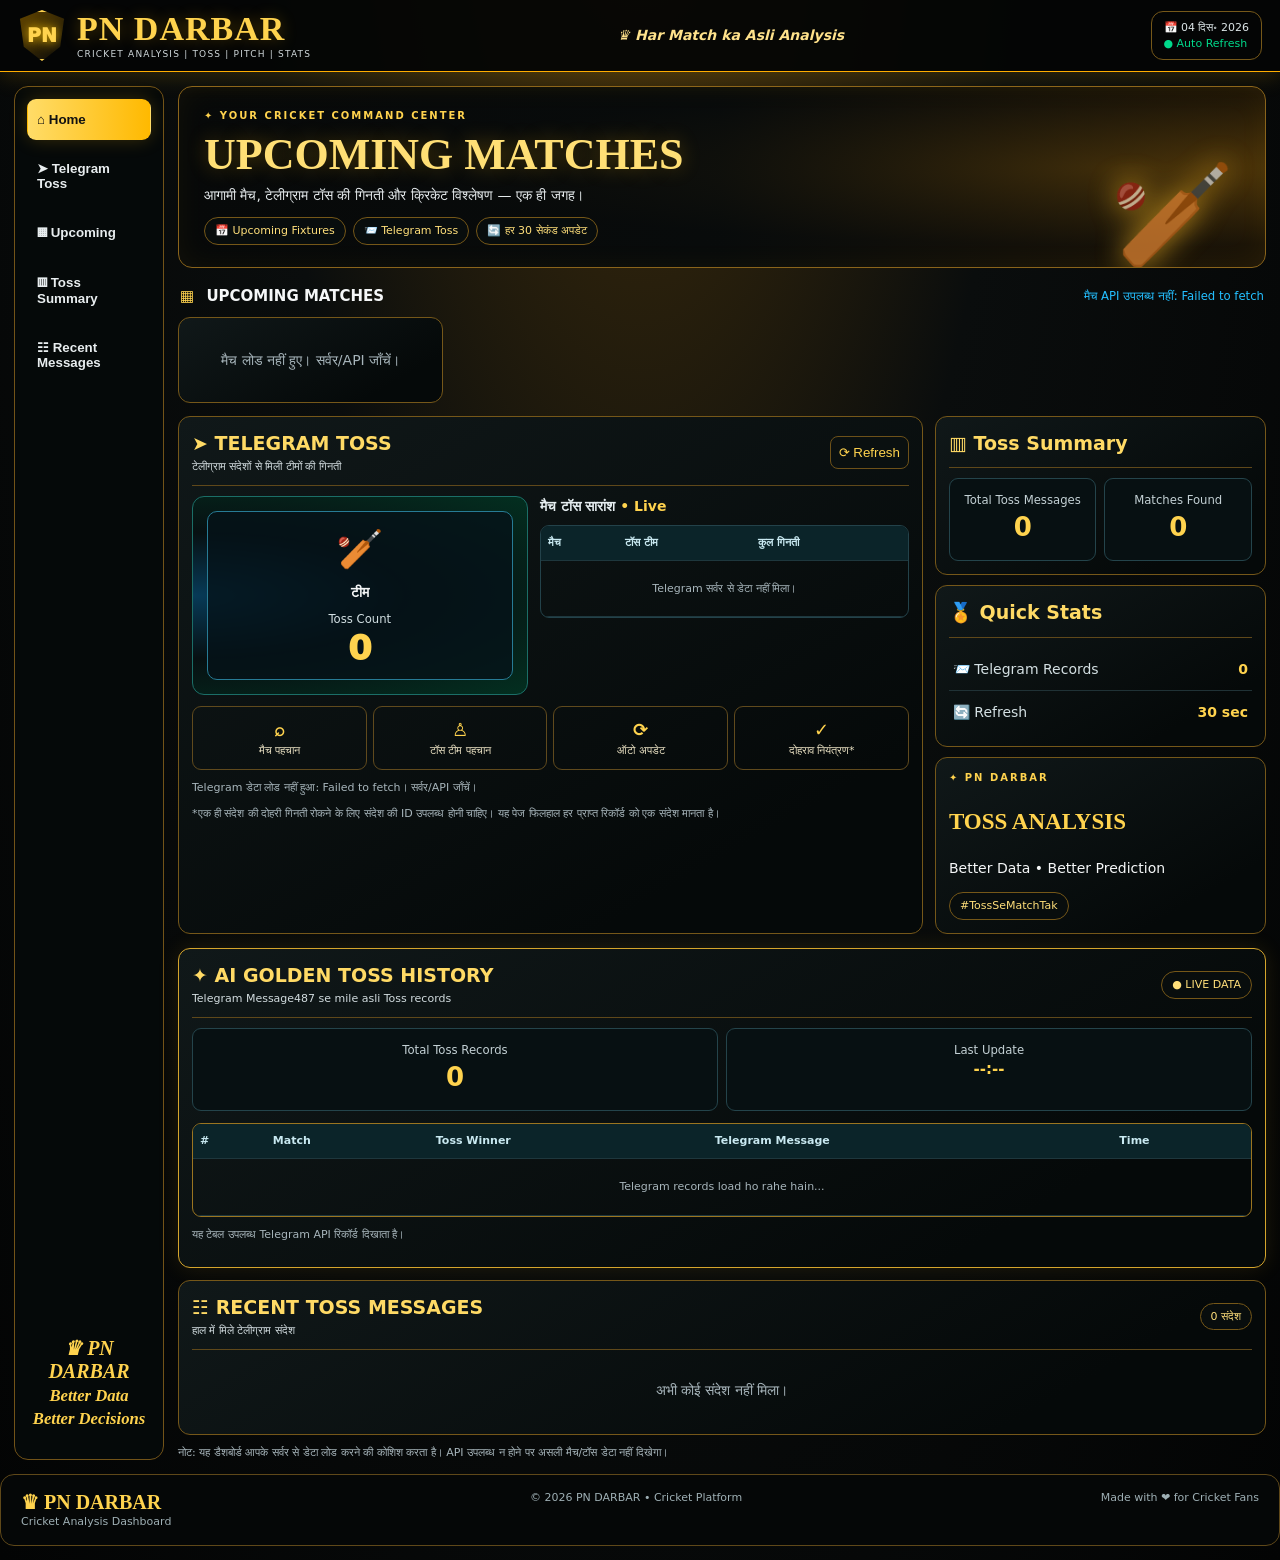
<file: index.html>
<!doctype html>
<html lang="hi">
<head>
<meta charset="utf-8"><meta name="viewport" content="width=device-width,initial-scale=1">
<meta name="theme-color" content="#050606">
<title>PN DARBAR — Toss & Cricket Analysis</title>
<style>
:root{--g:#ffd34e;--g2:#ffad00;--bg:#050707;--p:#080e10;--line:#745414;--blue:#24bfff;--green:#00d98b;--muted:#a7b5bb}
*{box-sizing:border-box}html{scroll-behavior:smooth}body{margin:0;background:radial-gradient(ellipse at 50% -20%,#49330b 0,#0a0d0d 43%,#030404 100%);color:#f5f7f8;font:14px/1.45 system-ui,Arial,sans-serif}
header{border-bottom:1px solid var(--g2);background:#050606ed;box-shadow:0 3px 22px #ffb80030;position:sticky;top:0;z-index:9}.head{max-width:1400px;margin:auto;display:flex;align-items:center;justify-content:space-between;padding:10px 18px;gap:12px}.brand{display:flex;align-items:center;gap:11px}.logo{height:51px;width:48px;display:grid;place-items:center;background:linear-gradient(140deg,#604300,#0b0b09);border:2px solid var(--g);clip-path:polygon(50% 0,96% 17%,88% 72%,50% 100%,12% 72%,4% 17%);color:var(--g);font-weight:1000;font-size:19px;text-shadow:0 0 12px #ffc400}.brand h1{font: bold clamp(20px,3vw,34px) Georgia,serif;color:var(--g);letter-spacing:1px;margin:0;text-shadow:0 0 16px #ffb80050}.brand small{font-size:9px;letter-spacing:1.2px;color:#d0d8db;display:block}.headnote{color:#ffe28b;font-style:italic;font-weight:700}.statusbox{border:1px solid #765819;border-radius:12px;padding:8px 12px;color:#dce5e7;font-size:11px}.green{color:var(--green)}.layout{max-width:1400px;margin:auto;display:grid;grid-template-columns:150px 1fr;gap:14px;padding:14px}.side{border:1px solid #725318;border-radius:14px;background:#050909;padding:12px;display:flex;flex-direction:column;gap:8px}.side button{background:transparent;border:1px solid transparent;color:#e8edef;text-align:left;padding:12px 9px;border-radius:9px;font-weight:700;cursor:pointer}.side button:hover,.side button.active{background:linear-gradient(90deg,#ffdc68,#ffb900);color:#111;box-shadow:0 0 18px #ffb80035}.side .sidebrand{margin-top:auto;text-align:center;color:var(--g);font:italic bold 20px Georgia;padding:18px 0}.hero{border:1px solid #8a641b;border-radius:14px;min-height:130px;padding:22px 25px;background:linear-gradient(90deg,#070909 0%,#080b0be8 50%,#241805b0 100%),radial-gradient(ellipse at 88% 45%,#b07a13,#0a0c0c 55%);position:relative;overflow:hidden;box-shadow:inset 0 0 30px #ffbd240d}.hero:after{content:"🏏";font-size:100px;position:absolute;right:30px;bottom:-20px;opacity:.7;filter:drop-shadow(0 0 15px #ffbd24)}.eyebrow{color:var(--g);letter-spacing:2px;font-size:10px;font-weight:800}.hero h2{font: bold clamp(28px,4vw,44px) Georgia,serif;color:#ffdf75;margin:5px 0;text-shadow:0 0 20px #ffb80055}.hero p{margin:0;color:#e4e9eb;max-width:70%}.chips{display:flex;gap:7px;flex-wrap:wrap;margin-top:12px}.chip{border:1px solid #755718;border-radius:20px;padding:5px 10px;color:#ffdf7a;background:#080d0d;font-size:11px}.sectionhead{display:flex;align-items:center;justify-content:space-between;margin:18px 2px 9px}.sectionhead h3{margin:0;font-size:15px}.sectionhead b{color:var(--g);margin-right:7px}.sectionhead small{color:var(--blue)}.fixtures{display:grid;grid-template-columns:repeat(4,minmax(0,1fr));gap:9px}.fixture,.panel{border:1px solid #755719;border-radius:12px;background:linear-gradient(150deg,#101819,#050909 80%);box-shadow:0 6px 18px #0008,inset 0 1px #fff08}.fixture{padding:12px}.date{text-align:center;color:#c6d2d6;font-size:11px;border-bottom:1px solid #243235;padding-bottom:8px}.fixture .teams{display:flex;align-items:center;justify-content:center;gap:8px;margin:12px 0;font-weight:800}.flag{font-size:22px}.venue{font-size:10px;color:#bdc9cd;min-height:28px}.goldbtn{display:block;width:100%;border:0;border-radius:20px;background:linear-gradient(90deg,#ffe071,#ffb600);padding:8px;color:#151000;font-weight:900;margin-top:10px;cursor:pointer}.maincols{display:grid;grid-template-columns:minmax(0,1.8fr) minmax(240px,.8fr);gap:12px;margin-top:13px}.panel{padding:13px;min-width:0}.panelhead{display:flex;align-items:center;justify-content:space-between;gap:8px;border-bottom:1px solid #5f481a;padding-bottom:10px;margin-bottom:10px}.panelhead h3{margin:0;color:#ffda65;font-size:19px}.panelhead p{margin:2px 0 0;color:#d2dcdf;font-size:11px}.refresh{border:1px solid #6d5119;background:#0a1010;color:var(--g);padding:8px;border-radius:8px;cursor:pointer}.tosscontent{display:grid;grid-template-columns:1fr 1.1fr;gap:12px}.versus{border:1px solid #1b6e67;border-radius:12px;padding:14px;background:radial-gradient(ellipse at 0 50%,#073a57,#071012 45%,#032f20);display:grid;grid-template-columns:1fr 30px 1fr;align-items:center;text-align:center;gap:4px}.teamcount{border:1px solid #277b95;border-radius:10px;padding:10px 4px;background:#061219c9}.teamcount.pk{border-color:#00a76d;background:#031a13d9}.bigflag{font-size:38px}.teamcount h4{margin:5px 0;font-size:14px}.teamcount small{color:#d2dfe2}.count{display:block;font-size:34px;color:var(--g);font-weight:1000;line-height:1.2}.vs{color:var(--g);font:bold italic 22px Georgia}.tablewrap{overflow:auto;border:1px solid #23424a;border-radius:9px}.tabletitle{font-weight:800;color:#e5edf0;margin:0 0 8px}.tabletitle span{color:var(--g)}table{width:100%;border-collapse:collapse;font-size:11px;white-space:nowrap}th{background:#0b2429;color:#c9e9f1;text-align:left}th,td{padding:9px 7px;border-bottom:1px solid #1e373d}td strong{color:var(--g)}.empty{text-align:center;color:var(--muted);padding:20px 8px}.stats{display:grid;grid-template-columns:1fr 1fr;gap:8px}.stat{border:1px solid #24444b;border-radius:9px;padding:13px;background:#071012;text-align:center}.stat small{display:block;color:#c3d0d4}.stat strong{display:block;color:var(--g);font-size:26px}.quick{margin-top:10px}.quickrow{display:flex;justify-content:space-between;gap:8px;padding:11px 4px;border-bottom:1px solid #203236}.quickrow:last-child{border:0}.quickrow span{color:#d4e0e3}.quickrow strong{color:var(--g)}.features{display:grid;grid-template-columns:repeat(4,1fr);gap:6px;margin-top:11px}.feature{border:1px solid #604a1d;border-radius:9px;text-align:center;padding:10px 5px;color:#e9e0c2;font-size:11px}.feature b{display:block;color:var(--g);font-size:18px}.feed{margin-top:12px}.feedrow{display:grid;grid-template-columns:1.1fr 1fr 80px;gap:8px;padding:9px 4px;border-bottom:1px solid #203236;font-size:11px}.feedrow:last-child{border:0}.feedrow strong{color:var(--g)}.foot{max-width:1400px;margin:0 auto 14px;padding:15px 20px;border:1px solid #5f4819;border-radius:14px;display:flex;justify-content:space-between;gap:10px;flex-wrap:wrap;color:#9eafb4;font-size:11px;background:#050707}.foot b{color:var(--g);font: bold 20px Georgia}.message{font-size:11px;color:var(--muted);margin-top:10px}.hide{display:none}
@media(max-width:1000px){.layout{grid-template-columns:1fr}.side{flex-direction:row;overflow:auto}.side button{white-space:nowrap}.side .sidebrand{display:none}.fixtures{grid-template-columns:repeat(2,1fr)}.headnote{display:none}}
@media(max-width:650px){.head{padding:8px 10px}.statusbox{display:none}.layout{padding:9px}.hero{padding:18px}.hero:after{right:-12px;font-size:78px;opacity:.35}.hero p{max-width:95%}.fixtures{grid-template-columns:1fr 1fr}.maincols{grid-template-columns:1fr}.tosscontent{grid-template-columns:1fr}.features{grid-template-columns:repeat(2,1fr)}.feedrow{grid-template-columns:1fr 1fr 60px}.brand small{font-size:7px}.logo{width:39px;height:43px}.brand h1{font-size:21px}}

#team-counts{display:grid;grid-template-columns:repeat(auto-fit,minmax(105px,1fr));gap:10px}#team-counts .teamcount{min-width:0}#team-counts h4{overflow-wrap:anywhere}
</style>
</head>
<body>
<header><div class="head"><div class="brand"><div class="logo">PN</div><div><h1>PN DARBAR</h1><small>CRICKET ANALYSIS | TOSS | PITCH | STATS</small></div></div><div class="headnote">♛ Har Match ka Asli Analysis</div><div class="statusbox">📅 <span id="today">आज</span><br><span class="green">● Auto Refresh</span></div></div></header>
<div class="layout">
<aside class="side"><button class="active" onclick="jump('top',this)">⌂ Home</button><button onclick="jump('telegram',this)">➤ Telegram Toss</button><button onclick="jump('upcoming',this)">▦ Upcoming</button><button onclick="jump('summary',this)">▥ Toss Summary</button><button onclick="jump('recent',this)">☷ Recent Messages</button><div class="sidebrand">♛ PN DARBAR<br><small>Better Data<br>Better Decisions</small></div></aside>
<main id="top">
<section class="hero"><div class="eyebrow">✦ YOUR CRICKET COMMAND CENTER</div><h2>UPCOMING MATCHES</h2><p>आगामी मैच, टेलीग्राम टॉस की गिनती और क्रिकेट विश्लेषण — एक ही जगह।</p><div class="chips"><span class="chip">📅 Upcoming Fixtures</span><span class="chip">📨 Telegram Toss</span><span class="chip">🔄 हर 30 सेकंड अपडेट</span></div></section>
<div class="sectionhead" id="upcoming"><h3><b>▦</b> UPCOMING MATCHES</h3><small id="up-status">मैच लोड हो रहे हैं…</small></div>
<section class="fixtures" id="fixtures"><div class="fixture"><div class="empty">आगामी मैच लोड हो रहे हैं…</div></div></section>
<div class="maincols">
<section class="panel" id="telegram"><div class="panelhead"><div><h3>➤ TELEGRAM TOSS</h3><p>टेलीग्राम संदेशों से मिली टीमों की गिनती</p></div><button class="refresh" onclick="loadAll()">⟳ Refresh</button></div>
<div class="tosscontent"><div class="versus" id="team-counts"><div class="teamcount"><div class="bigflag">🏏</div><h4>टीम</h4><small>Toss Count</small><strong class="count">0</strong></div></div>
<div><p class="tabletitle">मैच टॉस सारांश <span>• Live</span></p><div class="tablewrap"><table><thead><tr><th>मैच</th><th>टॉस टीम</th><th>कुल गिनती</th></tr></thead><tbody id="toss-table"><tr><td colspan="3" class="empty">Telegram डेटा लोड हो रहा है…</td></tr></tbody></table></div></div></div>
<div class="features"><div class="feature"><b>⌕</b>मैच पहचान</div><div class="feature"><b>♙</b>टॉस टीम पहचान</div><div class="feature"><b>⟳</b>ऑटो अपडेट</div><div class="feature"><b>✓</b>दोहराव नियंत्रण*</div></div>
<div class="message" id="tg-status">Telegram सर्वर से कनेक्ट हो रहा है…</div><div class="message">*एक ही संदेश की दोहरी गिनती रोकने के लिए संदेश की ID उपलब्ध होनी चाहिए। यह पेज फिलहाल हर प्राप्त रिकॉर्ड को एक संदेश मानता है।</div>
</section>
<aside>
<div class="panel" id="summary"><div class="panelhead"><h3>▥ Toss Summary</h3></div><div class="stats"><div class="stat"><small>Total Toss Messages</small><strong id="total-toss">0</strong></div><div class="stat"><small>Matches Found</small><strong id="total-matches">0</strong></div></div></div>
<div class="panel quick"><div class="panelhead"><h3>🏅 Quick Stats</h3></div><div id="team-count-list"></div><div class="quickrow"><span>📨 Telegram Records</span><strong id="total-records">0</strong></div><div class="quickrow"><span>🔄 Refresh</span><strong>30 sec</strong></div></div>
<div class="panel quick"><div class="eyebrow">✦ PN DARBAR</div><h3 style="color:var(--g);font: bold 23px Georgia">TOSS ANALYSIS</h3><p>Better Data • Better Prediction</p><div class="chips"><span class="chip">#TossSeMatchTak</span></div></div>
</aside></div>

<section class="panel feed" id="ai-toss-history" style="margin-top:14px;border-color:#d5a52c;box-shadow:0 0 22px #ffbd241c">
  <div class="panelhead">
    <div>
      <h3>✦ AI GOLDEN TOSS HISTORY</h3>
      <p>Telegram Message487 se mile asli Toss records</p>
    </div>
    <span class="chip">● LIVE DATA</span>
  </div>
  <div class="stats" style="margin-bottom:12px">
    <div class="stat"><small>Total Toss Records</small><strong id="ai-history-total">0</strong></div>
    <div class="stat"><small>Last Update</small><strong id="ai-history-time" style="font-size:15px">--:--</strong></div>
  </div>
  <div class="tablewrap" style="border-color:#9b7520">
    <table>
      <thead><tr><th>#</th><th>Match</th><th>Toss Winner</th><th>Telegram Message</th><th>Time</th></tr></thead>
      <tbody id="ai-toss-history-body">
        <tr><td colspan="5" class="empty">Telegram records load ho rahe hain...</td></tr>
      </tbody>
    </table>
  </div>
  <p class="message">यह टेबल उपलब्ध Telegram API रिकॉर्ड दिखाता है।</p>
</section>

<section class="panel feed" id="recent"><div class="panelhead"><div><h3>☷ RECENT TOSS MESSAGES</h3><p>हाल में मिले टेलीग्राम संदेश</p></div><span class="chip" id="feed-total">0 संदेश</span></div><div id="feed"><div class="empty">अभी कोई संदेश नहीं मिला।</div></div></section>
<div class="message">नोट: यह डैशबोर्ड आपके सर्वर से डेटा लोड करने की कोशिश करता है। API उपलब्ध न होने पर असली मैच/टॉस डेटा नहीं दिखेगा।</div>
</main></div>
<footer class="foot"><div><b>♛ PN DARBAR</b><br>Cricket Analysis Dashboard</div><div>© 2026 PN DARBAR • Cricket Platform</div><div>Made with ❤️ for Cricket Fans</div></footer>
<script>
const BASE="https://tg-parser-b32a.onrender.com";
const UPCOMING_API=BASE+"/api/cricket/upcoming";
const TELEGRAM_API=BASE+"/api/instances/1/events";
const $=id=>document.getElementById(id);
$("today").textContent=new Date().toLocaleDateString("hi-IN",{day:"2-digit",month:"short",year:"numeric"});
function jump(id,btn){$(id)?.scrollIntoView({behavior:"smooth"});document.querySelectorAll(".side button").forEach(x=>x.classList.remove("active"));btn.classList.add("active")}
function arrFrom(data){return Array.isArray(data)?data:Array.isArray(data?.matches)?data.matches:Array.isArray(data?.data)?data.data:[]}
function matchInfo(m){return m.matchInfo||m}
function teamName(t){return typeof t==="object"?(t.teamName||t.name||""):(t||"")}
function matchTeams(m){const i=matchInfo(m);return [teamName(i.team1)||i.team1Name||"टीम 1",teamName(i.team2)||i.team2Name||"टीम 2"]}
function dateText(m){const i=matchInfo(m);return i.startDate||i.matchDate||i.date||i.startTime||i.matchStartTimestamp||"तारीख़/समय उपलब्ध नहीं"}
function venueText(m){const i=matchInfo(m);return i.venueInfo?.ground||i.venue?.ground||i.venue||i.ground||"मैदान उपलब्ध नहीं"}
async function loadUpcoming(){const status=$("up-status");try{const r=await fetch(UPCOMING_API);if(!r.ok)throw Error("HTTP "+r.status);const matches=arrFrom(await r.json());$("fixtures").innerHTML="";if(!matches.length){$("fixtures").innerHTML='<div class="fixture"><div class="empty">अभी आगामी मैच नहीं मिले।</div></div>';status.textContent="0 मैच";return}matches.slice(0,8).forEach(m=>{const [a,b]=matchTeams(m);const card=document.createElement("article");card.className="fixture";card.innerHTML='<div class="date"></div><div class="teams"><span class="flag">🏏</span><span></span><span class="flag">🏏</span></div><div class="venue"></div><button class="goldbtn">Analysis ›</button>';card.querySelector(".date").textContent=dateText(m);card.querySelectorAll(".teams span")[1].textContent=a+" vs "+b;card.querySelector(".venue").textContent="📍 "+venueText(m);card.querySelector("button").onclick=()=>alert(a+" vs "+b+"\\nमैच विश्लेषण का डेटा जोड़ना बाकी है।");$("fixtures").append(card)});status.textContent="कुल "+matches.length+" मैच लोड हुए।"}catch(e){status.textContent="मैच API उपलब्ध नहीं: "+e.message;$("fixtures").innerHTML='<div class="fixture"><div class="empty">मैच लोड नहीं हुए। सर्वर/API जाँचें।</div></div>'}}

function findToss(msg){
  const text = String(msg || "");
  for (const line of text.split(/\r?\n/)) {
    const patterns = [
      /^\s*TOSS\s*(?:➠|➡️?|[:：-])\s*([A-Za-z][A-Za-z .&'-]{0,40}?)(?=\s*(?:[✅✔️🏏🪙]|$))/i,
      /^\s*TOSS\s+(?:WINNER|WON)\s*[:：-]?\s*([A-Za-z][A-Za-z .&'-]{0,40})/i,
      /^\s*([A-Za-z][A-Za-z .&'-]{1,35}?)\s+won the toss\b/i,
      /^\s*Toss\s+Winner\s*[:：-]\s*([A-Za-z][A-Za-z .&'-]{1,35})/i
    ];
    for (const re of patterns) {
      const m = line.match(re);
      if (m && m[1]) {
        const name = m[1].trim().replace(/[.!,:;]+$/, "").trim();
        if (name && !/^(prediction|update|result|winner)$/i.test(name)) return name;
      }
    }
  }
  return "";
}
function findMatch(msg){
  return String(msg||"").split(/\r?\n/)
    .map(x=>x.trim())
    .find(x=>/\bvs\.?\b|\bv\b/i.test(x))
    ||"मैच का नाम नहीं मिला";
}
function norm(s){return String(s||"").toLowerCase().replace(/[^a-z0-9]/g,"")}
function teamFlag(s){
  const f={india:"🇮🇳",pakistan:"🇵🇰",australia:"🇦🇺",england:"🏴",southafrica:"🇿🇦",newzealand:"🇳🇿",srilanka:"🇱🇰",bangladesh:"🇧🇩",westindies:"🏝️",afghanistan:"🇦🇫",nepal:"🇳🇵",usa:"🇺🇸",ireland:"🇮🇪",zimbabwe:"🇿🇼",oman:"🇴🇲",uae:"🇦🇪"};
  return f[norm(s)]||"🏏";
}
function renderToss(data){
  const records=[];
  for(const x of data){
    const msg=x.message_text||x.text||x.message||"";
    const winner=findToss(msg);
    if(!winner) continue;

    const time=x.matched_at||x.created_at||x.date||"";
    const channel=String(x.channel_id||"");
    const normalized=msg.toLowerCase().replace(/\s+/g," ").trim();
    const stamp=Date.parse(time);

    const duplicate=records.some(r =>
      r.channel===channel &&
      r.normalized===normalized &&
      Number.isFinite(stamp) &&
      Number.isFinite(r.stamp) &&
      Math.abs(stamp-r.stamp)<=120000
    );

    if(duplicate) continue;

    records.push({
      msg,winner,match:findMatch(msg),time,
      channel,normalized,stamp
    });
  }
  const counts={};
  records.forEach(x=>{
    const k=norm(x.winner);
    if(k){if(!counts[k]) counts[k]={name:x.winner,count:0};counts[k].count++;}
  });
  const teams=Object.values(counts).sort((a,b)=>b.count-a.count);
  const cards=$("team-counts");cards.innerHTML="";
  teams.forEach(t=>{
    const card=document.createElement("div");card.className="teamcount";
    const flag=document.createElement("div");flag.className="bigflag";flag.textContent=teamFlag(t.name);
    const title=document.createElement("h4");title.textContent=t.name.toUpperCase();
    const label=document.createElement("small");label.textContent="Toss Count";
    const count=document.createElement("strong");count.className="count";count.textContent=t.count;
    card.append(flag,title,label,count);cards.append(card);
  });
  if(!teams.length) cards.textContent="अभी Toss टीम नहीं मिली।";
  const list=$("team-count-list");list.innerHTML="";
  teams.forEach(t=>{
    const row=document.createElement("div");row.className="quickrow";
    const name=document.createElement("span");name.textContent=teamFlag(t.name)+" "+t.name+" Toss";
    const count=document.createElement("strong");count.textContent=t.count;
    row.append(name,count);list.append(row);
  });
  $("total-toss").textContent=records.length;
  $("total-records").textContent=data.length;
  $("total-matches").textContent=new Set(records.map(x=>x.match).filter(x=>x!=="मैच का नाम नहीं मिला")).size;
  const body=$("toss-table");body.innerHTML="";
  if(!records.length) body.innerHTML='<tr><td colspan="3" class="empty">पहचानने योग्य Toss संदेश नहीं मिला।</td></tr>';
  records.slice(-12).reverse().forEach(x=>{
    const tr=document.createElement("tr");
    [x.match,"Toss "+x.winner,counts[norm(x.winner)]?.count||0].forEach(v=>{
      const td=document.createElement("td");td.textContent=v;tr.append(td);
    });
    body.append(tr);
  });

  const historyBody=$("ai-toss-history-body");
  historyBody.innerHTML="";
  const history=records.slice().reverse();
  $("ai-history-total").textContent=history.length;
  $("ai-history-time").textContent=new Date().toLocaleTimeString("hi-IN",{hour:"2-digit",minute:"2-digit"});
  history.slice(0,30).forEach((x,i)=>{
    const tr=document.createElement("tr");
    const time=x.time?new Date(x.time).toLocaleTimeString("hi-IN",{hour:"2-digit",minute:"2-digit"}):"समय उपलब्ध नहीं";
    const values=[i+1,x.match,teamFlag(x.winner)+" "+x.winner,x.msg,time];
    values.forEach((v,j)=>{
      const td=document.createElement("td");
      td.textContent=v;
      if(j===2) td.style.color="#ffd34e";
      if(j===3) {td.style.whiteSpace="normal";td.style.minWidth="180px";}
      tr.append(td);
    });
    historyBody.append(tr);
  });
  if(!history.length) historyBody.innerHTML='<tr><td colspan="5" class="empty">अभी कोई पहचानने योग्य Toss रिकॉर्ड नहीं है।</td></tr>';

  $("feed-total").textContent=records.length+" Toss संदेश";
  const feed=$("feed");feed.innerHTML="";
  records.slice(-8).reverse().forEach(x=>{
    const row=document.createElement("div");row.className="feedrow";
    const a=document.createElement("span");a.textContent=x.match;
    const b=document.createElement("span");b.textContent="Toss "+x.winner;
    const c=document.createElement("span");c.textContent=x.time?new Date(x.time).toLocaleTimeString("hi-IN",{hour:"2-digit",minute:"2-digit"}):"समय —";
    row.append(a,b,c);feed.append(row);
  });
  if(!records.length) feed.textContent="अभी Toss संदेश नहीं मिले।";
  $("tg-status").textContent="Telegram रिकॉर्ड: "+data.length+" | Toss संदेश: "+records.length+" | टीमों की संख्या: "+teams.length+" | चैनल नाम छिपा हुआ है।";
}
async function loadTelegram(){try{const r=await fetch(TELEGRAM_API);if(!r.ok)throw Error("HTTP "+r.status);const data=await r.json();if(!Array.isArray(data))throw Error("API का डेटा सूची के रूप में नहीं है");renderToss(data)}catch(e){$("tg-status").textContent="Telegram डेटा लोड नहीं हुआ: "+e.message+"। सर्वर/API जाँचें।";$("toss-table").innerHTML='<tr><td colspan="3" class="empty">Telegram सर्वर से डेटा नहीं मिला।</td></tr>'}}
async function loadAll(){await Promise.all([loadUpcoming(),loadTelegram()])}
loadAll();setInterval(loadAll,30000);
</script>
</body></html>
</file>
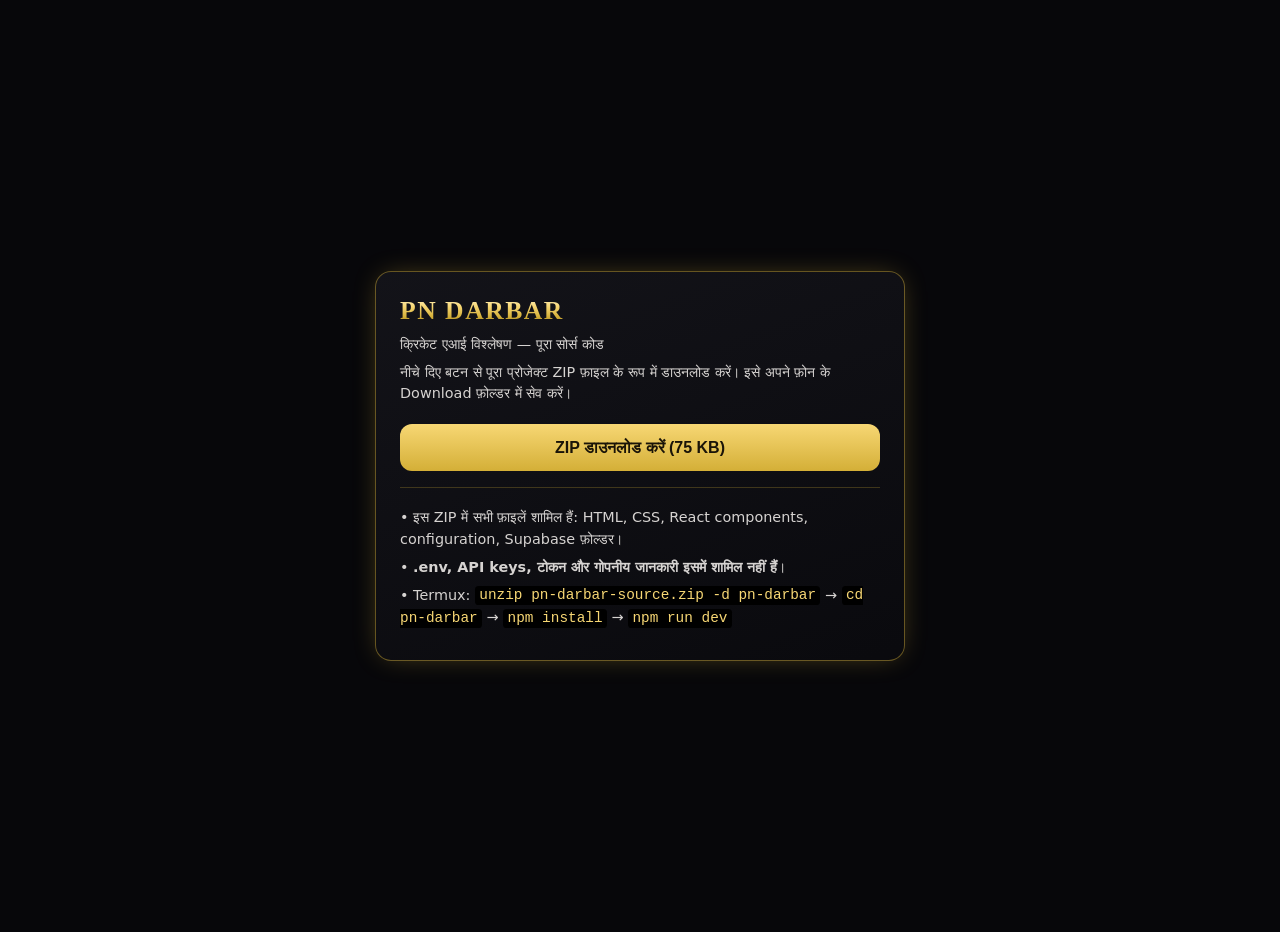
<file: public/download.html>
<!doctype html>
<html lang="hi"><head>
<meta charset="UTF-8"/>
<meta name="viewport" content="width=device-width, initial-scale=1.0"/>
<title>PN Darbar — सोर्स कोड डाउनलोड</title>
<style>
body{margin:0;background:#07070a;color:#f5f5f4;font-family:'Noto Sans Devanagari',system-ui,sans-serif;min-height:100vh;display:flex;align-items:center;justify-content:center;padding:1rem}
.card{max-width:480px;width:100%;background:linear-gradient(160deg,rgba(20,20,26,.95),rgba(10,10,14,.98));border:1px solid rgba(212,175,55,.45);border-radius:1rem;padding:1.5rem;box-shadow:0 0 28px -8px rgba(212,175,55,.45)}
h1{margin:0 0 .5rem;font-family:'Cinzel',serif;letter-spacing:.06em;background:linear-gradient(180deg,#fff4cf,#f7d774 35%,#d4af37 70%,#8a6d1f);-webkit-background-clip:text;background-clip:text;color:transparent;font-size:1.6rem}
p{margin:.4rem 0;font-size:.9rem;line-height:1.5;color:#d6d3d1}
.btn{display:block;width:100%;text-align:center;text-decoration:none;margin-top:1.2rem;padding:.9rem;border-radius:.75rem;background:linear-gradient(180deg,#f7d774,#d4af37);color:#1a1408;font-weight:700;font-size:1rem;border:none;cursor:pointer}
.note{margin-top:1rem;font-size:.75rem;color:#a8a29e;border-top:1px solid rgba(212,175,55,.25);padding-top:.8rem}
.ok{display:none;margin-top:.8rem;color:#86efac;font-size:.85rem}
code{background:#000;padding:.1em .3em;border-radius:.25em;color:#f7d774}
</style></head><body>
<div class="card">
<h1>PN DARBAR</h1>
<p>क्रिकेट एआई विश्लेषण — पूरा सोर्स कोड</p>
<p>नीचे दिए बटन से पूरा प्रोजेक्ट ZIP फ़ाइल के रूप में डाउनलोड करें। इसे अपने फ़ोन के Download फ़ोल्डर में सेव करें।</p>
<button class="btn" id="dl">ZIP डाउनलोड करें (75 KB)</button>
<div class="ok" id="ok">डाउनलोड शुरू हो गया — Download फ़ोल्डर देखें।</div>
<div class="note">
<p>• इस ZIP में सभी फ़ाइलें शामिल हैं: HTML, CSS, React components, configuration, Supabase फ़ोल्डर।</p>
<p>• <b>.env, API keys, टोकन और गोपनीय जानकारी इसमें शामिल नहीं हैं</b>।</p>
<p>• Termux: <code>unzip pn-darbar-source.zip -d pn-darbar</code> → <code>cd pn-darbar</code> → <code>npm install</code> → <code>npm run dev</code></p>
</div></div>
<script>
(function(){
var b64="[base64]/o5D7DoDY47KxbxkVfNR6YFKV4+PqMoDtuu61s4HTZ8VHRdLIpDYpE9jo0YG9zstcWXC/1cY7qXY1YyYtwmnkmQbvF7BIHV5QSwMEFAAAAAgA9WNaXRU+UlpNAQAA4wIAABAAHABlc2xpbnQuY29uZmlnLmpzVVQJAAMtSN9qLkjfanV4CwABBOkDAAAE6QMAAH1RPW+DMBDd+RW30UbgRBnJUqmq1K1Shy5RBgcO6tTYyD6URBH/vQabAlHUARnf+7jzO1E32hCcLJRG1xC/oJVC0fpk410kPFhJfeRyZITbBBvkOb1r/TMyvEXayLYSKh3g9LvH7zSfWBq03/+ojGdMOrKeFjR0bdDmRjSU+rpjRngZqAWWvJWThOValaJ6igBuICqlnXMG+7gQluIDdEkPuA8AL4Sq6MGTDSrLDOa6rl0diwQYY3e2C8IhGXxKIX2L1Wq9YjeyCdlLFwdUclW1vMKPhoRWjuebu/Z5zb/QWFfNYLvZbpIAhOSz8YcdjT5bNB7v/OHzm9nF8wVks20lS8KYdbZYzsLbtMODRmeXwuT2KAc2CB73WWslr6nfVeoUjVaoqJ9wH/hOceZGxcnf/QZcSn1+dXERV/Q2iDMg0+I4IsBhNnIXPe+iX1BLAwQUAAAACAD1Y1pdM0ViO9ABAADKAwAACgAcAGluZGV4Lmh0bWxVVAkAAy1I32ouSN9qdXgLAAEE6QMAAATpAwAApVNNb9swDL33V2g69JIlyoZ9dJmdbWgxYJeiwDbsGDAyYxOVJUNk7Xq/fvJHkAwohmE7WKZIvsdHEcyeFcFK36CqpHbbi2z4KQe+zHVFenuhVFYhFIORzBoFlK0gMkquv3/7vLzSysxBR/5eRXS5Jhu8VgNtsmso0XBbLh5rp1UV8ZBr05LgKjlP6JHaQ50gLWHXhChaJR5Bn0p1VEiVF9iSxeV4ea7IkxC4JVtwmL9YrU9kQuJwe3erbiDuIarrSPYeRX3y4HomVj9wz0lCZqbMMwlNDA1G6XMdys0o/kxGJdLwxph9cLLy2BkWELImlLsCD/CQvI1/uinpSATjxkIszhj5oa4h9jsHscTdXO8P8P9VdBpSEzGxeLRynMqR65DIeVWGUDqEhnhlQ/1PDJOWCW5jYA6RSvK/UY2W+gsFxjK//HCAmlyfX5P/iW7TlZV8fL1ev3+bvnfr9eUcvg0SFl/B8+IGW/BQQqQp+VVKHABvZtDVCfTFDw/[base64]/WMpM5c7ca62dOzP559/+/vcfoRIYP/7x9x+lkxud1FC0vJM3sZFpqRPnnSxX0txIf/zboWlppJkThYfW3Yf271jqR5pnOr4hPdcij+WpkRROamRtQZ4WxmNZrGieYj2W/bN9b0uenz40lMfmrw7nsUY3YiPUjVBzzkw91vyZFbGiKpkBPj103EOTH/8FP2C9B/S5j8PECs3RTwN5bNJ9QFH8zM7jJJ8qIeIBeYB+qevoUXBef6r+n7OxlsO3h2tkvhPm4GmM5AN5aeLPR/+AP40Ce6vJ5WAuJvLnweluBsZ+YTnh2aSxB+jSplLkUZwaplO3YDx21vrlASLO2xyH/fqYj3Wdc0MdO4q87Nlct5Nql6N77Zt2CC277CdkHqALK5YfqYp/7BPC2jFc9BdHWa5lx1qi/Ra5cFmuOH7lhPpTC+TQ+0WDZ1aexow9IK/Xd8488YvPDy5/rOm1Nb1navztjCA/wkg3/juI9MJvQfxT8Vu1ga2uNK/jp8W5eM7UgD3A52povRT5paEfquw8j7N/gC0dLCfL0+YhjAM3e4hS65fOwc7Lc+exy4fc2r90207LsFInbw79ZraCQXBnnWp9igJQdZ2O+lSl+oXIUHS6qUo1W4NST9zJZqBarKl6lUMVe2dFWrU+H66bwjE0Ux8LBOZa/kzG3WKFAHtMzLhp9ccf59IuzwLKkRxhS4qflXPw22Fg//4H1P1VdGYR6k5oXX5SpP65iywntwv1QYsCMIujMIvSDMxaVhzcmdpFdgteqqIaPqi1ZR0zPUa31wDrPcBkS4API/Zz9y1kLy+dY6/XQesXcU9Zz81Y7a8teDmfszzOVJhJDmeUvy+6AeMFYKD4U2HEg1vBmqNENXC7XK0gGT1hy4U0snqZswSSJRNWGx1ObIG7Bto7Ifo4K9vwYyPtlIrv6EoepZ02Foe5YzqnqPOTz9oP3ayTR54RHkWLXiwJB807WqRFfgvjMSg8xrVfmHGFTPhjJPkA8kGstGFXyZU7Qf/c/yP2z283g99KXvSEhisrhraovZSGBE4ihqqRvRG8JnYTV91Uww2LjUJYHMR8JfqcpnBTT59EMaaBjjYf0b0k7wkkO8DskOMVfGx9TrEfdnJ6L2GlR0mlt4tpaU2oQZm76pyDrc2Kp3jG4yNaI5NIonOlQGyXsOiEE4opMtn1HZVTUnlEM8jUDHB6y3lTxZ/bhLFKXVIFNJucgBLV/6yYLiLQa9o5tbOM0EgPanu/2UmbB745vpK3zu60yZll5NlN3x3x6+SpEmZmlAY3fXWlUayk2ZuR4dQmN4K4He4VH7TDOjDoWqvDEv9WEzd1dMuoDN9v2RUocXxcaw5J5k/ZmRaFrbE2uY2KVDM6bdtTu5+Cl26ohXWKa9BlVYtZ1oTaKai133VUI1ce4MvQGIXYqWf4MlfJjKA8OQ5/PUP9kFrfX2IPXjt8FbV8bWOxb2i5Uxrnw/lpEb5s+LgYP/r/9uhwTuk3QwTxuyHiufc2Tjw/H4MFcT1YWDvViDPdRuRhbu04eQqU4sLuQdMVlQbgFgWF4Y6SBtrWDAyRpotovq38VQOMoVVushYA7hoM6xYgIvZFNeglQ1Wd5deC79Vg8bOUiOv0J96if+uTzrkAugeKwW+1bqV3FMFFe5i4pHKbWp/S8m7L8juv4O+Guq9fct421xLs7cqbl6fKCHBZoVyUV6StpPP2dLGQFI1e4TsW4CjKXHnibIhsd7W6QNIAGToElrNrzHeVNW8r8ybMgb7brdPC3hZ7gcqJsAd9mnGXadL1BeQlKYzi/OT3Vz5S06hqmdzuwLL8FDth9DJ4HvY2mqLZxut73S8Ojrey7WXzejeGnUy8sOpUcDOTkFCQ1v289LgJuVdsU7YqEmc1sBjNA7c/oCFP2BMwDfuJHEwoy92rvJ8NYDgsBNFU7EA2hFxMsFAAUT7U4T5Uuej+WqJzF2+f0hEniKP0vrK+tPTi+8vymyEw3EmVCsJWC8g6FJ1yZYcwM5z7zJ4JeQTtbzKvTEjB0cpBTu8TSNprfgHm3IhgE2hgEewYHk9xkA5cKxuIPX9jxDTyaTH/Zv70Pcp6LfW8N9wvxn5B/KXqZtDXi7W0ajbq3MbhHucMmLGwsip5PzaodlemsOSCpfU0tJhqttrX0yXqrlDAhEzIVXvSnlItIhxNlW2Ul9JiNBATPQ3E/qdBf0tKH4nlVzf47xDsi5LW2DDSd05jL/abB9vd36Dg6RCzyJ37RvhzOy/EOy+9mXPjXjbZOtZiC/WiObbayqE5BLszkaqkZY+AViDL4ChigKy93lqSJdMgDq0iGeEnJCevuYZLsKlkI2HsmCQpeznuEjj7yWO939N/67E2tew8p7h38/6FoRf3XxTf7P+FijnuIt0R5Hg4IWAYmaLrBeHgQj+W66yLLtWFwIqGPJS6oGcsYRrBZwYXNik+3QbrdZkslwzAlERvVYwgGadTht9v/yX+f0Ptd4PhNXsvaLxWezMoiWHXY2/pYpgNmiZBzxQW0LZ2o3D+hKmT7TDECbgShr0lH5Prwp0L2SSy4GLVTeFyn6KxDGQbk+zyhqE0rsYrG8Qcfe/J2dvp9DcAcrT1GhjHmpuB4MkdnaZDoJExyxgMcyoJ51EdLAkg5zlnXNScP4wLtjazJFZgfaQZtbJ3xn0aTKLJ1BkOU0PiZ0Vcj4NVxPtNmfUR61+hjneXA+g3bnQuOn/[base64]/dFlKy+PRh9HVgVCe8/PLlSKqtOp4AntbQBzf7DWA/lLedUqbnXP10/+xmdSczfPMu0fKKzQMV3m9xc/QUp117ppH1viFwaYhA4dqp9joW5cu+1tALLTOsQR358+6i1DbFBCq7Hj0wwDWzD7cjx469co1VFuh6aNkVRXpkBhhiftXt30+58v+BdL/zRcR5PO//duo8Wr1CnuNNxK306eJMw3XJCVI5qDZW7SFVxZi1HkddhsvDrULkjegYse2kiwGHm2qkSmNnM5sx2H4qoApHbxdItUP66RpFI4DgZulqDAr/T5/LZe7rWfLUeUuGp8ebMY+LBBibCBYxMDoyeAiaetFaGCUlWVS8Icf1ZueArIOkSybi+nsurJfKDhh7brfkVuRu4Ij0ygwtiCenzbzZlBEQAFfvjL/sjvOmm8JvPp06O9K4QwL41PsB69Pj7SkghfjbfgaHHpd5qiVAodkQM4VUIlKA0jAX+8Ik3e+bYeEC4moObBDfwBemXCXDMtIzFZgXAQ11jdnILGYDUVgJmFMwnxb4Jy60X7vO+uXc/QP8IV/jz+9lqG9c+H7DxcPTUL7+hvT488PO8f/NN6OSC7kjRFuYtdWb982I6QmhxE0jZuoHMDsi41CapBsiqXv9yczZyiLAD/v9njuwfd5arlBZnGqgOYT8zTRYOLXfshP5fIh54xDp84ecd0PXyNTC8XVQcepOHGs4+gbG3QeYOPvJwM0Y/9J/i/Tzc+fY63W0N3StzQG9nHKllPOio65EynAhftBXlbEth6RcQbtFTXSTTLHtxcgACdeSF11Gs3mjO0ImlbfuhYTh2hNCdaMwsXMiuIgxWnz4seR/nO0oHp1xev/P91hxPI1Q/F/Ks8se22n/[base64]/[base64]/pNJqj23E4sklM2b8P5VdL81uANFPDULP7rp0XNlo4L95vFyfAdClxtWSiBtDx5YILaalKfGxdUWzkN3m5RYP+nKHZKOX8xFowDOHUeOZLUmruMDF0e5bP7Eo/anyVAml2MZPpzXeL8zT1bwL1fvI8s3AG6EcE2iM2rMh65SLrenu4wiGkCy1Yd+OjVi9B2MTZznbgDGwkpofQEyodLEXLswsySsa9cpEkgAI2ik7LhDIEFIvzPaxOg/ez268W6PeA6TthUd9xo/Lcfwvk8/Pt+01/GBZwgjVRYgQZUCsNXq36mkUOh8MeRy6n3I6m5rNdgGgeH7NUOd/A3Xxlqg3BmWlqM/ywKUkJ3ko7bguu4mjMMsRVVX4pjI+T/i4Q76bIMwvnQH5AkbGM9gfdBeLkhNbTI3ImzdAYg0b7yV6fgeIuNdIitZbahIVlUYEkARowCUTUoWbGFFuhkes5u13KyXDDUDK1IGEXX1/db36xJr8PTEdB4LtieTDwDOXh5WYkB1u1Xe6IScYYfWBoW2vOGg3Mks/EyciezVInXKezXTzcsBuOJ0RkIzniDgSqfGJINS1vCaNa7cURD4TLYFXN4XynTNfv70sevfHXBNKPotC6sy5PNp7hPL3fjKhaVJ5OhFlso0tAcdttSTeZYRNXAcWNEFVInO/lOUyrY1BLNMab+NEy1X0qF/zMbrZjkR+VpmeyWB4vppK3RYd5tjDfR/[base64]/oO9LaRy6GRucl1c1VC+SghNnu5RmyD/+7j9+8DM3UyrbwznCcbz4Ce3m+GdGxsBoaLMkK+hihA8IcSIYPLZanuGWQOrvIsA0B1sClRf+dnmDxe5gWsAAjr9REHTZi1P9vE2sRQ5XhE9D3W7otRVbwv0Se3/C91V9rbKpOs/8p8t3wwq2Gke/UavGGMzY7xh5HA7GbfQfPjr7eTOHnj2ElOcmeOjmS6satCP13V1d30U/+doOYwMWi+FdKThidAT6WH4YTnYG1J2pZrCkBdu2Sbd/[base64]/0AmeCaoABiqmg8qcCjXNz4dtuBAAaBXlqdWb+wUa/fTa3vnJfwbQ7zPLZwXPYH7EMIM06iilF7IDhx6NdcZzPcrBPNuxZWgJu+gEhrMVT65ADWF1ZRZ1WduFVWUP5XmTZAlvTnA3SZdxsCCEoCfuaWGctD+78P4jQB7pGL7bNF/[base64]/dSl/ouQD7ou5heNW9q43DRPKX1SwQdyMwq31BDt0A2ePxRoB3tFGkajhZOjJgTq35PJgEQXMwaXW3WihEZnSU1ZBo1eFOsbJqdelQ0vD/w1ovj//NIOdlFOffaK9P8g+gPl0/[base64]/rRdnh78R8D8xt2VZwVPUH5od0ULF4YtBZU8FM2IOHJ0csJERGISSxpHhIfsaL3yey6ZAbtkI4I6yTGbZhWNjbLHUyrnD2LCdNrGSoeEg+1QDmesUnt/QeiP7678HJDf51qf5D/B+BHXilpG0mRwpLJdtgSySKaHKLrYl5Y1MOZLYJYOVGlKBNUuqYZwPUpQq8RZm5QdlSEMV622vj9sN7hV2ABe0PjKajEC/VnX+r0gnmiCd3EYltGh5YBLxXtcG8gv5DNkue+qOmB7XeyfdNxHFwTyEWLWWUeOWkuOeSxudHfOhNm2yqMl5SCC3ajwdjqbhfxeXPHcdLVUCEqeTHkObIiJtplLMZpgjeluWXBlEQkwsj9/XPfyCJWXe8eTC3ur/U2HDL91Gu5dBP8FQr8g6NfgH//+9z/+BSK/wOH5+oDsy9O4T+LeP1x3Rat8+v1J7vD31f/+D/7oEd/3cXzx3bfb460+dSSMhj/cp96Q/9yRrmv7J/kPkL0lu95yY3mt5+UNF0z2cidjedWKoJ3Ra5h1Gh+0zXbIhbjmdE6pN9AKnurAGNAdUE2NdZKZdK/UsJqVAxzQoVnP07/EUPHxbvAIU/MbJJGX/vGZDnBAxmqS5Ka7AK854j7vLy5qDghfrvpn0fdhDZGxsiK2ab7fxksZnQXqVjfrcaTFcDWatKYn6y1J1J5JBYRtqw1EV1yUYBEcR2i2CDtvIdYEWfW2MOWOFZOtN5SG3zuRdxfWwTOqgxug3kUB2MWR7TmHIDXT25sDMIh/3mG/0HDi9n0u9s+i7wNgS00ViWAusCXcW/ibejEb+ICHCBJRIumiF6Qi0FIzPUGCOdJtZx0/LMpes035cMduU3RNbsdLhBcavhP8vbqbFTitfOHI/OXRYsM/WEA/37lWeOZRhA7d6UVKg9enCq9uhV7khXqxcy8+Hvwwt+Yxq8CxAU/dABocj6iduwEEnjhrP9INbjI6D35hX0L/mdH5JOk+2DgN8Xi7HyGLQTOIhzsHG045JbLcXapKpOWWQBBqPSMOuOl85rsIoXUzkt1IVZIqzsQgzWpFiY2PeVPHo9t5Zw/goPuiE/1T7Xz+yHY3hzHwC239W/jTGJbt+ieJD+yTkbYPoqayMOMWFuxtGMY4JjDgtO4iTMyLvGKIhdgjdYVJKYw//Gs31n6lUz2nt2RWzp7vQYo7G3Uh5q6RwchlBbj7/Jlj3a8ukcbBz71jTy94ba08yawLXsf0JLezU/yNqd5zot+kAS9TORzvnaj1+s+pLw5qX8r2836rh8Hlr3pFFv2WlV/dPp5sTfpHtujTSGVFRf70xY+eQX60m/70UP/cMV/cfZ9z9RVIj9rCM8vqb3rVs6D7JhDr7qwq2RkfcDXgVbRG+oqYqSNbXZLWvjy+EzeB7DW39Hrq3LZp1ShdqKB8t+VdieRYG50Q/ngyR6brUNIcrTaYuvjSIP9iEvYh0P5EJo3rRDhvAUQcbfPzzso/YnSwnLOYB6hXY9fK53NcnQpyko1X7USYOCmHGdYMcwvWkjWLSvYTh6Q8i2JDC82Ibqr63WiRAAAh9pjSQLJ00vM3FkEloD6kNZr+EvvtnxsVXscRbzX3y8jio639QsNx4+C63D/JfoCYIle9OdhOZ/5mI0Jtldnosi1jkaYNLpvJamwQ4DDukRJTbofpwmw2uL5YCk0O2iIRYdmwmohZCq7l1MBwc7TaTTcl/8Uw+E9BcCGu2XvF7WWoL/T2Z/HPXECHQn/wWJafak5wHs2ydeVSDQyObHjuzbpcWcnLsdEq+/mmDqwwAsiBNPWBwcCN4RZFLXuTyVvJ5r2kiecUWiJNinVGUNdgF4L058kZAqs6M4CfskD9fNDqlqEe2fn7UStIfAava9HPcetR1n2UoJ2h0nNjq0xqa4KjsIP7bWjb1Ki3olivTK0JZZHkMsRNB4qnpl/OFq6zQuSRQfewakAxhuFWxWaEpAquCejCw7Eo/GoupnNjf6RVLz++0arYVTqND7fqUfTxfZEjl8xZ1v1WZURuhJRhKs6Q5VwTYjOFQWVcM6NKl6ZIEypBx+Ijy0W4QAYXPEzPBrU3wikINWGBJ6JFy8IhOW9pFGYGmKIsgXh6l/Xznbnfq853NALwVbKz83dqNz6S5hwzwR2a4/LVjy/kfRzDJ8UvyKFvMiWCL2Llj2F6S9UB5Fc1/ZOaB44wNJWlIApeoZqBRLupJMEZJzpbcp1Qe99mBi0SK4qyqOlyrJACO95kXLsRlgSOe6ieECFhRO1k4qt2iKp7Mixse3l3SfYeAMc1tAcjsd8JV84h2HWveCBGizp9rz8Unb3dw962Wfjr8J4UnFbODp/9k8j7UC7IZj8RWicakhUwM1aoUOFygC2VfST2UDLBBGdMAWvcmZAy0FpzVPbQQzlQM8nA0l0xXPq+LWGCBa0achBEg1Zrja9CebSl/ywovVzXdwd/EnildwND/JR45cMYXks+DmbHz/5J1gOkFbi/83VjowfWekaM+UFvJGzULSnZEYeoq1Hald6CGQYBgozCZsZUwAJiEYnzG1+Du4ik7IrcTLtyF4JFbbbT1pimk89vjVwYoGrPLNzLPP2NmfTvb/R35/ydh7b453X9X8eEJC999XkCrke5dxI7fL1w8Hz/tdBz7V+n7ZAXP6kz/Uoi/npF4On2tcCnyr9ekdw/7qMe6Ws3EwXd9Bwf31W5oeScr+l36exDHthSgfb7AhhG3gJjnQnXTAeGZvKYVWz1Uc/mq/Fuyez2bgu2NL/u9JjxSdIXfQwG9KXiaxM4dYUCNSu2V8qtTTmYzFDkXSfyzvB/9XBn4s7DA/WPTvJ3PjD0VSxwP9sS8kHkrjOcvT1VhD8TpL2l4eTyf0N2knsfsSVNlEAv0LUZMs5BacyICxXSuIwOdoq2rj3IlimsIRE4KC3KdxoFCWx7TW2pQpt6c0xarTe9gmc2DTGUEJqZG247n3yBv/BOciz029E6NX+/zG5595eLgp/[base64]/l/lnB/ebrupXQE01eHC+6He7HusXhPB9TfIavSq2BTJpuiwDkLXKynS+IUsVcy8gzzTE63F3UMq/HsKRSbBHayuEXh1BlvRx9YWPwpt2fV/RvjgxvDyXIL/AhbxPpidc/xJxBF+r950NSTnQrX/Wxc34Cvtt6joez/lZ5soEHQIylzYR2dUTMy40pjRC6zff+YJ+YDdQqG9M1h+gOquBmls2ntsLmhitxWxmIWG6J5CoTIwk5D2G93C31dBZMMQIzpfY//5DWv6DDtPKyDHZAGrqsgqEPIX4oBZ4B2PmvfKcf5i63JvfHpd1PxAJ/l3/k73kqnFaMHwgFqhRCyBRuQ/QwgofQiqEyuN2Ma383rKR8IrnCONon0JghErBMl0JvPC+zEFitpXjAzIZzbS4PrSRhtj7MtqlWsqSNQV9Yu7l+rEIvzg00eBkCZGV0JJrVg8AKLnYI/iI+HI//46H35/7+B70N4uCrIB6EXxA8XPVPAh9Irbx3OS6Buiwdj/gRAPkrN+qKHTcKKgw5GCadDPUhgiIjNK7oIVnuG6cYspthadajEu4ccLxLOHmQdbCigKKlp5WG9L44gf9wu9Z6sL/pBqHP0Cy/En5u1+NV/yTwAYc3I3tyEzjqzuH3Th3js91kVlthLE0LeEqvCd3QDTLUZ/WGjklm25tJ7SDhQBw1rJkzXAaeC6zEuahAm1EOBlEXxTvxD5nFkzd55TqOiyR6XqQXk8A+MUV9DLpk7/j5mfNbz5xbu4+D46tbn4jhXkn/neHleN0/y7wPXw9U9r45HvDkkovNWbaQrVTP5rgyoit+PaaN2iU2CYeKrZfbQy3mnXzBcKtpnKZLPih7Cg8Uipi7rIAFMcdGuNwzuXvw3RqJ7i0LPBRAZHEQmHEdXbam3nt795zwOtt94nXLN9U87YedX9x9Fv/AlnBr7GHJ77pOIYbjwEd3vU1GTlV0aEkrt4tNDGuJeUYG3QJb5VSmUgkA7XVOhBmiXoRlRlIDyayRlvM3zDYNusgL4Y/HzsenKhPg/NG/pnC2dOPWnA/5hR3+f64Jbys7Tv7evtM/[base64]/j7or2W5UWbb/8oaP5UMj2iGNkAAhGgkhGNy76AQIEH07eN/+ZKvKjY4b2VXlc++MJHNFyLEzIiNxxs6bEVM1Np2VhAsxYbdrCCRGhsqUcQGT0rjvdwG6KEwT07jFeN6h9tyGclS7rkFnMfIlkw2+PqRzsuc8inWGWMO4pb4pwO9G7Ip49rOAvV3x81vhGl4Ba/gEVCnF8SksNC58dopNpcLSzCDjCEVpZemABaChpixzh0W3xMqdWQDO8RBuYC61cnRk9YjsRcQWO4gvPe8AGCs6k/njNxOQfhWoW0h/fw9W19S/r72+GTFXRxf6DIGwNQXkPgSkGOdTYGxvuUJMhAD3ccsvkNL1NFtcZRLj35P3FGTomoUrNxTS9JJo4XgOdxK6TnLpPqWrvps9/5o09tOg/Wn3eknt+/eXN8O13+7WDjd5fIpsAyZMu8FfhDXbUeKioRc6nYvzdbZgdHDfcUskoxEJEvYe4sgHFfJ1MguGzX4jxQeRxPh4yPd7uD9sv5do4MtgPRHphqf2Pk2L3rrc8PeA9oq+J/Be6bwZxNL08LNHAQjWhguqK1WdUlEEkUTG3R1sCMuOnhyGeUk29cFUgUA/sADYxJwvpDqP7VZIwe1sc01NdGTWWUvoMEBw/yS/7xcgzNo6/VYMnxS+BuJT780o7tB1nxQkiaJ7cH/q+5kqwCtrA1lqEJN7bb5bEJAOYLJqLxSCjqy8PaERuyY2XY0as97VVrbbxxNADTofGbbt6ylp/[base64]/OY6/x+2eabtG71nXzfDNJYUl8xrf1SFKEvZKMsppxVOUWGenEm9aQiEyer5yknXh0QApOX7S8AdQtHy9XQYgN7HGPlvPyMKQWnTPeFJaLtx/mnD5iwB+k/s9V/cWhJ9ywQ7caDi5OG3SClyOR4ag6vU+qBdcnyhqS4lHd3nITGfM2FgGTnatUdu6WcDSgUbldt5tK8SfqblFqhE/HCm3gYIZ8gG58n8chhf64u9xwUdd1+g9dtwM3WJWZGksa0QFYxPPr3smdbbgsPU3qxhND6FAsEaltcEoWVGw3kWVT4qVyc7xVUoOB5SmYd3myxLI1qJ1auJ5Wu+U8X3o/jSP8peA+ybXe1L2OnSfcru9tmVAQc0ZsF/[base64]/un+ck/Cdz7J9x+J2zD61Fz+GTEhLAO73mJk0T1vKsb0rHZVZXe4oKrt/mmS5fUsO7ninPY19I5DeVttaM9e0J2As2AMpC6qRVIDhUrFovq3M4/eDT9wVbvzx5z+wJg3xQphzei5PDZCNmLe8nz5WOXeCDvOJ29X6vwaKIxVByULLJpwdQ3qwUyipDKQFszJvxkNa+iPdRCXdFw3l6SFDCDLdDaBu3YuYi877/3vz9fxOxjjuLfA9hLpuK/v7wZKq8PCTCCtlEn9iPJMklGs368pAfdLNyazYT6qDSAPQ1QtD0J3sbIJGu+g2buIgQijkQI5dQbtStFsG1zJoGhgzky7+eTf5qw+FNg3cJB/Psgu2YifqvrZvi2kJ5Yguj61l6ca3wPNDKjQJTE8X6YrYdkWeeHWW/[base64]/UjM9l2fO0ir4njfcZsoGZkKY6MJHKs5nrocOC3ldptJ2m6tlQxdvO96f5ip9pO4fUcq+ULTNWafTSXJg8ktYTZRBXLhMxI9TEtucggjCw+xV0s5Asg7tzNCZRExEI5QPVYv5XCmtdhIbO26sqTl0iwm8pA6qNTlW8Ksldn3Vkz8MmDf5GfDGwFy+Gx4pECPUk2/whassEySIV7K8PK4ZjT5nMo3KqqQ2tbLjfvzkg7Cb0oRdQb3QGr0iWnnOCMsNC4l4I2jqwHnc1bsY4H3zeccbsasbgvHdeoAdNomunuTQgr5i/[base64]/6NjC29ELBosHewpsj3sQcAPmb/YHaCyTBcL5YhTAykYYT9N9v7RcSXrf1WeYXSnVe0fCTJ+ehcXcRfAOjdezuAstwvMG0YiqGvAMWHOIUd3yRMvXRZlZxFx5rgDaKoB9gfjaoMRGuQofeCMgmE7RBzdn5ka5X9CSpoSzuQsW4cV73kdP04d0Pcox/YV/gMUD/Gi5lcDcX/z5arsjrJjzbu3nbE+C/kC+RqL2q475w4Vnz7iL8ho3OYLPCcUhw0Fcpx6VjktpprmnKjDu6xcIcu0yYtj5BKUHldDI8U446aM2tYDQU1ZNhdqaN3T7pVDsyDkLTZZEFC/9A5KkCJ23iLHgv8Jxn7K84wzMVD2Xtj627i+iPjQ3qNbYrW+oYHHWOtIPWMfeB6ydLQCR2+G7cuKwNTppMzbYONs4yOsu9Y5w74GlKGbzs+GwcUyOUdhtYKuYIjDQzSKF/h7Gfymfuh95TzdRgEeXBKR7+52eJFf7KmP7CD/pACfWSdeRZx01cII8/r27yygnfBxL5pXX6ScN9pfxj4+4i+IbLqMxwttzhnIuIJLzTBkgtVyUkcswJ1UgG5q0TnFiemzok4GMml239vpcrYC7Sw1rZ1JSJZpEkd8DcYgu22vLp9oju/gGf+fnwnqkx4pdC1DMVD3cJPbbuLqJv4O/w3O3ER0vL7w8asdXVQ55CE4RWq/m4dM4hyqLX8hzvEw1MVo20zgRgNwLmXCaXQ6DYdMOMBj/kxna76qN9VkUA612TbX9s7KfM8TpNfDHsKv+5Snbege9qpX4x8mopuV43Xox9GQavY96LoS/87KdT3TB9Lo7vOm6Q/vvf73AeEn8hX6oT/pv888R51rq7yL3hEHCuFZXdTViv8WIvc2VQB/re7GZVKXdRWLh7/rAbzcgdqD1KqIpA4zEI+PvgMM9sKadDxdn6jhCuN3IpCwYOj/o4/QJVz8PfcKnvfCho/dfDH0K8AOcy5sECbw15YZ4wOJ2X5TOQ96P/9+1xTZAVqdMEHw07L/FnAH8M++xceP5jXp8Q+Ffqm1/X8TQpHl/dPSi44WrITX0EmmLO1fOYr2CnMqt0je9mmX846rLd4OcwAu4KMKkCfnWqMG2JAVzUcdhJWFv2furFbh8sSgDCYmPv0dOuKs3mF1g6/g76jcnmWxC/bnz0K4H8VRVPtv/55u5B/Memj8C14WzGBTYfB0YoSEsfclSXAwQstbAb817vd/IUWRHDKmvXJFWjDtE04eUqCs8JZoBNs9VMjldc240iyDqqg9Dk7/XJa1qU34TOk2e9GSu/sCt+VcczeH68ucTMG3bGFexOhyqDmjxTBDKEN1PHOtoyx1deh08tNKcBE0mWVUP6Y7XUhsXEMCs08ZNJ2ABHRt6dcxpPpud0uS8tZyWWWKXYv0AF8EY8vNn650XzQsL/Vu049VWbXyQ/3G1w//BQKU7dcEQw8tVwhIMUBYVMhbA9hBk96vUIeE76GdbITvPOtNebJmWnuSTPUT5JAKvIaUyJl2styzcE6xxccu/M1NEhM1irpuANA39onQee/3dpvh/4B7+8hj+T/8Cu/ti6u8i94b4z4KCSKinzaxagR5vlhopBisTm1cVUaqYxFZugbXerLiN38jk7WFtOx5Q57w0S6WoTqtXuCc2N+TzI0J5bHbyxXizfiBcfmusdJmIE/Rqt6ZPgn99XLpI+tsys22catx+BPp+A8FRtu7ZbV+oUJEoMcDWkB/LQQ6uJiaWZA8AJlGgn6oCszQRIQw6txCDijcwakVCORMQWAMJSqfC2tPiendSL7x7d8v/OUfNTQfFpZ/m6X+Jfj4U/RN9/Drk83T2Iu+Wqy8m203lRhFWRbxEtdE+cAcjy1Oo447LHND1CrkxAqZkHRzlYnzdzrBcNp44QZ3s+EUi5GMNGL6Z9JaSZaTBeqmL3U+1ja1R58WjMVw2C/UV8ifryWv69VR4bdz/E3rBqs/Z20/XuZC66qBwKUC93ZW9QFFUwB6QriGgSjrGl1CnZl0pmDImG+34Pe7tZSpIwDCS+wbc1WKI+bM3ms804j98iQf7QWucdjvcWMxFM3jvPl/3wQfTl047X3P0QdsOiiWs2hFMVvz1WcyvkfcVL4FAi+NWuDsU50WwnqNAYb0qZtREx6wSStSVquCd+0x8LbSUnqyksO4ZxgHJRrI4BjAfbX2CYfGVWvUz6vbr+SSb8r9kDl+/NnnsxjZ9n7yHwBSKcK+mPIJyfL0DcQIQzj3q6aLeZzGT7llfiJNJWAmOc8JYPSXjTr2SFNsLcF3kY3SiMwsq+AaEhl1sxZCqiuORgFN2uZsiEjlzJmjP/lGi/kLy8nK+f2VD1b0WCq+9snzRvfx8A+vruIuWGb8PRjsc5dhfRZGIsRsBxJl5Dk71GzOHtSNCzseCVABI8cUcqoIzB8IKiaBNB40qqTAw3GxQdFxQQH0neKXNmkbTM/sY15uWa+wnjeVVcNHcvrvq5u1D6vGnT/2fvyZZU1ZL9lRP9yvXIPDycvoEK4oADTmDE7QhmUBBkEozo8+0NOJRYZRVae+/b08PeBQi5IFdmrhxXvo7Sx4O9dW4899coh6lRPWkkmpnbNJNmknJmZC4QCARWrd2whcb9KSVq2QQiBF3pwngwjDrBtL9E1lKger5IQd2Ac3mPIxVtduAFC5abzbndhzbfECaftEcs20vdta76AC1h/m7FVpo72TwZWVWEf/xQceXatrXWE0/dfN/T9N0zZiD7uaZ6tgqhSo/Y3+46dN010tvJURzIToGy3LDUPwYQhY1i98rrS+d3vNJU9Ud02LosBdXWWrcv+3UPrncYfraf6wdzdGOVk9fukuVRQ3Z8S64i9KYhLFl4lk+3U/V6y/J6JL9Hyul1Ktd/e5edcP3p7y8JqOtH/lTJdBrlsrtcUFcWWdPFcgcP7Q08otMly2hJr5vOKXMCRXs440nEBZQMOVgrNly1ASgj/TRNuQXLQIt9J4aXYdeGbVwYqgk6TbyYJ9EF4H3DUfYDZUttSVG5cnYm/BgRU+0diP7n8v6/KOve095P5eDKYEUk7fa8Lj+LaF9bADjOy0c9afZB0xAdtd3Ulni/hxAWQCErqiVIYjDbgVbA4GjPW5nL7ZjiZ32TOXqrbToemfLU77VXJpnQIwI9ON/wvn6TNT/msH8/NnqKKiuK008lybeRiv3Sryd1iXE/W+58VRlOyDY9HAsGeJSBZDOUNtDKJ7mZZ/fIo7TAIi4VlhsEJEB4DUkHVB0ejNHAmk9WPgZMgC3kb9wOttagnZXa6x9PjK+I/seq6L3M/69G+E8hyj9zvv1QfrmwSm0uWbXV+QSddcQjr8HICCZiHD/OB3zM6AmHxscF2aY2BiiMUQZEsyVnTs0VEABzfTkf7cbQoGcEQ1JXzOVSknh+jACbNob9kiaX/[base64]/b5EYva2iDdreBp1FaH9nzlKM2D0ZYVOqLZlWW1vuH0eE/CRaon+LSh89c/ILyQKBD6W7EN/+8QUVOm1GgueWrs+FMI5Cp4HyWUPR8VPYEsbOjyoMwaqxEE9Zb6dgKpg6gHtOedhFtJ7ELlo3DQBMGDSzNGth8YI40WXDKGDqOlNTNlkaBJDV3EPWfRw3QStZnD2AqJ9UQS3OOCWuBfsalSiVpUFqL8p/MX/L4JnyeGF/n5l1iWF6PyKXuyOd2O+h1lCSrakOAIDWxm4L6lLGFuHhngvJdtZp15krhT5qgvU3LD9FxGGcZjGmXChCHNnrnn7WgXgrahYPHU4jekRn3DWfkucHK+8KYnoPdBgX82B+d/kArzvEfyKba5U2t/KvfcjpUz0e1pXV4Cm3Otjci6QIcrgu8kknBgVGhxcHM+ahnHzYQ1TRxcLGBO3mD7sB1SqoocR6ZEQLq2Z5ChsjLY5spbTzXE6XsdkZ368i8yKs5sdm9I5PZAbjD8G5L0y3RYXWg/RttHhHpC5LOE+gH8txB5hUZL+DX2wvFVYCjqdmbbYTpxmO3iuMDDJJtBRtAbI7yZbiBDy4iJS0rm0YzlFB4hrNzsNGUTWu2VsR9oPSCW8AO/cMimDHcB+0sa/YJaisbsZ2opVawLuUD4x8GMOgrXB8RQnwISO9KLBlOnFITPUqewSifq2uLngwGuLZROp40S8tfzKbmDrWGNaRs5hC1oYvX32EzdIF2R3yGrJJo2+20w9Tw/5jxxprmRNovGPhtI8hza2josmWxL7ek4KoyPvCRs2oE01qRvZ+WrlzA/8TtMfZgZfv7WKMgVdMML3PNXb8K0EeqOcXmYuFuIv3647MH56PEHLbI+6od1FaB3NTvnbOpqt8Fy+EA38vk/2X5gKQCflZs5XOhNWJa1RTVieVVgBWmd9aQLU2HXPAD8ekRUcwNqcIWcI+BxMtBLtYUlyKLuv/jbIGvWEUaq38161FGxj3OqryxxT2JQglji7twRk8QG52AXmY16EgPLvtvsYlbckiFgQFLLru4liglsMrUdGJaD0J2UCcbxGO9/JcLemRQXdJQWxenkWWsCLDXZmpgvqPuhEEJeaD19hXqdgIJ/Slg1kjf3VAj0R5YB9trWJuqIqeP0CROFvPUWmzli5IND7pDRmKpvDjsiGbgDH/UngY1LjD5J4MkCx0I61E1FjHr2zu2wHdH8ysH+OeFfJ+R7VL5JHmAZL8jz+QTrHGCB4E3SOAH4GrcbxFgOzWTuYTAh7zIp64+7c6mvdIFkt5tKCQO6mOtuVWg+AHYp7fvb9pDvDUF5jWqKs2yPvO7Mslxge2TQ9SLbtjzeRF9XI0v/sKbrfkPfx7Jz1grvajnLm06lCpGsOHr+J8iXaNvIrq6XyipwW9VwWz73t4InoKqSZ59rLUuJBj+pPZ4cL59ojR95ZnTfU/RAP27fGi59RjK70G6U+X2PKecFJeENbEE/[base64]/[base64]/HqQ3PGzNS1EgW70HbabNHcYvu0yV5+QuXyZkPcPFajOoC9ISQ8rBuVIoEqNVeVxT26OecKAArGR/DlBz2PFMX+KPajejeSPN5jstoEwINEJNn7LKV0+6+azQn4gFiNvQa2MNNhWmZSCeJg8Hz3WzlOPL83Byx04dBAKhYaOEXRN0N6NOOXdfTxhlmjdidBGMZls6S5oHx9sdOJoo8g9KssV33wAmMHHE2RCQzczu7QX/b7o532yFoz9O2TGKL+V6emYa6zwxkQeOAShwWSdqE8K80nLeF5m0ztEqM9UuHUy0vQ7HthBqGzb9cH/v7/3w+XmQXjbuN6NORLjeVY5w/5bwuNvPZqU557aHfaUf19CPZvhnifPR/NSSoEniHMKdBJ6eqi0aHVG1uVd7Zcc5vzsWMLZQdBARBCEcrW4IYgVzuGfL7VTlEqls+vInrQN6ZF+0SqmY3FPI6n8D8o66DVbTP82w2EtmJC7l/za0vrev3ov29mVhlxZO1+MFc1Xatnv1k8NlF9sHy8rmZdP6is5ceqmUUvQtuP6oLf37dqYIua/BvL5QF4jVWI8Sb6YsxOOeXOGGNINpVxHCAZvJ+QUQbm3OUVOisxz4HDlYU0NZFVBFoWQTpXRqBUQrzgS/4q8NUnhx6Tm/G9C1pgU0eqAqf4MneyUHW0NNIL8POj/cHekXLfAe9wNb9tQZcT+Ns6xZAeCm214lhPx5yngQauoX4XLzocLQqLPRsCC8l01ofDH876mVNgByrJigji3jmSUc5cTPnEA9X07GBWA64ydfz3le61ReKD/njYuuhvdMKtAZWXCfCXi/jpYhevFAm+3XKywnw15Nmt+MJ12HNgBMJDk6YXhNL/SNIHGdcCwTnfmzuLVeKli4/xjGIdNuxwHtjiXU0puWAJkQSseEdNZkzVwNVYhUc2nftn5DzcivPvZ0qR/kdZekbWEnB+GI+HkdSwBfskBPIC/KLeAlYxwbJpopojpvj2XrZgXuhPXQCDyA4A59CJNMPBjMm1Dz+ONAnA1GNEDPpkN5QHU+13rEb+wHGbgCmo5M5CCdVodbR4P30SzP6E2eM7Tg36xlR+mGeNTDq2Bd3S/VH85AvgegrYuwGcjkdb6eNE8ivZ0VwFRwOBWjtb/YOjOkzecd2GYtOVfZg0NAA7MZTdejJ/RatMqP88WkcIZakWSLLQp4yNexOtu+tmuqQx7hZv0ltSRL9alZ+kQJZwfyvVSJfG/oXK5GfaIh4RZXUC6wGuXiNvIZqFQ6Z2D0/gP0Ok1VdUcvVxPwBOTxvmVPae5V7Yl8rtmyq0KumnAF+GNZ+pwze67+qYz+fhfQ3/OTaPrm1TykWJ53wrBpCVQ0RqbXzjyo7Tphj9LHQfcWHeYWaM/r1uHT/1GDyCdna0KGYrGfAstdZ9CDI4tpTJiFQaY4T0sLG+n12tOrthzCChS13I6LAPqX4OHFCzE6yETNSoxTF0+lwisjzmCHCUP5WEv9f/8BrodLVHbXYr/GkZ/84x0QFconSm/O6LorpeJboiZUT4caUDkKKCwlxHGg8SzqK4KZAPO2mMJB0VGDQa+qtXZhRWzvC5A2M0GY3RnwZjSjaPCg7cbWfAfZYAmD5m47h3+rhtcL4j2yQUhSQEPECdt/gl8h9O23cAv4axfEa6ndJsHWwIl52enR3kk4Md2RxmdZsNXdzLUCs3nzlCLI7y2htMYsmUNfzQUgnZh1sj/cp0E77yaqjJK7NLo2OuUOVr5Trf//lqUIA/y/L0yfEaXlbW5MfuduQSvlDbYo8Ay2o8XzYKCHViCgs5xBiuBsvGvhd22+vqD4zpeOQmTAAY5M7B2+aKNui3Z4LdsfjIR/L1KjT8ZqdlQ+u6bQdIOpkj6391t6d0FOzo8nwI4O4xqJ9E1r4y5/IvRfmqu4Xv4HV34rik8Lxop8yC//E7h+2w8bZCr645f+E77cjvCli+RO99/G89+v/+c6vH+iyptmBf/4Vfzq3o3DrV7f7esrG9eXYcXPdP6jwxntYlzqRx/4fI9STHJfhGVFIrW2MroRYuVqdmo9jEdALPqEbuDnl35w1Sng1qrvGPXM2beu+3ZcOE4QWdt0UwJa7eQxzLUk7Kt0JiunDA5QEyLGFJOuhnukaFLYpa6eoY5VqzgI+4zFhMg223SMqz6j1N4oR7kuonrfY6q2PnuvK+Rs8kkHo76/06bhCLYTQ5bhRwvp6IkbjgUum1vZIb45sSrbgBBvT3ByIMV+YqvCiLcPLPbWRhk0E8uCDTblpiyaGPTZEwiW2nLVR6oj7jGUo/[base64]/wunK5fU9rmzh0QIRxcToA1MccsF0G60OEQBxM8lA+utw7oaILDzKFvsEZ4GXa+ihLx8eOReJl7xaN3ALLL2dlXuF1vBv2UJn0h8sJktm1CE0bjImg60y3k38rJOZaoeNVhtfX43aZkauJnAgqqk4JOfhVtCnDj4OWnCXABb9QDZDaA9hbKypRBd/XVQWK3CRz/yXS5ZRZRUOLV2Rd2bjLIeuhnrlpoNl/[base64]/+16hoW4Y0FI/saP52GxotcCR3cGQAI1zeTdabPksPvLC3oMOJD8IbYi/QsKwfp95B33GSGLTnvQCcQ1GkJWXIeUi9AjpDaawlEL9z0BIcOQQY0+m3KaHPZ5Lw6seDXq5faRoXvVO/nRVJEu/yrNuElG/O/ceParib9EvvmTPpZDu8DlJ/odmIudnqNnRalHRy04OfhQsHBSY7z9PUodSJ/TWzwA95BJTIIMn3QMeZc+bE5LNxDBYobasiO57WHXTOTwo6HZZwWUVUZylPHCQnNEB/[base64]/ixtAXyrgueW9Kkk6+ZAF2xXvcMRxELdrAxy7akjeYYCiIHttlvb8beuUK/goBhyrjUcyLo460kqXi/qowE0T5j1RiNqXFlOSTVkDFXrWHWKGhruCemz9dFv+PQ4UPJYf7C/kDfK2B5c4cS0B4e750u00DFDXRhsH5qlDLpFBcspBTuhxcqz9Z7JsEuq9HtyJhQZXXLahuvFO9jupMQuw/JFH1ZpDBm5UsDpAy0dTSiKJjiJe0PHwnj7++xv8q156AvdE6M+97pku5lIgAhGG2fr+dKHOyic7IlQyLDteAG7KeuzA3QLQ6UUOvoyzTawK+CwmC2XOIE5pLx2YiQDN6KjBCi88EYJssmlPaDUL697rEwvvMB8/u4R7/DmTLQphGy2umdC3zNlxCvCnDD3HNepYn5F+mFa6TK/i1aDtT0e7wB247rj0Eu5PmiBGDITVTaV+nGxmEiAj2Ucg072tLek93tCJyeoi8Al950/wtUyLjrODkEwv2K7/N6Y/mRaY01fd181YqAH+TTf+wf/+8pdzau6SWI0bejvJXUzLjJ3sWeemo23H9maavXtSFPblV7Uiuhl6Pc07Z1l6Vm7O72O/Z5q4EVF1YJPH+NaUmz6cLcZGMRx5LQkGnpJ1kOtoNXgNnpyHrnzMmPfcmyGkGDVauT3vI+svK1AL0O/p3mKjrUleh3bjqp7JBlHdSvKWRHFWQu6547XbSh+tqBvNfD20t8vZqzM0ALtaVMY5D2D7EK0+SicN7tIOyNstdzCaVBps1xCnd40xQyYHC6M1ZCpTcLLBeKwCLzEGdAHZGxllOdJfJybxHjZi/M+MqVoZ9ir/PGyVlw9nsw7+tYCtj90UrfxUX/AbTy2OqD32NgAHnxADJzJfM/DpcJJwWKwqkouTmQBKp35TDUjhTEG+wwua03qMcMYC9epheygHhfT4sqXYdIbubU2RQ2OXm11Rw/Z5ZByXXA4lovh5n8ZRga+K0z/DrP/vsXZhVdGHNmec3yxdtrZbXmp/X44dHfNQ+89HnH+szMe+z+vo84p73ci/nL+Uh/ve/nlavfj3CLUIvuzT8Tpnnt3HS+bMaUbG8cxGXBWuq4XnhwcH/j+d5HUu9/srKNyXcgjjxB1PhuNnYk9apV7223r3EjutuXnuWT3VPZ75McN/mBTLPif17DbbV7qjUP+TPZmkrtFTLw5dZpgkmuJ69kqTx5f5aJSDRxRM4K4F+kz3BX014HJB6t+EaiVpYV14fVp/XR38lPr4fvHfFbde5NJZ3tH0VtHvay7hnYUxeVR7h7W9iKzW5w5gd2fvAvjNzXat2H8r70h7h7PC4vd8d/RkP5AV7gV9H2E9UGt8V1Zcrf0cjcuzkXL1zLlXxQ6iM3jNf8KrZ1zBVXo3d72LQLmL5kNrbpaXIzySz/Sf5wAc27Yn1tV3m3u/8vr/Itp/2AZcYVjOq8iTntvpBv+ETCfu3SGy800vqXTk1vfe1tv6W293DsR/K933LSXH/8p5+xtw5ozFogbx/4zd+0pieEENtK1dVIjQVtDiS4MwijYg1734j69+C+ddL6c6/7uFlo028k8udQYkcXKlUijm5FQ5J0KUA2q8rOlScreIccFbRAhukIotSon60gezwJBslVNqUkr81GGnaKH6TSKRWWbYkMD/GHtCPQyUMoXtDLkAyYC/dhqAZrSfQ3g7JE4PjFjHvtHjp+Bd/wjTy/0RCsuZ7vnC36vAWRkKdt4uIdBtlRzetqj+5B5kKH9DsM3jCitsxyGShOuxoCxCCZwJaTgcKUEc3FhTiIA7efTnjFS+xN6nkAl2x+T2372XdCxrTj//rc2Cc93n+YnqDZvm9Bnwp/sPiMSEu0ynyHUnO8DV1Ncns80kq2ggKAgPMM1Fx/YeElr/hgCBdXvdYZqOCVrJvfgOIXng9KoIzPv+ZFtbGq3rkoV8chawInB7H1r2sp2llFcETrQm+K15vQNggf2+PP0r//I/AQCrD2uG/oTJWmB64a2U5kZHsQ+GKaT5dzGNIAyqY1PHTeckSH1sqic0YEiinuWpyklqNaFYS6JhK/NJbZRNtt+hVU7BN8PdZZd5cJM3VnCYfdtC+J/R5nepjA2QCJZXgdPCx/QNxFBPuhe0VvOe000vYU8D3qf3NFjagHt9K2nMDrspjw7ElWhcnKfEJdytUG4TckgbE/MK329mdFRNPcgwa86HBO75jRgExiGS4USONfajGfzwfsgQE1Au3vJwvpYSfyk9OwlsT8GgDlz9CUEmEc6cF0lPnu7X/8An++xe/7bvMEtvqkxH+kuW8vcOlkW1oHw+pOwHmhopG9RTprVhWsAZU36Kg6slKlRchKpUL0eMS0I2ZfwDjjEe3NBlqy6JOlkdjTlPDR8v9Lw9s14sCD9Jdnh2gb+VZ14ZLq9pRTN/z9XhztV/4PlO18pN0mNX/bblu/I8oCeZlvcK4BKx2JeNTJ2NE8SVoyyLYDBkrKQef1oW2NxtC4VFjkoYbiIRUOyh3SHlpnE5oElRqD2xEGIzYjWBgH/fprN+RkiLWyE+U+oWZm/[base64]/ekCHPctZslRNIRG2zwfcxrKnPrbS0OVa54s5ZvP+eGU6P8Uy+/ms9S5awSOxulrWtQPteR7gO6K8Ej2K77rZVmSD2h8vgBnEbxcrI08Sh6Mcey6BOa8Um+XWdSY7CPfTRRFOgh5l75EBNw+sJZ5ulod4zbALarRgaFSU4iGwqZbIYB9Mpj8s3myT2PuIt0/T+m7zt9+Jt9ySPnVXuDnQxduFsNKEpvZyQGZ5IY32Fp9F+CgyxvJ+j4FQymkGf5gFEtARysogO2AKl0K9Rxl7nxMgwEwjOEmlfjY2GS921kOZ7Ej78gdIaV+U8eqPfd9Q/J2skud9p+6c5O1nr+TcWuq80YVaZnIVie73x7rhG7TYZ/rMeqAX7laf9oiokxlLE/GBJTzw6wkZlR0O2E49ATUEFqACsEezZK+Ug5w1NaiXVQy7qzIO2oPA+/b6Jxgq8UuU6Cuc7LkR811043cRiX/7df01UPLYVHinSvNCs9GZZqsLtavRNDQyKUk7DlmDn+5ZYe32+SVPgpv90NO9obSXx6K+DbYqnuFFCmCqhPalg6Hm43RQmRVJ7tieRhmRXI1CYzkyDr1s9q0X7Xdunjs/zjvG/NGGbWfJfbqU/tyq+4NqI4vLdtsVNx/avIDovWFHXu+nhHgqDlykkC8AMc06ESyq60GeTglAQBJeS5YUOiQMVtFiFpkvERihGXRdJzJg2148Cv3c6wGLH3Rv+ANetb//rR2+9M2lHkcs3pPGlWwjjutOAzHdQh6TiUnJhTKYHTxxYY0ZgnEmaeiWMgT15Rlg9KedRMhVc76IbGTCSYTNWh4nDvQ10tuYYmAvAZwibcRZlijZR+JZti/7PzT62vLzd/1+4LcKvS40G06eG/zA7Qq8fCUz0rWPSnTSI+Yb0PSdAa8clZPwtggI8v3VYpwi8BQwVWu1mJc8Cq3qRaUFImTJIYVtyOUSENYkg7OreaiQc0qtvsVabDFJtOLkr9HpP1f1c0f7yNm7I22rgGwknZHxrCa3MOX2LWBEKjQJlULI92l6CTiMFPEipQ4xNyslvC/wW5AcGdhIFQ+kMeQ6nSpIGJpzGM3LlQxEqIVMoC/XQ3xt4/iYSe+AxH9QvbKnieMj7UDi4zW8Kyh2VtqAtNsSIY7gKqaZFTOTQIHq48Acm0QVbS5ExkSTXj+rOSXbk+NZRi30xTwl+JGcCCU30pVgKWp5ZXYg6QdJQSd+BZ4O2NlfWa59ujFvk9u+jCqv6SMnB95NSP4+neEXVIImZQC+/PguYBJ6xu4LSjD6FkowcQNC0EIv/r92/x2l+RfV7v8WP//xV+SdsNPzy1zf78fJMnC7IFTgmkDJdgSfJEabeEHngbLTRrntYmvV23JbLVgbPp5py7zQojlTC5MqGrnz9YAZp6OKwcNMJhiwoMM08MstrRDVvhy9XP3UPEdwQrnI3Ny6yYq5/w6/3s7hnviVb18ONV/mFn0eGHpd9DjbTQ0/wxcbXkVGVYLUvTRxVWw+3oS71YTZ8cZAnkvr1cycuEuSc4CpujvUJVAE5FbiahcU0QmY6zTmxqZDmG9xK33uOsXf8HM3JC+MSbtnIt+zI5MVBglWCrdeOb1+3SM2Ir53Y1KDkpkhAqs+q1FUxjDsIRhv9/GwAqfEAVegHIedHTu2x26BqNNNvyhgzMZ5rYS3IvT+i7+ziuxrXlib4uQHeXKP8wreccbdEz8x+O5Ql2jnnFuvF8uSPq7wNSzWDHEoT8m5LeZqX6QmXkeeln021IPNgMVFPCtH6mzeAza2j8/lskIZbIvQIxiCVFE2YogZTETF3tDR+zEEO9DyL4mF7zmM7pqF/VZInxCajz157+CkfJI9C+ay08XbIaWo2TCxkNVI4ImN6qH5inHgcY1YunyAd+u4ZKooMFHdn/[base64]/P/1004+btfxa7eON9/CB70oGPnSZ+0eJ9tHHDYKc8Ml+zo6SCsCU3rOUxwI5nRl7wG/CgFCJi7/oxOop4xNBqUhmsQLlXT1V2RIOUk7qFPz3w2xSGc4wJqTod1u9/jU4PkJ+f+R+ntRf5VQV8q95fZI/9D3XXsdy6tmN/5dWbqn0pZnIoJlFMygyq6gFzDmKmBv3treDjY/tYNi3f2696pE3JBVkLmyCADWA9EEmAoxzUl3/gXnD5mIrOMp/1c15dA8sx3O+EfZQlKXRxsVL2zNY5uQrBGSJZsjXC1Bi+rOYAo8wzY7dlqDnScDOBo7K9G6qTE63O2o4bUGwRyWTFo2Ckmmyg9N/[base64]/61uaK83u4sSP0NzvsYgfB4vwIynGZ6EXnT0vr/wMI5KKaJ8znj7xJNwzZ7vM9FNtVVhc3QXABse1VJaPR36+xVAabltqavClz00o0EgPMIKAtRyhGQbHUwiEdCUXulMSeN6XJcBfdaq/a5L4/f4Ftt9TZ/9967P+hfp/j9sQl5NK7BcN8LVB7nmANTjWsW+y621xGQd6zxiDDyW13ki+KPP19bUkaERiC9d5pefxo072czRddH0cNOku7wF5sVHspc+UvVbJNVTMSugcCBSYXG4SBeeoLVfQRTnJ1eWUwxEk3PsbAsoE2ZtD2/Ez679n8ZIoMEtrBOi+m1VDdm8S2o1X13Jr85FU4k30JY14Wz29FjeCEyZQcMWsYqOVGWl9tnl+psHKepK6FTtzi90x8Scqa0X46XRkZUpVgpM9Nwz3yOXALjFOmLsOObsAebuiD8tJNve3xOmHJx/Y5Qh8DKz3E/lXli30+2jekvjXjOxNxIgtS7XEhpvGWB/luIPMgFVvSNae9izMnqiFAwEpBQ0bJnE7XLDQgNVDmiFDy1viXRETIXI2eiLGcNlABjhrWDIMVPwPmEj/dLg+aJKNTDuuCteMXz7+pGGPvGZ23n1cmM/8SPgfdFFn2eY5qL9mSb0yT5+cX1RWfzCfXAOzym7Kl75M8EOyjj/69n7lmy+iAbdKLyQ/f6UfNe794/7M16cEb/s4f35KgI3je9L7bkGwy0Bd+1qBhYw0ga1pSWAe4mAzHTtt9yjKexQyODTb6JJuo5xtuMtmkmVzr94iOzZqABAsa0QUVjvZt7y0/ZIAZPwpwfcnzp1vSRAebRrenuWMYy96rGb5a/KikXXLejZbtGvClScxjZl7qce6Zh12apWdqpB0YK0/qTBXaLv5DCQ5DALjzrGqmc2Jui/u+YNWDZPUwEIJrPhdr7EcPdTMP8Bd9IgCXtuUj4cxTB+w2C9Sz6C/rJ+usr6Ge47tpgcdIXo/P/U4SuBx7uqkUUGKMWDztAWAFUFWbO2SKtkFC7OQFQ4JHbHPNGhd07YU7rTEAjqPNq1ZPeO0IKB+cIz25xZ9tIMEvNKfgMiV/O4vEP8PWUXzbn0HiL4dFfEdm2heKzyeV0/PkkaQVLmDso0ca1BN7fxDO7qwZ5iuUCW/kxcu40RTIMhaHVhKAunGS92wpEoKMx6QG3s9zFsl04PQ2TlKsKsF0/MkqJK9nzbk/ufY3PzSLAI3vc99+tcjvFUvUi8a+rV+usoaUQ5di12+xOKelkhtifZhEfK7Q7I9USmuSTsMwndHGmjUjTPlxfRIKPrgWpli9ExOhXhXE+5OK/elqNNL1eSOZA/G/r3isvvAnOO7/O4AauihJ/lN5K1A/Ly4Pg1GPL+ngbAnt/[base64]/nHywxjpX6MgvA6iefqse/6xxOtrwRc4X12OTbi2rmEEa3PCgGtKPGVtsOd7i/DMPim7fdZXLjOzZgWC4uy0k5Qwh6zlVswigwnkaGKEsyMG9qU8D9YxGepqjHInfy3/ZKb61bO+IfdxrPKMzTWkeXFiv3+KhP3HTP7bCTEfz1J4pA3sldzrZni5GjssWUh1+XB2dVsmlUKeTRNyiE/HJZZ0nJV70/kcWcT23GQVh94wTCqrWTbgFcpXC5+nLfM47SB5WAXMMQ52e38LSXtoxf+winX6F/EXSI5B9T21zt9XifRW9AXbN2+MrTg6yOzGcCusYAZnaOahU7n4suL72lrgmuru2fzkbwAfL51pvw9TQ0naw4YFREj2D7tIG3AIXXhuIrmqzcoknqb1Zq7/wM39gAD4F0XBd2+mMSfn4aVP6GztX+7tOwpCH4j83sq+aejVG083sSM62adtrW+7xt4L9UxZa4kTWLVV41QmTds+5KKFw0gzs+4CxqgHyDIdrJqUYcRgmxAxGkNoLOm0EKR96NDBlHRBJ2LVxx/1Lz7Qr9rPHz3j/+8SrWf0z9vqk7wg9FDZym+xNw0/X1zvvxHK3VqiNVNiBZvCaohE7KFFyPPNJMgZMsy7yjodurxk84ENm7pS4EwwHGsJYycvmAvYmmWK5WHBxUydHVFh06dtAkdV/sM2v9HV5eef6zVJcpvYfRlZ91Tk9ycqPsbqcec7bmB/9MlY3o/[base64]/E3qTRu39ZWNaMSmRkA69GIfc4ndkGwLp94VrqTKx3ZLseppV9d8y24YHAEnRXYgZko7nU4ReSMh8FpcMYlI2vNWKTDloB32VGLNdaPvvyy++hpPaCSebn//GfwYlmeJVxzPr2MJrzZ8L0sFmWQiP+c3mU+uuWBDy5Yxs9Uiw8gq3c7tI+zBWB/5qqrtggg5HiVrJyVHfFtFBDXxFmuQbWh2voASsRrW7uLbxTGvT2E+tqbIAzf6i9QzKC/rp6usr4FZzpPDujhBg2cGM2DjgAZBO+R2wVbHVo8lNd92gO13QRZwMmNVa849GLkg4NbiQG1JyjbTvUZiZnUEsmKlNb482aypH7Sj3PKNgJ2EzXWW4XWo3Af+yN+Uz/zjFP+TGfBF7EcVcA4cK9cs/ZsXO72lNb++D96NV3zHyQI+UHR/kXjR+Pnl6Sbia21Dw853tZ12krWYbzChIBXRd1eMafBWVoddazSNIFmWQrYJztAk0+rikoIoGj4cSIiB7VYFTC/hp3nFeF3Bu8Uahb/S9h9neb/mVF4mcF7Wr+dvfoJg9VTnsZvdLyJ6xJq8SL1A+Ws9dp7DxhH2XmKzsL0/iaF8XPsV3UwxbtWQe2chLKeWa1irgFeQGDMLX6hDz87pekdadr8sDKouGCimZWxrnXyENptKA1bXsTOfojCY6b2mv8fmrj3LvCFwWY2dr9YV/aEilbw/mAK7FeaLw25gWNMokiknbmcTjiJNIRzcVAzkLu7XPgYHyA4UBX8/54vdccUoGztNDanxy00kJFSttZsfTGcq/evd+RLHjDlY/g3obT/eLsduyc/47h5TxY3uLnpmuxulBqCSYWcJccuTHonrQGjy6RrE4c6DxGVO1MiCaPkBSziyyPcFbom7KaDwLOGtdAhedV6QDbF3zGio3/TLTO1QvZkvviQv/wDIV2R30UNcd2Nqbq9VBlbjeXddNPihM91Xcq/4v1xdY48RUR9iqSjlbaD06K13QjpR0Xq1crzJoWiCcNHumhmF+kRsl/ryUOx2wLrr1I1GDZ0O5qcSS9hm5Vh835lCkpJzLF1Albf9dsfrq8ngT180sF/nmj6G07sv+AXYu7dvk1NHBByWRfOoQxt7dEdINhsETYDzAkHweqPBx2oBG9PT8sCJ3oHl7UIL+T0g9KcYg0iqrEwLSOWQX9ch2cmrCYGgm5UL32Nr/Aq5rydi3yvpehTKL77xBdsv/u5aBzYCbMqx8mGS4PUMXs41jIsGjtfiFSo11BCBuxiGpWg4Ts1+ODkxCQDCNoQa2FuB623qgKLSHTF1KRrzZNYQOB1Walhi9zjQPwcbvRsWQI94wReJz2ChT1cZI+ov0qXm4u7AGzyI2JKjrvLBn8yXPFwa+mQiFqdySIRuq5FEDSvxZE/oy4TgNHHpd/XJsYhEn3vYyeiY/cnlZc3rzerLBqMPLOcNjH9fOqzPnu/[base64]/37AGXClkz88H+1qC+D/Tv5AH0v//upzSjAm3kjC5UZB84p1938a8SL2o6td67EQMoE04cZbzKO3X8MKdCFKwsbplRa/d1YwK93AtgK4/b4f1BIY3QGt3MnRIoPUGkE5RRbmLelXD+VbVzSKbpEi2ZtriHgvmWDz/zn4QM6vzLEbHkB0ll//pybyUrOZJk94N6S6b6PtW6Q/pV229e+/KXTrCXuFDcpn2elgDKxUio4BlEnjvRTl20HGfPgolyuErsTzaJNzi3mk7pDVIFR27J7LZXq+I4+nUHgMrCkR0ffAxuQb4mPq2b/K24fFeyen3w41Xci8g/b66lpyOCD3C1UHEXCOy+k0DNxQCaAeYrdiFLHDycZbnRQJvJqfmON1H9iwF5CUm0p3L+CtvBbvJ7lTn4goW60zl+10GKTy1ZdT9D071n26/4WqC0P9vTZ/viFU+fk5jD9TBvBZ81fPvy6erxBG1SWIRHfWN2pbGQFc6WHUbQN+J09bE1HW8ljFZyfHVUcPxsxs5C/LZZkawXrkCFWQiJmJEGNvpYU/Xmx1g7JtgMJgmWnw7uknyvLo097efueKP1LG9FnxF6Pfl2Gq2ZGj61bwENC8oEzeFaAnY29neBk/2UZwtUoo5NbGBGygHDOtQceIcm3gbyW2TDuR9edh2uIeB4H5hIFOCrfvNNhfhdwjdd2N+58b+YO4YkQR5h+u/3zmhnyikbD5tU0YfOn99kXpRxa/1dVbOCL9ILJTZZj2DF107iXazaVPvVdUqg4mQlCXItVMXxebz04xb6gruxADXhiajERKfiijEJDaPaCsow/wF0Sqg6VYU5+fk4yZpMJPkVzsE/CaX/QmqjR2eXakrDcn/snddza1qyfqvnLqvXG+RwyNCBCEECBBBD1MFCBTISQh+/Sg4yD6WjbX3nLpTdZ/MwqYx3St0/Pq+mok+gst4S/rM3Zvh0zPNATbkkth05Dwcz4sDu56oAkGZW8XW2U3Hk4auKjPLZY8WzyzMIuUFouU3k3SjelnYALN1be7Vxdjy2CQN50ZBgYyx2020d4divPNPs/myJU915u3+1+1OXhh2Uj/xkzkCXcvm3hrUQOTb5aVBzVPpDxDHK2zVvf3m5zP8SvKcw365uOwxA+Y2WRAmu5mLFiqStR+aakduQEr2F+1q7bUcW5yWjLWKsmm/T0eIwU/aWmGc2uaPJ2ufrNU+93uGmWwOgAqrWAeCK1FRfjczcUiA+x261z3vPflANcAL2Us5wMvg4r8nv2enarfheOs04HbMqC05SUEWsCaOR7ghstYl05rtEIE/[base64]/PlBZJngCgKRel1yB8blsOhY4EMzUCdjBWF2uX1POWX7KqV/ZE/t1LDhFNTWhFmJlusKkSO369oMF9nNLGO8YDgJByjUpvSYfd3rdh71S9fsPV+TfsjjoHkwsrqkiA2wBWAc3HfeIa04hERdkeyydBxwG73fYFlx43QucyS6hz74EvVITNdQSxGFXa0p/jItlW87gmNOtJKLaS6MqrtmkMszYh/3Agh6e/ygHhAs0j6Mw/6p8vTA1K1SIiXFSJNnTm7LfktJQVdkrEo4JSglWJzX5iu5jPMDxdMDMgTGyQrZrVZ+tQInwvpjppaDScl0AoRDMZu4J4KZRx+3H3lpt1Tfjo+dtWdbPDM2wcnHem0VHab65J/D8FzdnFtg4sn/qTx3dD4fjKmbprtvkJKgX8ujSvNk0SuF1d00iGQ7bP1BuYRXmZmi5TyOkfJjx5flAYc8go202pMHJEekmcRWRp4ceQtDt8e5524Y52aDgHO7JxmQm01d1LYWKNyjoiuvhPLm339hpfwJpu/3vAurkb2Dc8HuqZ2//P6xEvvyjcAhr9ZQ6/yuIQyr6Nf/gNNQp9VTfj6A/lFXC/QZwwHbKC3+e/[base64]/2J6ZZmbjxrv/SpfhYbu970hc+3d4YmsmLB6sKkyrEqpldJVj5SU3glx25LqKc36FjU+8R3i12LB6cTlLw9ASr97W9bJdjnMGnM28RObCaeqNkglpOtme01m+l3y4RGZhE+vbJX0Eqgg/pbh9ov2PwFVwRHKbJeessGtmH2XSKpMs8ilMTV+HtsZ7LJeNlyp72u3GzSC12q+A4xrWlLmvHJUAXedUdFFza8I5a5TIQNxgj1S26V7WZ/E9x+ONpfC8Z6ueW+TvKJ+6+G18SowbY6aW4MRZptEwFqOJasjNwU18i/QSprKTBq9V2WgUOadoArzWIinME1wCiPMnsMIrZ2JNEPfURbrkQzAD1l9h2D4z95T+FL//8xV+UjT22M9zQfePrpWxs4J6g6SnF4aS6FyihqOO60tPCYSDbzqyAGu8bDIAhRKNIX+br2t1QBdXRitGvvao4TF3ClRPMCsPxisstp4Rdq4xii/5N22MQkPW7XuafbwXUA4GuN7Jnfr4Oni7UBmyx03xBJLPlUfNXsjRVPA3c9kR8rNxc16eOvBJbW+UDDkwMs+Bn3NTeQ5OFP88MGNYR7WRsd86o7EHVcq0V5XZW4q6px/P8Lz0Gdq9pte/dH5/AV19T/PDbv3oOy5+fR9+r5j+LTv8L/NiNvs3K9VNbuvnr49h/LnidP8W7ZHe/5OaRxMJnmqeJ8nw1NLnQcBQ3nSMt38p8tZJh3zQclS5bFEOPqb3HisTiII/NaB8F/OUoiwne3BKnzznsc4iThXUj+MhsNfe5dXNcYraPN6L2uJ3WZX6dPRVN0ASvM+W/Ksh3E6L8PGDyyNb6QvQq3msYdyC0r+TK+1qzlmMHAPoxlrIjufXdbN7FuhoBOrAS5DF03kTn4jzt8HWX5jRfE/aojkcLp0CMacDi6VHIcy+DJb5LSh67lw82LIL7PPc/hkv+G2R7Dwnrz+UMfv6Ks9w//cXQrMAlu5rqyMjrUIUhDxKiwmvD1lgjDzxpCsu7KXaYlnt3MsKWdRlxJ+nLXrs3dI3mmRFAMHQG51N/7GobK/HHY8GvXObn9TEfi/L/JNtuKF+4dTMeyiR+AbOWli9McpQBdEs6RR2uVmooa9bKibzdmqUirMzj0ZZBDrUgjEM+gafhDi8sE/CzCR+Vy9mKPrKIlNVY5FdavP0WF+ILzFg3jqtdfRMx+B1wgq+kcgum/edKL27oXiTyOhpafuFG1KLDFsTe8WCr9YMO4/LDBp6dzqLRarqVdEnRx4mWdBu14tvINGswXLlgUdbzHkjwWjRoIVwtSC5NxuicRyWrI0a/qQ8OCYZdPjUK7mUwIA/ZLS9EX1h5urwc8QPmdbZPAhks1kAH7querTMHJUtQDQps3c7ZaBozSoMvsBCF4jCqWruZ1U653WRGLqXd1BcSGF1uiyOAGcVpvqd6K21Z/B9oS3r5zpeKj3t7xc9xhd/IvvDyMrjsEgNQhaWJ2Ksmy7KqBnQo2VMIDbJrsLM9MqfHHW9lowhznLWzyR14BLOVUkWVWBZErAjHsitNJYWCPY9ndE6624MyXUzI6oGt9BZo8XPmQA/PsyvhF/ZcR09XggOSrl1UbiGC0yk6X3Ai1STSTtTRrOT3CbHq22XZuonPLxpB7yddvaW8bDZxO99ZT/zVpCkc2rBbVODsjVtYhl9bowP0LfrHF80EblJYzj7bXx86g74Dv8ReEwgumIyXK+KhnfdD0OoPAoMNhmy7FeWPsnouUKkPpM9+mtZzJTYgCCzT/cq3S6ZGYZOXGqcH+5DuJyF9EC0Lp0MnnowX3cTEJkw8hROsopMZoEwVosIoO6y0yhJyEN7TYqm5a1XjjRr/eX3NOQ5/6UJ8P2f1oVX1Sva8qF4HFxjlIRU0fiDAVbqtPWxOxbtiUiVsi+FxgBB4Yqwi1h7tWW+kHWWuCzZyExOBXMWMrVLcZD+S/Aa0yRnbzf1AhdM6d4Vywpo/Dije5ih87nh/pCHCK9VnzlwzB+BhTRHEJVIHgiHvExY2GZ7rG4dk7Z6ZmC1bjGGXDKvpoXX1WtjSlsgG5hrKoNOGCzJLHFitWdvWJU+vGqkV9xEztgptsbzHmEfSMH57se9PP/1tvEujoBzS6zf/qnvaI9Bg+TVjMr92RBsEBdasNxXtAKGRHg5ENCVc9+gVrSV7IC3sxmAxVkhKXc3UKDMSXtmsvVKYzCYAOIZttDFCccQZkAZSJbUxqv1yL4tZ3WT/lHc035VufTe2hD7UP+2Z5oWNl6uLBjygnrtypUogrMBx1N0ExqRJI2maM9oBuOCqTonzkLKMZYTK6j7SjeMsbTyN0ozjydSbRRhYQRtYNDZcay0miy6PGWykC6vfzQcbZFNkVe3fzWohf2G/kAem4pXomY3Xq6croQHJCNEaCCgdohfCNnHHsy6g+pgTrL3SmpvCjqECYRmnIzEcmhHFUYN9jQ1HuiFVUROPuTVBRjitcAENhCFk1GwfUR49HIb+m6j3+97eX0a/P2kD/sKVmxD4/379vnp3bvYZ1l++6eWPLu94/pTnHWp0EsmrhAe/9T8S27+v9r0F+f/1IcXir2u23espf03ueucurrKm9IOnxM2f9m8e5Z/6qt4nCLyrxvl25TxdMRjvKSHYY07id7Rv1tEz4OOV7AAAzbwERBAbw5zpLGlbCGaQ001hnBBH68lkO1/iY9zfHRJyqzvQ3hHTsX3sZ6c9vmp7Makl4WQG7bfpZF8U+QilapKjpW8bq3zhU3z+ioMbN8HVmLtU+/3rvd/iwid3fWsM3IGEfJ0UP834u+j6n1oLXyc2v22XV0CUQQfV81d/0XXnIU/aK9mb+bGvhrYQW08kjsxZBaKgrTivY4FTNZc8VrtecOckPJdCOVoK62VtsiZSb4wcy/YAWXhs4cwxQpdCn0BnuteORqgeiIkLS5p5z9E4yIeWBLHvnqz7F/Y+AsD9muLznNnzFzRUw/t2i39gg39sUqG/4CG5SC8Sj7PzSvmqxBJ9CDr5E/o38+zm7mXCDUlz0M1tJ/ISCLZzM1OXPW3SqcdmVldox2h/wNF6GaMwoc9StWTlusC3YrvM9mU272FzDCygYJ3s0GlY0mruJjvMNDffgir/nz3a/+FD9rYM98VFfTO3X4BXLvnsP+/R99dn5auD5/zZEAPf9wysq6c36tSwjXoe1O69d7wTwYc+UZ+J7OYfGPbo8PV6YuP9ToX4O5/XT5fqlfTNKr3eeLpQ/X6BCguvhslZc7I+aLHnAX9V76noMBtTCMMxa+mQbSCLk0JoAhyT+UHl43FVR7nBrsIZBtAytQ3FzO/GHCPvik5HSS/f9P+/QIct0BeRVcH5387KW+0Ifwhp8R0u4EMnEfzrR4rw3//1z6f4I8l2d95xM9c//OYJH5Z8tyCLRajuVoAhKCNkVSqlAvqiOAtzh3E39XwZ2V7KhslmuW/tDd6PrHGgdDpFq+Oxyhj6bmICFaq3C74hO67azbVps/6NUGL1At709026qXfx0+nRMnitrIYeCsz/RKgfVPXP9Yvf2bRuX3AjztvbT+iwDQySZabCm6YMI9MLbB7VSZEzqBqiEhSbMukuJHtLWmOZqq8wcJG283AGCMj+gILkGt23I2Jc1wfMPerYdCdkkmvKQvBzx/RthtM9MIUH1P1XsmcuvQ4u8AkD1P1D5E/UUltl0GIleSmmSbyab0ZWMl3gWJFZ1tbnZ+HIw4I8jiK3tMGE6sk8Z9waTWKlWFZW3smNs1EQU+tKR9B7G/tdB9XgPKwm7fz3x/EfcGc/Ez2z8/[base64]/6YC/BBtSAMzn2Fh2sff+8n+/f3tG376/nvrr6/H77jZBBUTVyfP/ur11zJXmRcNfnF1/V3Def+nPuqdh4iH1q5LzXz12L5K5EBGJk6sKU3or7VwNmWPagiXYaNasoQIPRQDTp4iu2lkl94kYc25UZlR6B2CAAomo+hwyizNsImQa2pbwI7goNzw9wD8G4gLMRHWIeLz+rnoerBsZErZ9aXdil/mvFnsq/MP10PFgB2xkqa5UC50jyQkmQBo/g5Oj4aWwrGoFEXe7OplweEkf+bvWtrUhdZ8l/lxHl1HK4ibuzGHhVEVC6CIPqwEdwUkPsdH/azr6jdrd3ajfxn5uzDvHRbSGVhZlKZlZX1S6rczTqnpQc2WhwWI4V2nCTU9ppPj9jIpWEkFfzVegUmvvQ54vSiAG4jybpl1sy7uNwntwp55Fk1hj3A7w6G/ySp2PyuVND5QNPrHtYd6XeJXdvdC9EGDvJ+1QMAAnF2zkzDqMQpc1B0QwdG7LAzTbnQZ/e+Bou9o4SMRzBGATTBU0GFCrMRChfHCYlihJAkqbbG0vk0mGvW8Fk1+z/jPTC+T6BolTD3QfbCVuMtg6JZuhxXGDkwSfu0w+09wAbLnCW20CIWhqywMwtUg8N4gnBrZrkoF7sM0UR8IlvjJBbHzBx1hR62GVRqZ7iyglVIjFfl2At/Aa03fHsnLvvOzbhq2HH4hKfI723wUN6IXjlaf+yeKTXY5eBEEB8EPi4YWWRoVr7sbZH+ECRFJ4mOWOQL+m6XMBKCDnqTbGVEotfpa9YMHsxymktGBEn6qt8j+GyQIqtgIAsuc/wVft4jRMCtECIaa/jbRsgTVw5ugeZxve0sikvprQuhBhmM87XJj8soNLCJu8gpGZIlsOxrB97zxmzglkeH2aGsfgwIf6nT63g46eh8uvV7NuZ3hB0BGwMbTI/h3KewzQHC8Iqu2u8qfKlAdC5bgdzP/HfZi5c1df/OMly8nqR7WnWdVqMnbiSVVyd6JN2dq+7fOzXBd7rZt6qPNL81v3T80wv2fKqp9sclE98SvlGgcyJ8w3TiUAOYjack6fBQJcKkxEObpaGUmrBLejJE8gOJUBFKZkPImGD7aQh08v02SsbUTA3zCmeRZQcN+pMijzJ+pvvbvrCp0F9cXjWJmcRmlnwPTfz60bIrzTMnz5/ORqbBoTJp4E9xXEV2OmAexhPIBQGJh+ggsTPaqVZW3xrlisxMN3tZ31F5ig/6yj5zYIlbECbdG1Gw1weyolIX8grbaem4WFXtUC7twLnG+b9s47Yx6YHrZs9MD/o7hrZI+7nQrHl8/tC9kPmZxzsFkquOxM4Nxe+Uc8LPgOlI0aZyDA03uC4aS2cwktDDIu+pkzETUWEey1olMZ7DIoRxXFviMFtpuoLzY5aU1cxLrU17w/OvemWXAObp15nmm8oNmsxKbzy9VHU/z0yXS6/arQuw152IQ+/NpD2cIhvU+/DV0O7Wk9vRU7uniTcruyWGdvd+dvmRvfuckH9dxXkVpuobcQ28ocZe11Q1+4GefNsJQxv1MNS4sP3XO5QNbz957aaWvPJEbz2ajnDhbM2mE2drTlm7F/t5WeK26fghzJf61MO90Om0BvT3Lw/11uvFwcJQf3moS58XB4rtRM9fHuqt14uDJcgALF8cqnz54cpXHqze7HtFy+v7Tz6SF/jVC+/S6U1F4De1S3L9hU62evrzYp9XePbR4/kgu6Q+sX0+NvbP/4V/RxqBX8aZX7vFquuaz8rcQK22fm4J10b3pnkOEjdwEXsuKldbAccWW8Alyu1KwJxogQ8nJCyC9GTB8DA21JxkIQ+JcmpYI0AHKSmZdipkIO3GNmIcjzjnLjPe89UZxwTEdPkjYODfQeKnwzQKEjdwYb7uUHzO6Hyur7cRvMdhNLhN7fJ3sidVff/cvRBr4IZzopXwxbHPxowUWQKWgtbamRhZzh21NO+nJ82DAIuOdwJLEyPfH60NcFzMVlS+Cv297HoFNTb4AbB1gVSOiUjPNp+TKlpGnb/hpOnl32zgtwkdX0jWLDx/6GLNYsYjoS/nxFiecp0ILkfkOjmUIkbMSCgSfK1PlEcpDvZaHxqvA3Fn66Nyk9hDyujMXdDzIoAJY2pQDWPhUMXLcsVhivNzaOeLf/zOj/Oi/dJqBsucWKam+vsaw8s7+ZRPWNqu/uIn2jVv7680rcl4mJYxfNyGm9TwYhaKCCeOFWALxQJ0oHCi7OwP4RyiUFPxciUpPJ2ErNV6tN5IRzdWNwUEVNsQ22TEpt/fpLnGgoZHtF/GvP2K0082y3/+R+sj1U1Orn4e648D2bmjfCObc7sp0E6/0zEmVqqXCNJDspEa4QQhoGxWjsx0dBz3t0vO8lZL2p+SBqaJsWLYZHUc5xTY36KotDEWorWWKiXtMUBlHXHzoGvQr56aasJWe39a0tWnyJ9t/bUrkHdDt2bpR6tpoTztWG0hE8eLAQfZ7Eyb+5ybb1bxmidcFOMgjQIJRKH9vDNID3xcxizuSNLKnrjE4eDN13sfYrDxjh5CiJhREacO5kH8/6j2R+Mjp58PTjzz7lrYy1vKtZRu22f/roHZnFMOgG9QpER66lYm0rQzQ705ZAULaiotmM1OPHDEjF06LDFGgjXER3xQMkUAhgspWTOARFJHjgXY0pxWBbljFZZH5L9q1+lSGqx7rp39hLW9Vllwt4Rrzt40z6D8DRg79RfcWEByR9/gmhmwi1R3tj3AL31Y3XkMiblWTMSmFhwiRg07imaucX+wUkKe4CKDmvcinUaCFUjNV2usGPdJxpaj9nO9qSYnP89W/Tdmnbde7yNIphc49o01GNypZW0wTnyoQzbJpVBtv8XBgTpd8t+GVnMnR/3+dfRV7/yAdzr12wONQltl7XynUWizfJ1iXi2FZejMwIQOMZiMxa1BJQ4zWydq2AsE1ramVoZR/[base64]/rewV6fCq2jUN4Q/fE7ZtWF2/mDDKisznqa5YbgmYxnIZHkCnDzSQv9ljlVBBLIWVqBtERQ1F5HAACv/djCKCotGPriD1bHZc4mSErg4FQUS18WfIoEnsZW+B75t29L49Xj20U9YPsdZK6NM7FsRoo6gbBZV6c6tFhEo/Dib8c5JmoeFGW5b1A4eYhZa4wlYpjJEAofTB0ZRWbjXaSyI19raSo7aQDgEFA9+cxn0niMZUMqfcL5ZFv3+YLlMmfN6l8K41+Oy/8iTT6zXxwO8JMWaYx1F8uV8ImgucpuYcNOJP6C9K1VrMimaKbIz3dJlbp7rdeAhS0jsoBsVy5FEDnMh2P5hSIjeOtH4JR3rcO+q8Azt9Jo90U/wd4D7qluocbdv731Z34ryZpZDdS+MaBuOrCI/fh7/fy3/Je/m3q/3xTH16gGOug2HUP5HGUpw1c0AP672/C3dWmEHDYjtc7AmpbRcRjLKDSObyD9swUdzk5XS+nQTRGqzkWiIQsB3rmDZPdOHIOih/ZG8bymEIEPHK6CPuyabkpErmYS9q/mPvyB0JivboyyvRYfYoqh/yO9NqYrwvRWk6XT90LoQZVv0hNJuxsYLOAT4pFaYolMTdBI/NTFaI4d5rtPFFUSoaAjzCQMtuQYMJcWVKJ3lEdKsArONtInl2qoiDpwJIPliD1C/keTmwbe7MwXRfYm34dYgkvQqlX0cj9IvkaE34GuLB3A+38DVT3hO6+e1Ql9rKZcLfJeC5jUyfY9T/l170D9Twq1ZJ0a07Hu7qS0xn3+T0DG2qUu/KhIpfg/LX525c73k8U39x2ufaysX+9zNHPOYR/XHbyD2Od9f7bO5rmMQcpuPYVcbDbG4c9rZu8iQlT9gCth3jHy3gV00XHFBAZn8P9aDAaQfGKRAQo7E9z8Ahtq6GOJ5ic5zhBV+sdhkPMMAV/FQYefHR+/U9Pp0xV2y1Oc9tzKCXk97OqvCrMG8Inwd20uheCDeIzCELC6jgXCR5M1wNhm7GKaijuYapEk6N4WJrFycyosA2IDr5bWWUR5IWrTEVeWWnDaUHS1miiDE1Dsng4zczhnMd/LFX4zaSlum6gA1Fm64euG2dXV+tTzE+N9+8+2P00ZgUH21Dja7gGu+9m2EYVZJ6pvtWC+xQpNNz8fe76Cmv/PgcinyfP+pvuBar4fZFwd4OdfPRGP5cMdOzUfnueT3PmZ1yGT491V63xQhm//f5L+ZgHIaz7KhIPbvgJY+kzPAnaf/DtBwzSiULv8+GaOwicB1bgMZjJ5Ub40Y3vKAq1LODHgz07Sn9H8B5I6C5b/t64/M/V2/jZIr29pHUv19aAaw3f377eceXqzU0vm6J7FKNvJiizTLupqj2F8wZbpfJ8kK1np/[base64]/JY1z2u+UI9dDTLfFa+q9Ga+FE5vgb6dleC77Fz0+aY0A3dG96eWl2o2WEhgS2XUyCicSBFUkuZEYWepBKHHs0owNCOVAGdhJWFUYkqPswpHW47CPiOPfPZSRS6k1iFt5JszseiCgfy2kZWaCZ77X34D92rnZdzKZB//Oc/XofgqQ1DA6nYflXbKe2ZstfvbRsv5Z1uLZT3RvdCroGPogiAsQn1aO7t1iFpbB17PuOKMTvxDQIkGD9eA/rGkak0JQ+jnbzXF5NpwMaug/Y9h5NtfVBVbIb1VDfZT1B2Wa1UuL2PsjPsN3PR+2or7+3x66KC4MfpLG2dVDELzVi3sjAjTj/yFSW4jzxdf/XjqH2bhXZN8KQP9b/umcLPipDS2ibdapnOJeBIoCJ+dkisWZ3I0hGJad+QGXzvVB1SCJH1UHIW5GRGdkD4cJqmpmnhrDm/iOebkV0MPQYM0cNiNvSVXwx/PJPXD1A6d5qCnGHpGqBkPUCxegDmfP7iF8ConqnAT8DRaDsc/4fA0WgzFP9In2U4voTpdTRLCKIHD2ZzxigoDzBy2l+j03zpC4U9HcxS25rlR4pLdCKdkkgJhaO5KXGrKlniB9lb+DP4MMv6laX/GHP5C3MFXsWNToNr5Pa7iobtYsT3pOuZ/O5C01gx1uP79hFTehUZQ3qh7/NlqWl00ZcOyJ6regZtpFs0JnJzEVmxMeM7CxuYllhazUGW1DowNa58c8zMbCqKh8RYZA940n5/57Q08zNPuy4A2tUIaAZTk8Yo9tSugi2yM2qCtRhO/[base64]/BEtcPkTrWPDanzDBKqefjwVVtyPtenx3aYXihcELcaKOTj4OoTjInfoRYa+mCEi6i+XO5ehmiwKwioca75nTg+IrPx3B2M0YPM7lY70YMBjwx7E/HYI5OtOGQpXnSXcSjQPQbl55OON/PJHuxw3ADkfV7UESlGtNWyAPcv5zncFSJ8zLE2ZZ4/yNZsem90wWbFnRXXlAJ9kBWUEjnrQlGl1XboHRl9su3hPXw5hPO8hKS4V9K6XSo038EX/oTYC6ErIWCWYKkZGW5ymOyyjmqi8/6AC34F0PlRNcdXJ9fGMGB3r8Fjs4e1mWXfyV5Fcml0z9QaoE84ugh51i6rbHS9xul16vB9LSZiCtYzYpsdqngTi2oWKBS7L0Gxf9RNHuyrxuYwq3Qy7mEjTlqx/FGj/SCwWWTnQ9FPIvkadLqgBtZ7G/XHux2Wc4g//vj62n553dJwr+OGhWbiXlLrHqdR4W2clM/U74V2udY9024QDACNRJmkWIqKw4kjifOJw/xfe1fWpCqWhN/7V9zoV8dWNsGH7ghlVVncQPCNXZRNFkEjun/7CKVV5VYFVk33zMR9qCgQTyKZeQ6ZJzO/XMGhTCTbNjyLqREu0cQYWgoH/mjTJFR73deXighbXLyM4D0qoBLK6ygCGIRJzjQTHmuTTzGJPyvgvni40/OEbmo7d7h2f9DbhmeVb59f3Kcv11OLAumoKPou/RuwaHjbfoHeBh9AXP3H0Ldv1e4JZ+vuElNe+YK3VTyx7jRL2g/mAvqSW153MrynfJwH70+bLyQruNwIdfQCLb8BwGwq6OCIV2wU2S23uBv2nG2sSztub/O+GzN9KpzJxlBVEpnTDZ4N3dZkp0NjUO9DcccVJATwtzG1hVX7Q4sxDY2iMaoWBdlRT4/CipOmoT20HZ9JzLh/i4JHdy9U7e80xcQDrqrd3qEBYVNy7AyBRHYH3nwou5JlM8vYdrM+0dp0/DXa0ZOYAUhoCxsBHaUbh50YUExPlBTpREjDDZCoC7vg94ETfg0j+T1L/uYeJc/d+m+GaD4uDKqrGudo0HXU6TaKViVY9HAq/PooIvSxq3DByRfzqmgoUMm+SiPnoyYV8DPTsCRZTLvyoFlSqVD3Fo3E/R6CJsBe72LhBCB6HptkMtDuUuh8YC3cBaAYAbZwAccBZibjmOaqzTDW2GRBi5NHnUM7xkx9FHetCE/Z4c43+s/vB7/Dny0BpKpx8xqu+VGGR/06oEvSBXcvPijzNyrUApFjAtkCqbyn8mGIR6yP64B/9PkhW1A7xLIf6L2BMwDn6gzvoRI+BMQhwak2fhhsZD4WFYsADHXUarFzcoLlzkCLmESvHX3bOQ+5gx7t7/[base64]/08fO+E8U5r6QA1gKvMi6OM+st1+Iqm89eJf6RQ2f53w6O1ddL6HVB1PFS0/Q00zBO+Rd3vpPs3fQE+dX+DYGvcyrso3vyrovrhXaZr6kayG/AVXZPEuenR7pyat61L4GroLbe2v2XrK9m+N9Kova4k5Tqj7uUYe3xJwE/Ne699OsTOKtG/ZGvalN76KtS1R8Z588MO+njd/mP5QvtZ6j2R4Utqv+/UO2t8H8GaSvqwj8XpM1MzTHcIpPxJJfHWcHPBGpvyR+FdvthiTJSwdsCjzMPOmC9aSdaj7CZhwXRFG+vWprutogtiybTsUEv4QGArw2qQaoc6yl5n9nL6YjF4K6Z6mNqtesHORdbriVo2CZXyyDZBwxaqUlmN19Y/yiCXX8ZeyNbMOT1pIxcV1jSYpVEUD8N801nBzEKhDTWh36mqO1oNNu35Sk2nOXLcWazEbqP24P+YUXvnB7Qmov0kPVm0jbGQq3b83cDXCZTgWHDSJlXRKg/BY9//at9bavfVaZrUJyPWO180Aj8GfezpFgy2CkbgFdyNvvsAJq7wHwBjXcu2nah/RZSOrDTULMwk7cx3VcWm82WS3xNtiOOaOzXaLRatDcpSeSHoarI9JpcIIGthiOeI49/a0d73sVyYjM/+/PVoJsLpjbPzCzdmHef1PNk/vj9R5VsvSyIjGYWqY/QbotwG1JfemeqhQTPxyUuC1JBijwI9hFT5bhBV+SSdUQbiI2YuDIO8TEh7tvUUNaUWJ0jByVfU4K+mSHQbEKQULjYSMEiZGRJg/qRopM8PM9UBOkj+hcX+sq4LOWDflANjT1VDf1KteDn+biJVauFjh10shh0DiK3RToaOaN2qp14B86ghSTIrWljZh4AgAs0S0cTryFtRH2z6WoLUDQta05LoiZs4tybZe1eD7RjzEYBHv9iLXRho5/KtTo3XTIuoW3ORbJX3/hvAGN5Kad+FUitauo3MT4opn7TpH/d0SP0uXfXXT1Cq725FIkerI+2tcfO5nnW4ePlOujn1iyL/fZeN8zY0+GwMQEBHTmM0yUQug3eyiUjHycGs/N4SZh05JlCwz0x2SctykEJoPN9enSzCXGjR/A9TbtCXqmftwV8fX/o2/ToZ5n3AzX6hjLvzxj9qor3/aVnktPe0T2z+uWsCVdLTTto/W6ED3tzINLWjkRo4Go7ohheYXM72WC8OM2X0GCZERDV4ZNck5cT3PdnDsBu8saACFbG2KVCEAQzqccOVuZyOJmRX+g8WcSuTkZm8moYfQX/4Gsz7h1Hv2vOXT/iI4u4/rS7oHxUh4vz0kKuEluekvg4XqNO2so1JBgpekwxszCkeD9etxBQkObTkQYfxkjgy5lEQQfJ8+YBrwsWjTfwKRFao5aIYLDF2RC2ZHCVdEfPr+Evz3B+4/1VBDTr1zqgVZ2Uz6R2+h2PEgTqN9Z4I/sqr+KkTASo0F7DEPYNqJcuIBXMeG3JDFJuGc51e02nrNhK+2wr1fQl1RVkjQgwy4IFbC+FSN9qm9YMS8lACZAtTOWooXQFe0LLdi+e1E5S/IBtP2GsnuVcBfjGn2B7p9n/[base64]/c9hs4U4ghAfUmKhzom9YA1yDeQBu0L2pSGSgLIE8nOwOF0L51At9JiqlpZZlRkVmz6sLfbHRkiZWEyv6pDvGqR38H78j9/vBfx65urhZ7XjnzU/5ruDXXnVPiWz3gyfPZIaeaB516HRUFZpLhUV6oi7GDNL1BFlU/B4NmpmvT2awA1MwNN9Bw6DHNWJQInrerMvHI4wOCY6NcGa8iak5uoJGnbkQiLwPhho6DeT8UVu6j1jiPYqZgBedsKrzw3NLZnhus6RQYZljJ8JalVs9wp6AbSceD6c7qu1MRWaQSytlFyGQYKEZrS9cAVzvEtFlEA9DidhLXUrKpyHPCv4ATvqdsBWsMALdhH73M0/lZkP+nPVxvPCb9wR2xg+gSlO/faAnQbPsS/KA7e2nto3f0S24/3ZW1klVsKMjaRPvYp/HjeGRibTeye1xtucxc2XieeywHOblKdlKWp4gbYdmNk4FwHPYcM5MnKk9H+GsmbMwZ/YoSbWTGGU8fgl+tbTtG8vaP4CK+6X4+/OXfwNQSwMEFAAAAAgA9WNaXeUFHV9+AQAAiAMAAAwAHABwYWNrYWdlLmpzb25VVAkAAy1I32ouSN9qdXgLAAEE6QMAAATpAwAAbVJNc8IgFLz7K5icCzGNqdqTh/ZvdAbJU9EEGCCxHcf/[base64]/eG4rhpIPXrZkO0nuws/M/0ysntGPg0ezO5/r2eSq6Y5czJaqSDHNoZ2VLvsD/3avJYi4nUmxSXy0+N9fxPFcHJ+kvJhxxBJrNrl51u/GajCnlDQpRvVjI/e0iVpF5eaOOkoay0xkNu5OOUZiKW+uXNSJLb3i/D3Flzz4q0j5n8OzbR+yDI/do2uHrsOvXdwXv1BLAwQUAAAACAD1Y1pd0g/jJEMAAABRAAAAEQAcAHBvc3Rjc3MuY29uZmlnLmpzVVQJAAMtSN9qLkjfanV4CwABBOkDAAAE6QMAAEutKMgvKlFISU1LLM0pUajmUlAoyClNz8wrtgJzFBRKEjNzyjPzUpKLQUK1OmDBxNKS/[base64]/2g0DR9af+K6C/JnRlZkh05CQnGkmbuOefemXs0CqNESA1zSBX7RlPNYAFjKSLYkowGeut6J3SIO4yOmCxjN7xA4HTMYq08F6mRJ/RiSFuRLlIj9SxhmPqUTtjdUZX4vZQ7ImIGX2ETHGAN5XQN/C5BlTCetICboZrwrVDqdsg1ky2U1eAqyWyb2sCpYjXl6/CibQXL6Rp4xlTKW5UbkRp+yumMyTZ4I9KAhzqYtoGX8wjtsMxiR2xMMSGM0zjQoYjhOEm2r8C8AxCIWGk4N9wvQTFtmPfgqLJT3zV3sL01xRZtXUFRqHUki9E6pRSAum+Sw7ZRW85hCqoYOPq1cgqQqVMZQ7/yg4jRKuEEUx7NyzoW4A2ur4ikZedbhFb88lFiGvvbIrTmozaWdcUGau2mdSZHh7SQKj+t46VzSQul6ax1VuLM0sJqGuwdlmlcG6dyWc0o3fSpvVx0zL9T0bbtbH8UXkDAqVInNGJHXck41bgzgD0lU6ICyVgMwwk5/8I/xB+9B5plmiiNBw3p+X53UNYz967CcTQM8fiBieAj4OFkqtEZcNVblJj1bIkIY2w4YRfm0CIxasI4zNgIwhgXQHy4JHWGd/l0qARP8fAlWiRkZw84G2vS83ZgSg534L65EC1prHBVjGQ2JEWKb8+IjFPOzcpoNMQS9n3f6/kw5Kkkuxnv4r59OO1QaC0iLFOateJ9Sg72MC1e2rMcfkaWnrfr1mfS7B9gGrysp5kxzgUWgHm+akvT9zDLoLOhH1X3L7G1zX0vv2LNasvPVZBKPI300TyxbttgwZoW0TBupowyQlMtIKIZwbozDklGdiGZkX1Q0TUc7Nn7jBx2B/Plwbfoe0aooTsWAp3UVB4KiVji3EjcCKweih04GwfM+K+xUlRKmiJjEWsyCpV5vUvnR07QDLqD0xO4dXx28/is7yWbVSI0pWOf93pJtvIO7fv+Sn6AIn9RvHpW5H8U+X/2+XGRv8TZ50X+qMif4NNfNvLaov608b+L/Gf4/8FPGPzRTvxWvHqKgzdF/tBcDfKFlVzCvrdBZD/AwUvLMYMi/2GZ/[base64]/sQPQwmg2EVIL1R+TCurkuypU8XYwyM07SASP53LGlEi4EbHv5mkkFDsIw+BVCEV6SEFTdHRIWORc7nJOM6lZIdJ5hAZ3WYZh2B87e+Oaytk/rjkHf2DocBS0NGOMXLvmu7NrRL+c/evsP2dvXXPRJuwKo0tqWhDYwiPdtb/8xJrOmbM/sBePlbMbn9+45ptrLKJT1CDmr16z8hdnL0kMW7YohLm6VWrTNSXu8erbf/vemvwuKdk5vuy8boh04bVPnD174qImGexfdPOd0RTIWtFwLdsdVVV+K89GvKUF1n7Q9f9FtaEVmb7yO668hTWhO28Ba6xXIT9oobGPnyTI/QOPAvyWLdx/3fvSewBQSwMEFAAAAAgA9WNaXVcgA2c+AgAAngQAABkAHABzcmMvY29tcG9uZW50cy9IZWFkZXIudHN4VVQJAAMtSN9qLkjfanV4CwABBOkDAAAE6QMAAH1UTW/UMBC9768YLYe2B5OPVitBP6QCB04V6oXDag/e2ElMnThynG6W1V6hEkKcOKOK7A0JhMTHjb+Sn8LYQVWypVWkyOOx57158xKRFUobWMFTrRY5rCHWKoMdWUWCcaI5jczO4WjEa3eM8ZhW0kBc5ZERKofnnDKud/dgNQLQ3FQ6h11cAhylLgWRpGV5RjN+PNZcUiMuObwmoQ9zpTFP5pAoyUgXwTwhiaZM8NwQozBp6ZC5pNEFYDx94FN84pn3yB+fOBxEYuKyD5PVhFZGQSx5DRmtyYJMagnC8KwkEVZGnFdVaUS8JHNuFpznUNTkAIol2b+peruuqzeoktBicOOOOykJAljY1385/Au1qnLGGUGqfUXcOpFqYbVxQgwAEbKbXA80JROEm4DhtSE0m6PK+74/htJodcFfCmbS41W4Bm/A3EPq97UicZ4iT4gRSWq2OaTBoGuF42OiLCRddiywKbfZTdL1ZPehzB67fFjL8cmLM3h2ev7k9PzIS4MtgKJf312ZBn5Rz6AqCq4jWnIwGmtbhlP/YcizWb//0Pe9iX8DNw0CvLvVBEDbfGw379vmW9v8ceu3bfMJdz+0zZu2ucLVD5f56U59d/[base64]/iqeqL+nOrJiXrjp16ndO/eucCg8iqTQsdwDu0oVM9Hs09h1JlbePpjMqWOhRdSakOzGGD7jQTJnRu2j1qdLHZvIx9bg0g0slI39hRp/[base64]/dtbh6c6qOhi6xhou3vn08/PL9z+63yvjPHgIA3iAsKWNlp92v4zVytK/svV3WfoSsvSnbP1Nlv6epb9Z01W2fopGdM7z2CoLWO1vqJVwdfLXWfpLtn6C5FdZ+k+WXueTlzbMs4rbqK0G1epfJz5HguU8ztIfbXpXlmyyx7Vvs/RPHP2apX9n6Y11fGoW0qsqWF63t6LkV7sVqsDhMb7K0u+NPshdP6lYVeU3cLYy6qRrmyLm/QoMpsj6xo7R+rzi2eZpsMrSquMK+ZD1ogT9nItQgfLma5DKsqyTfihEMpvzsz3O7+rGVIHJ89pm+AdGqNi2nZtoW+N18AuLePb/sOJJMLiH203iUJV3tGkUN1EKO6DeLTJEJz6mmvWgvWmkPRgMYSq5V28Oj40oCgmjJHQ1l2HBby9L8H4NB6tePf6eTUAxnagQ2jgE6Id0Cq6gcXxBAzbYjTV3JwvQMiJd+IIcdsGRymOKODCWwiP5DJwxcQR1J5237oCDXw/xaEkUCbzdoSUj2+NNtqukEJgM0T4PIZgTmmgJI8HmENA5mZE35wLGNCKHIKcon5AzUjhFc3IE0YIcVXS8tOqJOAho1G5zfCOsZsvKBYrH5Bw/+HgYjwNzX6e3PPBtxWpHn0JGGAxKf6/u3VCv/PWdRGsZNmwAE7YYLAvEamtNhmcClR4s2zbjzZW1iw172zs2Qi4fWcliHx/[base64]/J66Fu3dsU0aq6234HWyT36newE81wz3T7v1BLAwQUAAAACAD1Y1pdG4/E924BAAAlAwAAHwAcAHNyYy9jb21wb25lbnRzL1NlY3Rpb25UaXRsZS50c3hVVAkAAy1I32ouSN9qdXgLAAEE6QMAAATpAwAAfZLLboMwEEX3fMUoizaRYoU8VglN/6Cq2v6AgYG4NTayh5YI8e81zss0UjeIuTO+9/ghqlobAjrWCB28Ic/oRecIPRRGV/BoBuVxF0VCEZqCZwjvmJHQ6kOQxFejawtdBEBDuQVLRqhy5wTbpF57DkWRaeWEa86gcW83VvsowtaT5VjwRhIUjfJzo/hpd8qdX9PmPmJ+NoV+e48787wGqTEKpu4XIMnFN2SSW/vCK3yaVCnbQCGxBUFYWWaJO5TPxpIojixF+kFUUPKarSd773DvESzPcDi8P/MA3YAKDw9niH9sDmwZw8/[base64]/sUEw4gCQ2IJhpAPHg3Rp+g251itds27Swu2ey723YFJMZLu5nM//3/TFfVznoCOjiEDl6RC3q2FUIP0tsaJj5VJuuiUIbQSy4Q3ojTE/[base64]/mCXZmd3no8fgfk4FxExn3iZGaj4j+ONk8jvbfmDWx5ZBm2WqQ1hArra5gFw+W6kOtUsFpfogO+T36C2YXHycn/[base64]/5Gqqp2e6Z3pWG8dv+WKrZ3uqq556qrqra8plMud2esR3Ov22S9adwCEbPY+sLpO52tql2lqJzLZdx2tvE9/tO54TuOtkw+t1iNPdJp7rtEmrG7ib8EOr1y2dK5fJWviw4bbDhx3+V9LyyfJKgzR73Y3W5pYHkv638z0Jbrm+SxwPVg812Wh9HsBvPul129ulc+fcz/s9L0A53obTdEE0iP3iHCFdp+POED/wWt3NizBu9tZT43bPSx7ckci60m/2OvDrkhM0b6HQ1jovAkzf3BKEBrB6bQaVYMNLyfC22xWnN1vBNj8GgN2F+oogsdVxF52bbpt/2G+BQo3tviAMHNNxgskWNXq+X0dnLrm+72y6Eqs6obUL2UfLKUBD49Ka+gEIFyyQabHYuu3+ZkzFB5f4B36z57m1zBNhTu+26/m1zBNRTuAEW77gIM/jh544bPmhJTPkZq8Hanflxs72QrghMN63xRAlW+2Af/[base64]/Jl9EziuMBz+NB7+MB6/Hg0GhGGXOAkzFAabNwp8009LdmwVy52IkarX2F5moAxS1Ox78Oh6cjPe/AZn4ZJhIhjd5yarl6IbDSa5dqcskf8cEPsd/X4/3748HI1zoFSyRyIf3efngnaZqcvLnly/L5IO0e+PBUxQ+Gu8/wOGLRCy8xotdb2qWZnFi6zWZ1JchGKHI/6CmP5Dx4Mvx4N/MhB3EilO+XhOwMW1FX+cWWb4qW2SI4l6N90HjvfHgvyhXZsPyVV664jqmW+VNWJRJP+aUHaHElMqLgsqu7ti8Oy/[base64]/CK06BSuINqMr0TTuvFFAfcDgJ2BgMdaOQjEkSO5H8N8R6sJUYGeTwsrcAhzr/kVMBeY8Hg9+hpVwzp1i2hnau3QGpATBGRDLaWcADe+igLuMkq8R1iPCIvg1LrmLjnlOxFkPWaSJXsoVmu8rW+qr40gXa0aRe+mURmjoogFqGOYBqiRNbC9ZyNEEAZ6/9zbdp79L99VrgveWr6add4QGnaJ9I7rUdGGUfjHfL9UpYkjN884JGjpAHtAtaxB66iWG1gl1HWGbZzQ4op4jzG+UYie/w0dG1kffIrWiHIJ8GByksF8UsIeEnAb/gNsfYLP/dWrwafYasR03H/w4M00CX88D/0fU7EiWwFDtqUKhoSkIsyaBGY6VYa2LtXN4IguPX62NVpMWuh1aevlY3663/KDVbQZFLJfDQTPcwQK3G5TEHa2xUq/fqNeWVhfnbyzN1+u1y+Gulqnokp2NejkId7WkqKO7HF/RCcc9ctsnk89s9ECfPiOKxV8SJFZDsWeUMAyuFiICMrW0D66WJlNL/+Bq6TK1jHej1sRJE7U0ZFqaHxw8U6aW9bGBZ8m0rHxw8CoyteyUWlpGrTMKMaprbjUVK3p2PTdB+2pOlqm+L+3zZ0xUWpqDVOWPgrk0V6npHeejVV+axNT0zvSxcUaa49T0xqVntJ7u6oEqf/YNQmzFFFNzzVGVnLhV0xveezNn6guayVbJAzu9Qf5hnJQE+vX0Vcviwl/nk2uW+HJfdsXSzr9iOUCNoPwYkXBpseaghdld1BWKnwcFoQQpYB15nxk5TCawe/KCamtlg38YvqZqSpmVqaw/AHbzT3CaUWJ3EaxDIFmRFQyWTnC3HWJ1G269p+jIb8l53RDrb/zjAiuCwt5CwS4ZZvQAmw0FVS2pbHXWbwi8LVdW0LVldyaHuPpTrBpDbx9nkD1AYoEZ+xlYT/DlF2jnTgZTq1K20phCTXM2okoWTmGldOV7zG5NaFmG8AJ6BKuuX+hdIQmB3n+QQlMX0QR4lXwwM8yeXQmrrcb8XEJvsZ0j43jzXXH8kEXrU4zcR6zg5FyiKWrZIuc15UKG61W7XOV/Ye2h9LIkwpaj8QnFeo8W9HhNETFmj7KeUYM1mHJMod2mAquxaVwM0L+RvCPMrHk3Lqb0GqOZf1N4Ft67qMeIplR6eM6gnnMnkURBxSybcsgrdtkg59VqSZWAnpbLcLcoq4WLxTdxQI7esQ8e4Q7zEw21e1gd5OFu5OCee8V3Fu6v2b0jPUTts6IlBT1VbA9/[base64]/[base64]/[base64]/oB2Px/[base64]/0Rh7iHST/A+BI5A0v8cxrmWBnmmLJEU5Emmmo20VTUHObk7wdTcyqTaNIZQCAZrjK8GJNikGSbx3R6xLhddqb/QZI9KGUggXxNWUP1fc62ildxTkmSHscPOBn9H1BLAwQUAAAACAD1Y1pdnxkWzKcDAABhCgAADQAcAHNyYy9pbmRleC5jc3NVVAkAAy1I32ouSN9qdXgLAAEE6QMAAATpAwAAlVbLjqs4EN3nKyy1rjqRcGSSkAe9aenOZjazmdUsDTZgtbEj2+l0ZtT/PmUDicNN+qaFQFAu1+OcqjKvjgp5FIqhglr+Mnk9f5e63WvFlbOx9OCEFE5wEE5yo7VD/00QwrjWkuE0R0/Vhm02q5eLcAFCtqLVchMJlyDc0jVLq04o1BsmICMbuOhF5i0SRli6uMi8wXQB1+5l8jmZNK6VyaTQ7JRMns4RNVzUjctRSsiPoOYVwkpLTS1Ujoi3WNDyrTb6oBgutdQmR+/UTPt4Zl6jFz9VGVwhr0orhyvaCnnK0fNf2mn0N1UW/cHfqaI1NeI5Qc9/KscNvNiTdbzFBwGvoIUtN6JL+siLNwGWvDnbQuCNUHWOqHKCSgFsMK+m37mppD7ijxw1gjGuQjrzsI0Ju5e0y+s6rJ9C/cul9z/4k9xBRNjuaRn8kDlZ87YzFjhx/KPD7gJKjqRQnBpcG8oE1MI03RLG6wTwqKpVWSHyIxk4R8vMf3Rco01Y6TgOLMzipGPcpdjnyDsfE3K10PPgDIC4pwZiiUIvtGHcdMGHVyB+/4GsloIhUxd0CvWSoHSTJSiDm8xX2SzaXwPA/e4PbBvK9BEACpe3c9PCIpslQWOxAhW8vqe3HDyV1LDf47vu8O1MkQSFe+0N7WYB7bCSgjTcq7CSzS4QPwjAYhtpY+/+YGGT8SXRhciM3uNKSOetFfJgppBjlAtufG2GjAIrMBa06hmqtGkDRhZxqOQkAnYkDu4DudGCdxL5yEeevPXekaSO/[base64]/VICMfLjsh6D72OM0I/r6GaM6eI71e2hsKXRUhZQkf5YyfNh8J7lwfFRMNfkCPr6JTozw+fnAzZAfmiLx1JY3Ro3u93ucV8GXPzia3wevL7xU2Voyy3aH6Tll2aFBoSnb73weWvWkzvNH0L/hDv7YvO9A6DfDDlK6A7M+h8UqkRLuxqKAk3na4uEqoQSjo8Tqijj+LDvusXotg9F+xPdnfo/[base64]/kV79S0UJO7QTQtOZRKFWMFT2GTTOrK7mzJ7opV/O+usSkUBG8D782b743Ue9M7fKLpSThaKkns8IWuNxrxjfV7UQtL6ThcvNo4i6LGsHXwvcIV5BCRaHIiIX5LnlaPRVVu7/[base64]/jGABM5ZFdMCCyA5ygMN2tnLvCaIihkeTKZ8HIllYENaJ//tk0v+HRa8HTqxScFpyOCw8kE3zgPLgyqBcsQXlKiZ/IGNhOgQDPQRnGxPKSvkpnsai5YiUOpQVbOmZfALYiqKHpFuk9hO3rDqRS1R8v1/JoVNnIqZYFMWKGWlcpw/pqLUUYKMyQc8zkzO/[base64]/DEQ1D88dRNVGEw1MSUNNMZipz6NYMFKyxZO/uCl9yEnxwcRIdd/a6yiG6ZImq6jxZ/14rQXeHnz6knER0Kff+GAPStZ8ulwiUzOCKFDulkwr73JTxGBheXDoy24SVbUZMF3sCXbNUTZWR/HLrkFwRI2DopkAuwUSJ3UgesSnwf4fYW6HPQ406yQySy8WnqVHi4O4GSSa4YFTA09DEs01eErxmpbfcHN2Cs6m7BZht7vh/E94hu+U14tWls3d+uNRl1xsZc3okZPWqNyyxxES5GpV6SV/iQiqA9iOApfLw7wSYGT4+8qG1ElozTtP1TyYB2cAz3jAaduud/NHbfVbvdse+FUmzdXi5bNkFZIV3nyJGPxvx5lepM8dSuG0cZt3UsDxKaNPYImvsCKqF7Q8/V5B55e5uX0rMtlOKEFsOScAwjODqGa8nzaPjxgSnSGm22u1nil8zRnenRye8MkHnmQveDRIowWElt6IrtdJZttKUE0SZ4Ql86u8KSVkawqtKCZyRxW5UE4+EExMAuwQ4hX2roiefnl29LqxgX50x8MQRnKa/xpKumq8p5bT1inwuNdmS7hd7DZdeJ3D0Mwkq3TwW7+R9rGmTevH1GiPwxpJUxUkTJA0uAuzin5NVNHTuDZv+nzbsdbCXLpL0LqR3Kltmf2cEcBn2Pmvqn5v0PTf1HU//d1N819bdN/UsrfdfUvzrdb039V1P/09Q/N/XvYKX1n837t2QL7r/[base64]/jMBC991cMJxI1G+DabEEIoRX7QSXaywqhyk0mqbWJnbWdQoX633dsJyEtRWgvpB7Px5s3z8PZGfyUKSu/aCMVKxBWLP2DGdSoNNcGRYqQSwVmjWCk1pDz0qCKR2dncFMiU+UWNNZMMUNRuZIVMLEFhayEBZZYKFYBF8b+MFwKCJ7XPF0D13A/W0AqRc6LRmEWxqMRnbSB+WL2cP3tdvnj9jdM4bQWy4ypFVNLW3+ZykYYvdxcnCajEb7UUhmXX+WMoM6pC8wW5HgrjNrC6wiAZxPQRnFRJECoG8H/NggVam375VkEjSbsRkKGWVMjhVTMpOu7t7jOdM8qHBoNsmrvzCmtYVV9N5+92XdHgFqIN7YVB/F/6ukJPGAqVfbV2yMQTbVCdekcpGHlpLUMK+eNSB3/pWQ9Pxx1EE4OSXt8cpg6+gD8WBR7pnGUVixzr5W4QHNnsAoGEwsTF8JzCE4oIiQlmEYJeHxKBrlIL5byKXyfz+5jdwqst/dpQ66VYtuYa/cNfEgIV13wpM25g9RS1WLdK7c7RoBmGxwSgP57hAaiZiN5dsDGHgP6PQORb8oPh+fbrkAYvkdLcuzeXcW2sEJSJ9swXrJViQnk9As0LykDPTMuSKCV/Kgvlu3N1QpfpLIiEEdaG1Fvr/Bx64lNh1mvJKCHUXKCbr29jVqxTfiB4gstCyrlFHIgsKT30oiCPAQ+wxxN0AXFFauDAEOYXgLGPAsHIblCvT4m0Wk74xKNBafJcG7PdlkFLSi3AmTeExG2tFt1Wizxmvn5b13V9hZcvvE4aU+UjFA26M8799dFE0Vv0f7WwY3rRq/9jZ95302FqnC6f4zjuGs/Ajq4QNfQoT59jEvUinswOH8ZddPy5UkvhVlHezNzFO2OboTUrvGDlfCZ7hUJcYNHH/87hfNC0PA+lG1RKCwIZL8RP3mSvV+7p1pmWd0q6xer+83Y+156GQ7FYYXRPc2BLk4ok9dF3G7lgTDsnbbK7e4iGka/vAfWwfZurfYQdQv8dRd1q/ocduFQWW07KXVjqxXDauGJ96zS2CV6RPe1jyF4Z7u6gvMQxnDxFmMrwnjqTbvRwaa1/7wDW3PDysbKILRy+QdQSwMEFAAAAAgA9WNaXWQTqsSUAAAA6gAAAAwAHABzcmMvbWFpbi50c3hVVAkAAy1I32ouSN9qdXgLAAEE6QMAAATpAwAAVY5BCsJADEX3c4q4mnbhzAFaBAUXXbjRE8hMlIFOUzIRKuLdTUFp3f38//[base64]/AkAAA8iAAAWABwAc3JjL3BhZ2VzL0hvbWVQYWdlLnRzeFVUCQADLUjfai5I32p1eAsAAQTpAwAABOkDAADFWm1rG1cW/u5fcdAXy12NJFuKWxw7bOK6jamTuLZTWEIII82VNJt5y8zIlhECJ9BNSwn7pd5CCJRu5N3gBNcE2nVgSf+K2F+y5547b3dm9JJsln4Zz9y5c8/[base64]/6DD087baZpsaDPK0vqnuN1QXP5nTLfRtS20yuG6bjH+zjXvikQW2hfP0tuqzFSjq2kqw5AKsXYF9W9cuzw3m5pq25fnw5e3N9S/ubW3e/GJ3BWXHky+DoTaYsQKe7+KmXwaNec34ScfPV0hjuxVEAwzu3IU1uIMKiIXmuw6qjtPnS+Fi86PhX0bDF6OTxzAa/jIavh0NX4uHs9HJN6PhU5wqBImZz/DN96PhOf45xqn0JzVdaCKFHgxKsRK+7XmSAj+OTr4dDS9wkZej4b9Hw99Ihyf8xfA8KR8nPqZ3R6PhDzTjnDQ+g+QixzSGD4+iFYRKIvwzuvBQHacQWvyQVvyJa3byOKXNkZAt/HYuafGC7DgnLZ+Phj9HWkTJJyli6PtM0uE1rYnm/iJ8LIz9TfgbBSU1eSp2At+/yd8MggNJnsu8rpEyO/gKvz8NhT0X/k0KeyOCJN55tHRIrngmHCREhiGYkOkY6iGikyTzb8F28zWFj4+Swl6SP4UXz+LQy9kWIZXgTxaq+82OJPKURD6F0MbT0cl3oQzJrRfcsOEbscE48Vea8pr8/y/0TSQ1AFEu9y4iAesRemispaKPodW1CNkiXCj2E4AAgxUZMBYIMQQYWKzn31DRAEzjNAreqaKscCIPn3W7a/k4MQmN5RbFfLFoEtaYZd3bwqkLZUzOtt+JF3BZE/FsR0QFLpLB07Jn6E1WrJagthB/5tvOtthVDjTlcjkJuXfLHvqhWFRL0CDxjbLbtTxQQKWbBXlNXNRlfte1oIi3AKuavg9NQ/W8m6rJ1gqeg+CqHCrLhSv0Hre48hFcZ64NH1UGwdCqJ8pI8sMmr1Ft29CUtmEfoBBDxfrGwN5HwMYRpaNrGrPAUZahpWKd6zrgmSuO8kkkKauNYxPgK2yf1wHFwnoAasOzjS7uqeLyQqosLoGCHuJ/[base64]/Zlq9ousexT+i+1DPEKBkqrOcveMjRhDrugGxWbgHA0Vek+j/o3T/p3Rlh8RMCrrdBLQQ+hX/7SpQpyYbOkmSBkzJgCUy1pxwoqDPp5pnBXx+DTqlVq5HWDdVjGbXjcogg+ygEWVEuJb+XYAou8wlSSbyg8WMxJ64MOfVkLH7Df46+F3v8SgTFMdDG/4CgX0pZckGCAp70jArlhVj7KRlxHNfDCxJ+MjoZSp52JEensgpdXQfKFn5RDlzVoVSppQO80cXstrB+rCN03l/rFwlY43JSFPRqYZBcveFbCo8znlJ1nlJL4W6mlpf3LIeNkYe5J4QXH8nKVYR2uSqn5EwwICKpC4PUR2mTOjaWoKxN0ldZA2Oac0x3gSkUL+dTDVqt4NYl4DH5iJAgqs+VuUSFIn6ZU6ISi0hnI59f1wphIAmKi+r9WgCv24jeDsNcEtkyFEzsGe3ZeYGYyVp/NT4jypDIAZHgcDAJ7NtIbIBflKZteOhiikme8/FgXa4E0aGQCBdXdPL5ogD7qtFla/00vwkoyiC0RD5QSMZQccsYk6uMhCFpFSIWFQkVxPl9hU2mypHYLNdKmR5w6fdVIx8TT4OSwrP5ZeiV15FSSSKX1kew7BnUmSE7bvLSZxLH9RzbNzhxmoXPORjCAVkrTM2krwnUX4tiGO16lE39iGejpWq7y2YJutkyKMZ0TBZKnzpPHxpxkYzivcSP8PnPXc/XW4dKg/kHjFmFSXUjn2DV01Uj76sOp6UH/CJ9H0oPHiWmRgDb8wL6wgsKjRx0cAV0p3/IfdmHBvKaNn24Ep9gyj5Tzatl9IKNR/BBGpb72YkaG6TQWELePMNIHaF5prJlnJBhZiG5SbDLr3bzpE5X5Hfz8LVZPXxtFg9nB/IcniGFU8Iv4eRFPjmz9xZOG8C+l9WZ3swaCOjHhF71lCg8PGGil5Iymnhy+ECra0hlNndvDZBj/l0yQzfZFgfmrJzswHSyl+BKY9lRLcGOel6GowtuLHjEczxBRX1giZ8aeAwThzoM6xo/TRVSdSfDlWYA/y+7aBfgqvffiyDlUKBT6oE9pP7QU5kwnRIPeUJXrHmPgj6XIPdH/AQVkHteC/E08DAiUWF/5//EoGpgtMcSqn6iIVw2VadYfEBR0Je2UXRjNvEPrMGDMtf7sjRB6qxkQiw1CnCfHa71cR0tTcEnMXc+P8PZIVO5+UXp8OYL8GpIcck7FVE5T62QBjLUmgyVdmMZd2M5Cd8chuQIzd8gOuSGMEaw6zFTj6E3iVMPykZ+6uYvPRYmHpR5jzF/mfxD1EJyNwcJJ8+QZDvU2oOg4wt/[base64]/1gtpzPI7f5hx/CxNOUv9rQMcteRHNTgn0yQHt/C4BPf0YkzZtTPQEXPtj9NvHszPtpNpjWHcyEnXEzcVBfuSFFuWNv0OSOmPZ7cSl8hLToRQPyKdTdm1jwrofInnD2knOi1rapAn/pWcQJMUHz9xsxZNb2E4jrO5BDGR+ShBuuyQdWqb0oqPus2ieDFegL/1nQdQuCeeJ361/[base64]/bHXCFav3lq5e21p/dKVlbVxiEXNoIJqBrPdy7hA+xIbKAeD9WhgCegFjsKDVXOL3aB9VqnCqATAmQi4AxVcAiwY5hboFvX969Rm7bLvUZ2RIZktd5QeLbJppTIAId/a5Tg6iKNfcfQ4jr5BHO3Ge8/i6Gsc/VZrlL4pj138oDv2eomOoCwP0QxXn+O9JyjG1QsU4+OHgkKQHXw/BjF112mPFhK6M3lvkDnYJnNl0DphaqyNK5haI8AoS3LNpl6lYleh3UlpygBtsmF7ZNdMI8xi6pQbIH/IhrvFOHiYT4/iHgi8TJSibHoWG4ApmO0THbcB+t4LfGH2hqTLxDZjzoQ/ImABThaCu4FjMIP0AsuCvmsZpOtyA5G6fdK1qL6pzdbBG5AmeENSr82BYANBbjfq3uAOBJ7HuE59BoKjqen0yTZu3sSG2l3GSbNezyWBlNk1i9F+wMLJ/DSZ4NSs84X3qUcaR+kN/GwKrcIUcpgWbnViuAI2sNht/J6gBulI0GYR7Xh/HH+y2/kMRS1o2MtO6dT22oLMQp+bhvohumv5mJastJVv7ITvUfJWv7irLexqAUweSBHp29BzHXwy2+wiXJbehqQXGyoYtZfCtK5pqFhaI4E0TN+z6DBtnJUIVQyVtxQreF93OTsz/olt4AuckqpxEkj+x/ylEBv2HFuFE6IQslj4X5C8/I9JPjP+NJKXz0HyGf8XLchwPzGqWnJUNYsmAQ4j7UJ+GMjCBRWBHxalMiWTJkydwvA3oorGXCfhSx1hkTzc5FDZTw48+XiHq4v56TU5crEmnfMwHT2njFWM90iF/K5CfsGD8zzB+OnBclxOCKrVI+5PKBa8XNiU4vQYashjKEPr3Ala4+itukngDWFn8l4Q70UoeiilOLn37sPEfeRjHP1EMUKAogevJa+U/2tl9SEhaDe5gnxS+n3U4MtTpT2QUmn/[base64]/yiuH4/tmte1+cfHz8ycnZ6fKMm4aFOTYs4vq35Yt0qAwjTyPAA8JJWIvBwQPiNGCMnUhGSE25lXRhbu8C4yH17MNsvwte5A5IeKj/14UTFXxTPx/6FoGkDnEFICQ8Cj2oyVeAnkXHR/[base64]/rCSVCpnodrXIEEcOh2UvHlNujo6xTWpbGiifmqysSdAU7S8L0cuzYhkPV6t+VaSvRPq3SH8Akb7Vb7+L2bcifSNmT0X6h0hfrHJl0WDpdSXSVKTvGtLttUj/EukzkX4jzXL9XKSX8udnMXuWGV5q3EuN+0Kkv0nT99pHnvDLCl71XD/uzbWheF0HcI4OqrKIi4Ia2xrGlu66xfeBuV21QqbvMNTONUZc0IOmi4NaLahD/2he0xzyYzLtx0GTWkn+EBOHFqgHGqm+hEAGOMRSr6KgwKNrcHrNv6gQOeuoUKGMyy5o2jHiUk09bc2adk8xXCYyJp5szZ4x6pRgBhuQE5aXif05iEn5VGIEG6EaJbFuSEOBdVodBn5oyUosWbzfgmAiOR9MUWshVJ/ttYLJ5/mU2muiNb/boMmicChJkGxEV9SsXMQ7r0xKkOylOa06m/ejR0U2EBQzUs2cH0X6p+5ztZDEuFjwRG2I2Vdy71dtvahmw0N1mTrjHnGCZMEFNR6LROg0FRU6i6qsFElxY8WKbcFdaRJmlH9ZGgMLqFeIQQ/n/zSI11peliKzXpcnSjFmX4v0OzGTlXuTC26A+Z1QKrTlTJfxqa+G60f33g2Q6cpKTrTGtLMj5kzenMbleAsCOHax5Qsatc25ZLBmBw8wI5qdeGzfoSHj9z0vKWXkJug6x3WLvNMXpG7klb6hy2zxPBP/cq6XGv/39G+N5OL6uV/ovrtaZvxv0n/P/[base64]/YhShXiKdk/Q+hNpeQqvCW4UKVx5QVdGNvXFM/YV3fUlII536UirEG+WhQqoAByFApapUKBKCf8XiL2F2/ZF1Yl9yvXK6l8S7OzOemd98rS3H9wIOEwgZPeCEU5hCP/Ac2Awo0fnmlQ0ro/iI0YBtwQElgT7IyexQtwyqLVAfUJ1bnnvL4jZNCa+2dA8PXepy1lLP1XfcvHHt4/c+/OTg1rVbB/krrrYMwknLoI73Lj7M6fnYp4LJJmMaCO2PYdmgI8lj0D4JbQ790JUqpNzsJjFpvQGTDQDdcxmH25+FNBhvAaP8A/F0Bzq5k+qbm40rc0pGbbSHGpL4IF2o9PuKivfBDW27Wxe/KCSX0rdsTgNqIJvqhWayX0c6gLrfgE5XPgL4TZc4tMm9G96QBtcJQ/2blqvboUFZXWpfPGzA/fs5L6fEOQkvMibaBpSHgQuJQvuGdQi6TRh7H3Xp1JhPdKqNtd1apuW+CnW6B8DFqlOLo2/i6J84ehFHf8fRd3H0Vzw7gjh6KXd/j2dfibPZwzj6I45+qOXsLOzlEn6JZ4/i6LmkfbaFzF/H0as4ipKn5yBW4uyp/H0u34QCH4Nkwqenc7kWQtGZ7MtIV80aaHsw1PZq0OpOU+JWdyOzcMEHOgkM8LUd6BNMjNDPXbFM2rfpCCxOHabpmBc0AJP42jYEXuga1NBsE3qm1rOJfq+12wZ/hFL9sbatiJQelhlZ0HcX9d0FTkdcI06PBtpOuy3UV/ks1w+5sgFwSOyQdiYS/2nhxHOvD4hr4mGdihjM06KOEUgCk/KmZG4U2XxUnQ4826BBNdq/4RokQEcIIQiy2Zdx9K1E50Gz2awVZCp2DrU+ZpHwEQ+Ii8EXoBcTq5mT/nMsOdrFdhu8kNsWPru4oSp2WaHbQy8pL1P8td9C7PKgThYVAWAGliGB3AHmXBYrTfdsVoBtkqV70yF+PcnrNKdSob2Qo0oFy+/RcWfiNy1jCRvb0u8hNBkyWQ1CudMq38kwFT/awDvEyPOzeLFpn+exq3B3C5JWh/KnIeNWf6z1KB9S6taK/ImExb1luRmYfc/Ff+pYPQRNDWyEttadJMVwWkBphdARUyNkNxUj6uIU/j36HnAReHaFzPJNjEBXfU+WxzJKTVRc63mBIZw9wizHTG439xIlbl9s+6M7iwm7bAkq5RCuDyibYqI8i2dfxNGTJd2EHgtwLeu76BSHi5olYBSxmwbDiJ0Kt7lrZen9aU18JNgSaOk0IUuCE4QuOwker6lp2kFOrGxJVJJD8wwUXtXh3oQlLDiBIUg/[base64]/1rTPke2DU8Tvq+zG/lJe9Z7I5yfn3eJVQ8IbGFzOkbVU99zXN/WhtPMR1il5TTla19p1K/7KMu70svqfNdBk4ttO9PtTZtwL2ZJm4itE4TsS1KXiL+UnCXyIkg8TP0s+8UWqsRZQ+W2qDJi5p/te4CTfAdgWWEufAlTpJdvpdwFrWno212ZyV6oz0C7hBHapfBRKl4V7a+bDeeC8NSl9FQBO+x3Ya1ecArwDmxiwCQ4YJ63t9gIy6iV5s1LMZSkmj3sl+PDSXM42vVvmnrJrgwCmjLYiExqNReLqoK7cKCxTgfle48rGdOM/UEsDBBQAAAAIAPVjWl2aF6WVogIAAJMHAAAZABwAc3JjL3BhZ2VzL1Jlc3VsdHNQYWdlLnRzeFVUCQADLUjfai5I32p1eAsAAQTpAwAABOkDAADNVE1v00AQvedXjHJpctg4TdNL21QtbSWQgFY0N4TQ2h67pl6vtbtuE0WRuMEVCS4VN1xUgYQQNyQEf8U/hYnjpFbqfoA4cElmd2bfvHkz40DEUhkYQV/J+GgIY/CUFLAUJk7gIlPIHbO0XgumYYfomEBG/cCEWARuWY4kZ4SR0VbZf/lqBDv7jw4e7vX3dp8/2u7v3N87nOfZslxuuOWikLtk0KMaDvJXLno8CQ14SZSDwhPUdNYH3MdGE0Y1AIUmURE0yATYcIMTcEKu9WMusFfXMXeQDVm3vpn7KaJMr7gDMJNTr56lX7Lz11l6Bln6KUu/ZumvLP2QpT/JUZ8H68Sex3/Pnd8o/l12/or+LrI0zc5fZun76fktwcAM94KsN1n6OUt/[base64]/HgGSRxjMrhGsEoCg0in53SsE9juLBRsU67fYUE6SZaIXI/wfEiP2tC8FbWZRK5rQ0tDutOkhE2bQI+ONwfV6FtWCTizbIKw1ZgNvWdqxr+aRdgJnLoX8q6ksu6MpG1U9QgKpSqLn2q7XJRrkEutiuLrUTwZETJUAQ2tbssX6fA045UeB1ghX7/qST3/rUk1wFWjdQdp6wkww3LV5ZkoG9bL6Kr8i/8+C8oLWQp7dVClls/x2s3NmombCyNuNueLlw0m7PySo652VyvjWu/AVBLAwQUAAAACAD1Y1pdPDmxNeUVAAAuVAAAHAAcAHNyYy9wYWdlcy9Ub3NzRmlsdGVyUGFnZS50c3hVVAkAAy1I32ouSN9qdXgLAAEE6QMAAATpAwAA5Vz/bxxFlv89f0VtxDE94J6xnYQ7HNvBCYaLNiFRbO5OGyGnZ6bs6U1P96i7J7Y1jJRktQksOiGdsCKxWXGwEy7KhhBZChukFfwrI/6Sfe/Vl66q6Rk7hj3QXSQ83dX19dV7n/elXhF2ukmasz7rZfxcEEWNoHl9Bl9WNzd5M6fHi7yT0MNaHuScDdhmmnRYJeVBM6+cPhbKLo4x9lYY5Tydgaf1NMja8/h0Oepl+LvWDnnUOtfmMAC8rkQ8zdfTMIi3Io4FV4JWmODDW1GQXT+XxGEziPD9fLxJ5b8JulSPb6Y8a5/bnjmmZhL1mmGL+86E1mD+YRKvh3nEZcU36s0EPsY8zrO6+b1odTaIY56W1RdfjAWz9UtraxtrKxcvX1jduLi6trby9uraDHv38rlLF8+/8/bGxZX1c/+6uqYJ9ka9FeRBvQXkfBMebNIFrdZ6kmWrcZ6GnAgWbG2lfAsojuXnkh7MAYubEQ9Sp2qUBG7rfLfL2VqepFx/2dXluseChm/Uo7BRz+EDNgq2uDM9NZkL4Q1nQps8b7ZV8ZVkmwrDOIP9fROWKkuxMOs1smYaNqCmqq+nZPVrTZQaj08TG5ibkfW6QSMALk7izXCrB+tmdiNdIQphP6HpMRriYtLibIlVcFsq7H3gJtHxsWYSZzl7c/XipY2La2+vLbjUvPoeNCtjgVon6Hpep8qWlpmHxAtbC6xTC1u4rE4A1DpPBfJRl74TdLguxxciAw86WIi/9B52eJYHne75tUtUbrwDmapVPfPV/1i/srJxFpmwfO4raRrs1pBEXp9FPN7K2wtsbpYNZpi3McNCewHX+E6eBn6vM+eHcct/qQ88zGtxsu1VB/AWDq5Zy6tAxYqztMpo+NVo+N1o+HQ0HLIbGRsNH9H73mj4/Wj4fPTgP+EDlTysFIu3mlXGiRDzbYaT8YoZsVdZyF6BxczOVmt5AtXWQDLiLa+qaLTZi0n8YX47Z4MUOdVrEk8vFOJx9b0qdN/rNAARkA4Rz7E+0G72NHJ+kjJPELvJkk0m2lfN8hzLLzV+C1hTuxFEPZ55TdrLrFqVXV0M8jbs+Y4H/82wvIo9pzzvpbHzaQ4+DdyJoxjoiVtC9Euc/DG+Q+La4ptBL8qZXgzOWmiPy4A9sIE4YzGLqx2Q0BmW8RxFFRlXqaJFLFj2hOjS0LJFxiOYM29dRN6jpmtmidVHRowBvYD2szoBNZRf4RlMk3q4oF+t5n1Ebt5SlD7NWr1uBKor55mm/[base64]/tC9NtB3AIrOMMSBGSFhUA00G6e3J+sRHmrjVb8SuxjGZC6dcGN6gtUr0mYMVhVo5unEQ0r0uOMBWpYXLxLKgzMBaCcrUQR6VQ1VbkobU6Nt8IF8Pg8iHngtjJMmfF2ZBC7w7lWsjdOB4l17vK1qA6M/SIscPZLgIGeBgKWsHfPAlTAi56LjV4vihGGPu6gPi4oqKswiR1jRrdX1JBGHKpKsNbQGhUGm/pHZtpGXGaCqn+o+TcC63MtAz7IvQoac5Xq1dn32JkzpAnG2jWmtZsrbweL2NgO0esyLWC9nmwDjBJcFVK0+DLQgDk4ZlKnTIJ/Cuj8iqDzPoLlg7uAj0/[base64]/eXxZDrBohla0XOb4tnQcRQEFZJ/sintSRNC9e8Lo24dgYsDTX0bDv5FbuE9VQH6eHtd9gaY1u5NNwDK5PRp+Sd1/QzbMbSolsfyMxsMxnglnkgk7ZjT8kJrZA4SwG0v9ReGSmKtt+6fYtn/qOKsvK3ip63XL4BEUyJJ+/RURYMiTra2Is1fqqpFLxWaQtljXP8E2gxb3e11NzPGqmxHfYWHOO5nfBNGFAbeCrj9vtIA2jV6eJ7FRwlgSnwOlfX2pL2RNOlTKfRpYdYvh+tfKx5urnQLLtReDfeBHW6y7A3Pv7vrzAPc7ub+TgeKKc7/DW2Gvw17qW72PcTXwc6WRx/5WErUqCKv00k6yvGI1HFwzp7lsfVs0A4f2lp2o4abBX9w2pqzdJ8KefSKsXZN4dUG9oxJUWKA/F0Fp9J+EoBSSnU7JfZIgIOazQ1Oy70715ZclskyjtUFtQ5EPnDrGXDuRH/TAm9ALR4rOWxQ97rQO0jDwo6DBI8SVp4Q+f1E6HDHFbrDsNF/UoWlrtw2iwbYZDjHuURCHoJe4n3XDmPapAjtSIMpkKhrstVgHgDDgomuRIVfrvTo31915Tzxn0Bv3T87OHp+wM6auEf/OFG6iLTgLJUAKRXcouLcnwPexAfMfkrH0N4XA9F14nNDLPlNxwM+oSBD+vmVWPUVXFI2ru8Ip/QCHfTBkxIdyAsIag2co/Vp4tY+pJozxMdVC91bOY/TgNv29aXm80KVNAbL2yhh+gVkO9JoMNJePKdXRHRHplCuAn08EQWD8jyeqskeizu/pCRfoCzrrss/1or+lRsYQuByTZ7paawn2MTTWecAksEOEW5MHeS9jP9z8hKwGgTNJDLZrocumS/Si0d2a6E3zd3VgjgvYnadJlJV3rRSF0XO5Dj1ZokMnaFH842+nQfcgfapBqYAhw8sdmB0r2B1H8ONjiIGHY5a0pv4cuBxRGIO7OV1tWRxiBW32lNjcPhBFSpZluOHjy1I4esC6Xp2bZVasn6b7Pc39Fk0VufQoszOd/SNPb1GcTh6e8E8JEZ4fctq2QBEXF7HkEm3nMCYg9gk2wcYzDQTkMb+RpC342NjyG1HQvF4/OXuY9RtnsbZ6PwnLPinaBRi69k+AinDVEXQANn9stjRazKFSETi2YC5chJIGi3Vse7gODS31w80vXrzlCTGVz4npHpFW2Sc23NMw+UchNagHHty151vEuEon7WhdE8voMzmOyn/opSns4lLf8ioHwNbiXAI/2EcUlg1gDYVO5M8LgZPssrEImGudtcIsaES8tdT/Vclp7fvvMyPoP8WymwKw0+2z3wTdQ8q807JvTEwYQjro8x3TP8Iu+a5Wq1WErVCi/aUGt5Bc9UWQXRkcBhZLmf5gAw//kT30LdkmaK48nKpXtOWxJz6WrEh4848tC+1zQv59oYpcL4EceyGL1OeeoN4jBbN79PGvo+GflS5zzBiHQK5ojglmX59j/cPAF/jXf312tj5fAr/iF2vMl2zHopUIU4LGpIKKJbjsMQ5Cpd9sQ2ut1+kE6e6UcMQ4CX7by/Jwc9dv8Hyb8/iQmuikQYqsYwY1DsLtaR7jmTFLfE8YFmxiOEiK5MH1TALarDU2ZXLIG4hERAFcgXDSAei6UbArlh1tHV/uF2E9R5mMW98UmMNjhsNawToCiI3EMf5Sfzw8ONCRy6W+ejLUjKNXLqgQodlpETc8qDOL3a5w5CGmjqSmLQwEVEajayIjhS2zWcefKFd5p8pVXvuEJd4NEE7JjGKrMt4JaQvHTZhvBYoVXqptcnuj4acEhw9FpYc6iPlHMjIeadACjrtTXay3T1gz61lBqqwJnk/UCFI/b4eU3OG3/ddOMhVdnWfJDZ5uRsk2vFBgowsTdeCkfxWUj4rmO0BTy5I097xghjUoWtWwUodqUdIMItjcTjdIuRdYH6vVsb5A43NvdobNnxr7RtlPXCQPOd9g1VHIrvPdpT7HEyiTAAfhyYnDWLZl/OFubEkTJrQX7OWnYAPy4pxqAI7vFxZYyDDyQr/CKq6NIscvhQnNZxoqABU4HWpNsImpLxffpy5SoOepiYvs60wpbu9vLU8u0P7LLKlKO/TPv+OGMKdOabEehW5p1epgsd6LJtm0BVyUhBLUYdIvEBEsHfTLhwdFSVdk1VFZSlKb1tTR6ovLfXqQ3Ke/XLlPa8Uh+D9Y8NOacbg9Rf5LOu1EhiW62Ysii2xAKjxHAGLNwo9wC17XXoGgBpih9X+eRBCGdMiSXtrkG9fDuOUc0pjOgjSpJh7nTSLT/zrapbUULBA8Nd8I8l8Q2NmRelqUNLYn+HP2YqeE62mnpJ9neXdWnpf0p0T0+LnYQzb9fHZPBdaFl/aNcCD3SEoeUpE+t70nfD8RiJa5EeDI7RUe6HMKvH8qsFEAqEiZ+NpNPXsikoLF/O7Ty8dOfH48Om+tdUokvnDdj0aTiR6z1BDfi5D+YyLSZ0Wo/5nwnJUO2GM6xCjC+eUHFG4sX0fyNZOJTFudmGQEoigfSAajMGFGxZ9mjg0WmPFtgYm0ztNGHfAOMNdGfCCUv5GELRhKpM5MTREAr/okc6JNdoDJDS05R6tqEjJLt5A086Ct5PB0ToEguOEv9eXqimySKaekxcFoIXC01V+JbZBqQ2+CHabpu5dArDsBBS6MBdRIR1J2llE4iRhYz0KdI1MDezoUMeyoWl9kZa3UhMq8kamSs6LEAECbPgosJ/Gs6dJ6fel/zhSpN8iurCRd/7SuUiRfC/7EnCLRQJmRuO5Zlfdlse9Ei/I1NgbSYDVODLhNju10doSRBtbnPANDjm2rvnXYHVW0GYkkTJDMt0co88HkKIaLnwWq/UHGIH+4ef8IB0o/3PwTwzqIWoTBw1tFQM7QcjpL8wUzh/pyi0hamq60SI44h5tBgqKTugYyu0iVCN+NkpiwjB4GFufKaw3SWdb3GiylPuYyY6KizwL4cSrSfK9ShqJgy/dK7eDFs0EqZk5+H2VGquemCKY0RSQF2Lg0sGKLj6C6QZbDypcZ3TlQvpxbJf+nZWxyyL5M+rRZIm2WHyeNRzkucARSxtunxNKp1YyxYpkdoXIK6GWatVOYMSX2y33zOE3kUPwM4ODqUxMUjG8lkGF+tcHD+IJnhO92W+BZtPC7ODIU/sVKPkFR/[base64]/x2ZJYqCYsdmKHRL408H+aIC/edYOLFOGcOdPA8OCA6TtkOWy3jHJFCWTrq95ql46G3Ui/neFs0c/vYSoMWXvL288QXd/nl0oGpADkKA4DlaRBnIe6tDw4ha/VEnhpxnzFklu+iquiz7bCFt6SvvdQXlg6r49ZWxV3jwT9dY4OCseolpJnEWGM5ctYV2G3eaCfJ9XfTiO6quakT1PMZnJS4DV/r8DwAXXOj9m/n11c31t69vHJ2ZW11490rFwZ1NWRWvzFXz8GRhGE7PoYjfTnMNeoPHMAfbn5SOTj//9DQSKH2g5PXF/F/+PCCaUlHQtJSi+tjQsibKvPgz0zloz4g3EH0MaHXPr51g/Y6OF8Cx/YhN8bHXzTFH6XP0tN21vE8EM2JFI9ljZek4WAUACUIcAVVhogEiAwHfLU6sLPHLathShIsgGX5uNMDic+VOSsSs7+W4ecPSQvsqxzj/7GMbes034zZHpXeNl+WkBhIJVjs5Fjm3ISIn/QiHolQ6mNanPAdbjFvNW51kzDOqxQ8lcdJUHu4wNRx1K2fYYmFinaXeDjX4TOV7/1woSTquU8EEJQY4kFa0dBwMFRM+VE5e1RLySLi8tPsGyNuNiWr8qBcqxLsm3PPYP6FMGiMJwClmbcugXkskFxdcNP9m3gKYKbHpTy4TtrMBrz666j2C1UC+hubTkCyFqiQMMqmkefQx3VTYC+TmUimPuml4Aj5xPYqAlAQ7fUSq/BHHl18oI8Cnuu80MJXRv57SLR/Su2UT/+qqH9TyS/GwkyekyubwhJo/BYqIuJ0KQSANgp2eMuWy+6yhbuLjQmm3bzQa3fokts3Ii4hcOb3tPpbNFthQn8t0AP4qbF8aMEVmbPPxJG2hmqJttYczeNvcShSl2iHhxnfuuckbsAEpPoLkHIl2M5lifu0godmzuGHchcXG8u0GZ/TUrGWXKAcSBymPGJmWxNVcJR7OiyC83SW9YkO2BSnARNmb8Zo3A2gsA01vieCSUQSigoJdrsvvrpUnEwyYac8o+5/58acihkxnbCqKAtlYOo5yyz23CImK070VNxITFfeqtSxsPFkTePOyVGY2hU2xbgTmNMKRTF1aih1hr6WhGVfMpIY+emZzF2lF8xid+gyvtWFrIjnocIPk2lPi6q3VFVJvrtKGoUuf25tm+AGe33aRJAdWDkmMpVWpprUi0XLC1pjd5yY2td94oObP/WGWWp9jwKVT2jfpoySWDZ0FGa53+LNsBNEGi3nWDfyT7nZ6eNn8oAFb5xN8reCvM1TyS7P9c4W98IkfR8r0iF7MX1OW2a2TN94J/ap1ulOsGTG5uUuZgaUi322YJS5EOgyzEeTAdFa7oyGtCMAmba9/qpV7Y8jwkNiz08FEb7UR+j38AftI231TT5Dt6ax4DKGazRRgKIRJc3rrLCfpK1TGDenZvUl0rky68oZhbF2nnezhXo96IY15WvXknSr3kjyl6P89PqlX6++8/JWfrqe8fzfhWl2ppdGS6ad5s7dMtteiKyTzycsGCk4qoDFfbIKxAXLe6Qx7vwXO+A0YG/8wOIeypxoKpNAQHR+h4yD7PPf7EUuN2JfB/HXYj2JbAybdstoogq0BP+5oemeyf/zB90qsqyL50rTGDYCNPuThGhXSgqCGFpMewErl88z5R3b6YdSMoQX/LWgi6bQxHsTFubakbu6tPzL4lV/B1BLAwQUAAAACAD1Y1pdOzRPp2UGAACdFAAAGwAcAHNyYy9wYWdlcy9Ub3NzU3RhdHNQYWdlLnRzeFVUCQADLUjfai5I32p1eAsAAQTpAwAABOkDAADNWN2O20QUvs9THK1a1S7rOLvpFmmb7BYqLrhYWmn3brVSx/Ykcdd/sidNosgSLIIWVRU3FCRuSiUvRQUKqgRsJdS+ih+FM+OJ48SOS7UIyIWTmTnzzXfOnD/HdgM/ZDCFYUT3qOtDDL3Qd+FSSInJLl1r2DOB90l4Y0BC1s5FnKFpW1RbktynJrN978BmDpWC13XTx0WPeizSi+tFfMcn1oEfRR94LLRptA6k3w9pnzDKZ2/4Q9ycH31dd2xDZ7iwz/yQ9AtIbBJQhMs31e5p0LHYZNEeGToMekNPsBPb9xlh0S0UVFSYNgBM34sYPjmT7fkBh0fQnZlPQdHuThV1ZUk/RVXX4fBIRQ4Aug7vzbYAMUMUA+I44BJmDigeNhrY5gAYJS6QIKAkjMD1I9bMWfGlA58RJyqR4dRnYi4JcN2jI9gjQSdCJl5/[base64]/kxP763lwtHQKMp/nCbPUf63NHmVJr/ir6+yr+fp6f00+XZh6Sz7JZ4nafL7HNRGnbvTzjwDFLQYaFsw0rbWQN+J5QZ9pzFTaEnlfmhbwB+a6TuRtgl9EmhtiNzt+WQ7N0d5v0lCCwLtChp9zDQTfYCGBfHyBiG3OXbQZz2mGb6Dx+ND4/PZnGVHgUMmaztT6QMO9fpsEHd0hHoj9DjKqEQMs5t2pdVa2yka95s0eZ0mP+ANZYMvl1CXh/+munP/P4+uj9JT9MQXUPTOM+E/36PW6EX/I43nkfoPXPJnqDXeKeRhJtQ9qVNXDuSoTAe63S60YFfmixr7XC3aR5JzSyQLegm+PyNREFf2IE3ul9JI8gqn8AqfCc1+Sk8fpslT4O6bvBQqnqSnCYj1l1xEOPX81n8UGK/FykO+IJLKs/T00zT5Q0x9l23m00+EtdBmD/LB44zAC8HuieCJyUgYFc+ttqgK20VjFTWe6pfh5l0a8jIq6ia6+zFWO7isxzUXLg28BT2Crc0wWLAiig8Wkp9rzFwVzS+8LaKuLbxQzBJeV7WNzGOq0nE5fBQRP/KqZCZRO/qgvURkRTFpLxFe9DMsnIqS12xR4ZQlcQl9TCddsTNexqs6vefQMdiMutHMJ+8MI2b3JppB2YhSD2QgldhJPKTvleKuYL2MSkfncn8ToiIhII5XA1LKBqvUdZm2AQNts7kFPrpYz/FH2sC2LNQzxCJiUUvrDdHvjL5mOMQ81q+2VimOyJULsFhjBdwyNmZwy0Zza8zXQtHkSpNttVqAc9mgjfZbcUTEJtgpTKcwsi022IbbF6aKB/qsuVHhMqD144u3IY4rIfS3MGPltKouApcT8kLO5B8e2LfQw0RvDAa+fRxb/[base64]/Oy7a2/[base64]//ihrYhc6ednqI87T2T8LiJGIVMlrQaGt7+hBxibXVb3WiBt/AVBLAwQUAAAACAD1Y1pdhHrOqegDAADsCwAAGgAcAHNyYy9wYWdlcy9VcGNvbWluZ1BhZ2UudHN4VVQJAAMtSN9qLkjfanV4CwABBOkDAAAE6QMAAN1WT2vjRhS/+1M8fIkNGct2EijeOOzGLW2gyQaS7aWUMpJG9jSSRkgjx0YISg/9Q+mtveyltFWgtFBCodBD6X4V0U/SNyPZlm2lm6T00stoRvP+/Ob93sx73AtEKCGBEXWZb9Nw5ArrahdOaXDO/V3QS0jBCYUHO25scZuRkFFL7jxp8EL5glmSC/[base64]/gOQajVs5tmnefZjfvMZ5NlvefZnnv1aLH7Jbz7Ps5fNpUIUm0udb/SmksyzT/Lsuzy7RZWvi0+pWRh8pcfbPPthZYlbwh8mh2uZUj3ChBzANTlognGUlkrG8jAbxx2H3IYxDcg+RN5ArYgl3Ij0l8cHSDYTpOPRoNXyNEOtpVhp/IrNh4nX4XZa9WPR0AY1kImYshACxOhQzOE4qHiqQ+i4bAZcMi8iFlOpBB/[base64]/gS+XTt4s/1BC00IZJzvGpJAiZyNtaKA/A6klHvWQexihDSdBucZm0hZG8xVxvau8lDdJUs6ZXEFeZ9FKsl7w4fWx70uW0eBS6dl/nhVd3tKXfvXdzh4n/A4/F9eDz+b3k8fiCP972ZiyrUgzUAxQuwV/PcvP7VVDz263gsWoz1ArLXUSVkb/EUrjJqVUnWQj1lPr5zu2pqcTnffvHqMvrxkGtK3kMRY2fDTi6ep/DXx9/rZOEee5eazH0U9kAuqFpWBOMNZCnPftI1/OVA+Qi4tCaX2Dul/yI1dJjqI3NoxhIzBLugkcutq2HS0iV61RS1dqSIop32Wmk2pU9UUSzuf08Vwj1VCHuLWM6iGg7y7Nv85os8+x1nP+fZH/qY2NF8pTay260gFtAegVgHrQ7yRETyoZhLNkC3VK/[base64]/GxsUcgwAAI4fAAAxABwAc3VwYWJhc2UvZnVuY3Rpb25zL3RlbGVncmFtLXRvc3Mtd2ViaG9vay9pbmRleC50c1VUCQADLUjfai5I32p1eAsAAQTpAwAABOkDAAC1WW1vG8cR/q5fMRGM8BiTR9doEJSKrFASnajWGyTaSSqp8vJuSZ55vKP39kTLEgG3QJEURT8UaGCgCFAElYygSZvAQNMUKJq/QvSXdGZf7o56YVy0+SLzdmdmZ+aZt13XatDiIe8KNoBWnCTwPm/34rgP/372exDc48ERT3KS5VhCY3sN0qHPJG4421u7LahJs1+VKKI60iLKc7UasMiHIRMJ0qo9wUNk9GHAk4R1cTWIZAyJFKknU4EbIh7RIsgeh4fEcmhJH4Jk7ZC7KJYkr21sb+20GpstWF/bWGs1Wmtbm7vg+DFEqKQXsmAAMUoRoyDh5TqxQBVavSCBOAqPYRSLfgKjQPaAFQzcauHRTAKSsQgaqxtrm6jsoM0FxB2llWSiy/[base64]/HMi96tZKzKUW1u+XPXLKCgbhoyYfVoE3ge8sfaWit/F2EnaSbA4ShgdehJOUzqtRobBq7NAzcW3RpKebu1da+5eaeWcGnyaikV4eLbzdV3m4f3d9bvmFje5V4qAnlcB8FGh5I/UYaSW1FT8iSlEPq85gesG8WJDLwE2qlERz1o7hD6cYKUmEmknhcGPJIk14li2G2uN1dagGpFEiM/PwG1By8O0wGucczAAKHDfTyYR3imR05CkIZDCNkxFwtKdkfEkeSRT9JVGiVosofuUknuG4FJ2YUVDQAEPiqDtpHgiB+he4ccjUkk4TYXDFRMnYCHjpZ8RakOYzpnAKVoOKi/g3HH2izhNfuj+ih557b75lvuj0sLc3NeHCGuXiyS9xAqFA2LcDIHUGqouK6uoMIiDquNMIxH1S0RdIOoVIfSG6XKtVQbXPZiPyGyd5utClCVw7/[base64]/WZ1eMDncMgCQJ86s0OfvL5Oxfk7OvJ2dnpQotX7l4dGkVZQxZHyONRWrvz2rvk8nZd5Ozbyfnv0UitfI5CkDC76NBcQxLiCCrFe3vLMkf1d+vJ+cfTc5eKtavkAmlIv2rUaJsjj5kxjbc/eXk7Lkifjk5/[base64]/aIMK5SsTAJlemZjqTzpoM23IXyfnv1BqoK8+RkmDK5eRx+vxKDJMf1CG6BD4XPN5Sf+aLYMeC7EfGlRMlDxXEfMbhBwFCK99/S7K6Mdhn0kd4p+o9Zc6PrRpKKHfF9fvogSfh73Apsh3SrpOwGfI7HvX7FAdSqNHrG0rjA54FPwlVZ52P7lqA7kEe8QSnEY1jF+rnU8tGucZdELM3EdBvWPsRNg7dXX5h/LPC8uhQ/wFJZHozSRASd30ERNMKrLnCuFPLRnV4e51O6qbddJIzxhRLAZYRp/yFrYRBycS23/KFxqRagS6c2BTxMaAtC4SDJyyK+P1eMTFCrYg/BJ8GGKfdGr7yc0a9pISlMqqjXXAKTadPZRzUKZhNRURXNohFrpcdHQnszNqxTKwpIpzjOPhtCeVBX7ZHFLb209v/[base64]/co2eFd/gS1ru23nb1G9Wes+nQqgsE9uLlU3k/ecJbqR8nSvrt0ilCcVtXSDIZ2LVgoHLNBRpNzXGW+Yw4uKwtCulFdMbUivZ1DLcnFAbZAQo42B5UVJGYUJpKpSmOI9n50oAAyk/G1ZLc12bjoaxXSI4WNC+t0C6T7WT8figd03UHb1dPHPGZCrZgNtalYpaI2wgkYb99ZHCHRPbNK4DhF7lM8OMm/CrqcZhlyWjyh8HH+7DRLly9Ugf9WzzPlIl49lrRyDQi2gj66oskCdNddIArgmPsZeiPQF/pF2FPomJg/cDtBiDHrLOt7RpkuDVrYnirH5F/nghR6i8lFWtARo5Ue9/oUEDmpg/yBTLIaq24tZbrYckxk+9ZkXzMiXNQge3RpeyKVZH284ryn+tBW+xFee13EL5lqL2W0JvIdxQTg9MuweOdClzmAxcXFXD9FasJRH5MVY/RURlbJTv9eh2XqGgsXM4luEg+44wxJK6Mize+YkM0nQ+fh/n77xskwb6V77hs3l35+42TslE/39g/29w9UZ93fv/F6qTxG6of4FZTKNi6KplBOGgUsPAqgbcE75j1HpYt9bDNpw31obK5OIdKjpxoNiUkXI42OmI7X/KTi5RYK3l7I9tvY2Pv2czxn/2bJzsKwzTwcSfEYLK9T3S4rs/Sohtet7P0N611W+PPzX38drtZT44SiLxbJ2syKfBMr8oyykKX591YETP0CXFaP3ItGv0sF0lLmhdRIKE+7fbQw7Vctz/Qy3H/tgpccXFCF+/QU9M/lcl5DsvYJi4Uaj2y6ii/Bwxsnam1MzVD/Xh4/hDpkQjUl/iiVVBG73JpNWzbFqdiKsyZM3RfNWeVR7CZcHHGHJceRhzMaf0xvGo9TTAeV+Cd2eOOP3YF6U1K5X7KPR9bTdl5TuZgM0Vru6L5/gpnNJD0j3L51qwI9/aZUn3rvGuddSorjqdBqxz5VKzZiAT1lPnYfJXHkGMxqhbd//doKSY8NcTo5Md+HgV+xebhEy+a3WqfiWAHXdWFs8kefqVnX/KwlLMKu+uGQNktuJhqWlkAv2SPcXD5teuJ4KGNXYPLGg/[base64]/nZjGfshvYJjGiinVmZT7jZ3HqytNA93ttabh/eaH15kOwGWyh55wjww76K2aGs2MxtjrdZ0zUNohNT/NeJzPx3WYWsTVrY2766vrbRA/19SD6FyASMy0DU2jQLMcJDTqVOzwRf4bsEpJ8CFwAFknGWhdZPR2qWXbqc09T9dpbLdTIekYB49eXvD4MMMs7lWKazbB/66De/ipqpzh5G6g2h83bz0Feio+h2yjEbXxIv77an95al9smdkRkNLlJfSohnJ4ZG+2hgyU2WLNEmcCo8f9vXbr/V8KScZFxMkjjDyOxjq9BgR+CWbSaupjn96qqOMKwZ/ls4Krv8ll1WwVTTsdf1PVpiuTuQ3f7hEnqH+jEKkgTCq6I/KVLjReeU8736AiqRbGs5tNBcRKLNa5SyLLsGBAz9d+D2OV4imys0lWs4wQrVS+ypD26UrTf0/Yma6N3Xx/[base64]/X/189YmrV95nEGGGK8VyiKTW8Aa1ZivUMDVS0YPnfd6DALcQsUWG2ruEuSG/OK/85h4AfePpHNoGH0wXNornTO3gHe46X0Eh+A8FQuUOPIWlknkD2i42KTMYk0GqE7cO/PPTL1BopAAypJgWmxJKsW1skSpAwjBrpGC+4oJlxxTWBm2B96gAHzbSZjLS+SYZR2Hs20ZJg4mBZM2EwIxwycDNrlNC5cwk61iwHBuwDVM2lTOBNXUBe6seXBz2vx/2fx32fxz2e7jXcNj/5t7fH/Z/H/Z/Hj78TAb35deLMr1BlsfsODhRZJkdMoEsudJUINlrPDe1qreT6MW5aI2JFOmnwu0Wt5zaVudyuGCzZga2Urip2QBytE/WtkAuVpDIQhhMq3lxHd+zzHFhIWWGTHRpc0tWZAaWLNM28XaNlEO5lK44BbpIEiptSeg72pVRLKGcwErIssYSQMtCJRi/46LhWw3QMhWnWoTSvDj6KGRZF1op5rJV8SmXQMRjFacwQX6PacwcrThNyrB8Y35s0gu5bXfK+st51ETbMg11vPdFD6aYFIo4RKfiCztNCMdToCE+OZweOUz9sX8dARVqp2gZOWdC0tRYQRBExYRug1rVJXGFvLQGu03ypxUnTNje0nJSth/IqA6behRM/TC6mt0OB5F/NSSgyD8CSUGTtmg0/ntOE1W0LeocU2poWYjEcCp4S22g7sOmWGQ8sWBCmvJr56T6jSTrDubRBM4UD7PpKHhNQ1UFdubuql2xbLVSuCIPelR08bYhi8osCUrEK70mU9qjHdVHD1xD4H/nh0TyDB1NFrvTo2671mrWc8xS3ena+T09caAN73StABblEga1XBG/[base64]/l33dIPux2YIZuMxDP2bwWwcQatlnRrBfdGtFE7ncnxdNK+Nsh2/1coElS49z+z0ybqetP+xIo7i4hprtANOlON5mFMQr9P3vME4IgaX43w8QD9wH8PJ9zAmmo/pxq5n4Si6o6jX4SCI6qObBE8iz19fv4oq1aALpRx0odKDc1lOJYFQh+HkFm4n49H1nV19tfaL8kJjKz7xoxQXz5L2a/5UWV6I9Z4VdDMJq5a9/6Av/SNXZ8Ho2xmRNRj6b1+iLP3xiKujf4bdpr8hx+I/nakhLyV9OJOucfg/aU/49ZG8pwwc+tNryv4vUEsDBBQAAAAIAPVjWl3/TYyrigAAAKoAAAASABwAdGFpbHdpbmQuY29uZmlnLmpzVVQJAAMtSN9qLkjfanV4CwABBOkDAAAE6QMAAB2MzQqDMBCE7z7F3tKGkNztpdDHKD2IrhrJj7grTZG8e1cvMwwz8zmt4cm/FeHwcc0b3xR3Pnx9GnoidbevnEY/VdCuwXIOYMCx2wPD0QD0OTEmbuGtrJMPFjtzDMqAZNp6p7XT9ljIMJmFilip6mPkyjNGbC8KABbBDJLqWV2yhn3yiQQt8/po/[base64]/uA30y0GZ+o4T+RMN4UdqTLGvc7Kynkmu7wPkzWjDe3sv0Yg4VCM2aKh3EtudMbIqDuZ3HmNnYh1k5L4b89zWMc6j0rzcQx2s9woLkAZUgG+P78gw4qLY7IvypOyDNS4DSASELyGg4tB7hwMh8MYNt+5dyUo+wa5HPNwu49UBXzwJuqedN4qEdvdWYCLQb85VuTqJ08N/LEzNycbN7XlDOxJ781m3YOVHyObO61MJM/l2U/eKK9KWZn/XzCVq3DhXb0sRmI5zOzdK7EuWpVeYygexWpTZ9jZFbMfvR9QSwMEFAAAAAgA9WNaXe4WZ4NQAAAAdwAAAA0AHAB0c2NvbmZpZy5qc29uVVQJAAMtSN9qLkjfanV4CwABBOkDAAAE6QMAAKvmUlBQSsvMSS1WslKIjtUBcYtS01KLUvOSIWJAEQWFagWlgsSSDCBfSU+/pDg5Py8tM10vsaBAL6s4P09JoVYHj7K8/[base64]/hbrXXaXZWIedY0Fi19RvRf7UW5tGTTE+AucaIr7A3Y5FqsG1IFdcgHmyWAtZ+ljMCWzU74M6Wz5t+kdvNWh39R3FjE4lUqt7XHbdtYRmvrDr08Exo/[base64]/B6gkFrBYAqUmGvwtkciYe6WqD3ytgzToevGItbFN0I0bZZdCmaUvxsm5lsS7SSD/[base64]/[base64]/[base64]/[base64]/[base64]";
var bin=atob(b64),len=bin.length,bytes=new Uint8Array(len);
for(var i=0;i<len;i++)bytes[i]=bin.charCodeAt(i);
var blob=new Blob([bytes],{type:"application/zip"});
var url=URL.createObjectURL(blob);
document.getElementById("dl").addEventListener("click",function(){
var a=document.createElement("a");a.href=url;a.download="pn-darbar-source.zip";
document.body.appendChild(a);a.click();document.body.removeChild(a);
document.getElementById("ok").style.display="block";
});
})();
</script></body></html>
</file>
